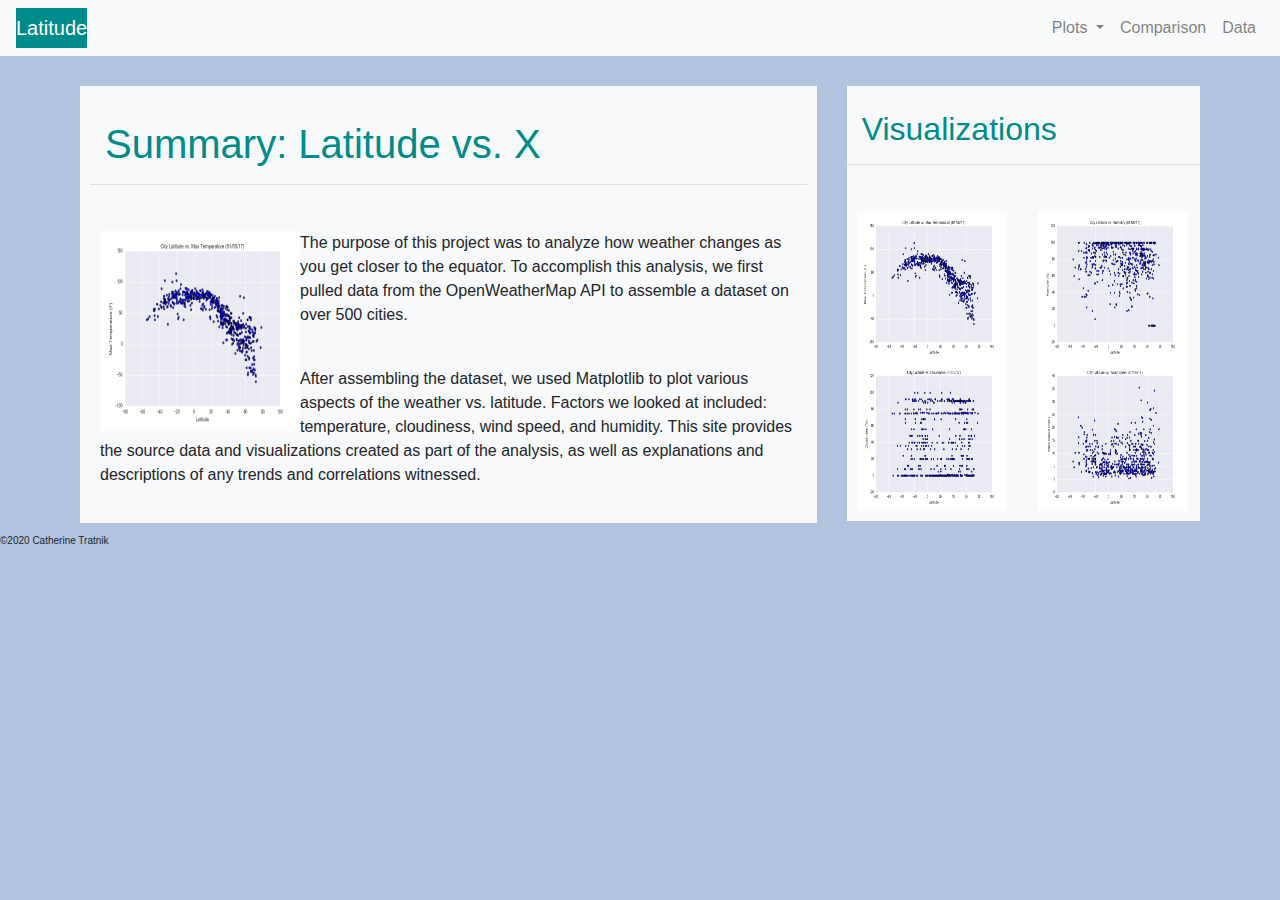
<file: index.html>
<!DOCTYPE html>
<html>
    <head>
        <meta charset="UTF-8">
        <title>
          Web Homework  
        </title>
        <!-- CDN -->
        <!-- Boostrap Stylesheet -->
        <link rel="stylesheet" href="https://stackpath.bootstrapcdn.com/bootstrap/4.4.1/css/bootstrap.min.css" 
        integrity="sha384-Vkoo8x4CGsO3+Hhxv8T/Q5PaXtkKtu6ug5TOeNV6gBiFeWPGFN9MuhOf23Q9Ifjh" crossorigin="anonymous">

        <!-- Personal css -->
        <link rel="stylesheet" href="assets/styles/styles.css" media="screen">
    </head>

    <body>

      <!-- navbar -->
      <nav class="navbar navbar-expand-lg navbar-light bg-light">
          <a class="navbar-brand" href="index.html">Latitude<span class="sr-only">(current)</span></a>
          <button class="navbar-toggler" type="button" data-toggle="collapse" data-target="#navbarNavDropdown" aria-controls="navbarNavDropdown" aria-expanded="false" aria-label="Toggle navigation">
            <span class="navbar-toggler-icon"></span>
          </button>
          <div class="collapse navbar-collapse" id="navbarNavDropdown">
            <ul class="navbar-nav">
              <!-- <li class="nav-item active">
                <a class="nav-link" href="index.html">Latitude <span class="sr-only">(current)</span></a>
              </li> -->
            </ul>
            <ul class="navbar-nav ml-auto">
              <li class="nav-item dropdown">
                <a class="nav-link dropdown-toggle" href="#" id="navbarDropdownMenuLink" data-toggle="dropdown" aria-haspopup="true" aria-expanded="false">
                  Plots
                </a>
                <div class="dropdown-menu" aria-labelledby="navbarDropdownMenuLink">
                  <a class="dropdown-item" href="maxtemp.html">Max Temperature</a>
                  <a class="dropdown-item" href="humidity.html">Humidity</a>
                  <a class="dropdown-item" href="cloudiness.html">Cloudiness</a>
                  <a class="dropdown-item" href="windspeed.html">Wind Speed</a>
                </div>
              </li>
              <li class="nav-item">
                <a class="nav-link" href="comparison.html">Comparison</a>
              </li>
              <li class="nav-item">
                  <a class="nav-link" href="data.html">Data</a>
              </li>
            </ul>
          </div>
        </nav>
        
        <!-- Content -->

        <div class="container">
          <div class="row">
            <div class="col-xs-12 col-md-8">
              <div class="box bg-light div-one">
                <br>
                <h1>Summary: Latitude vs. X</h1>
                <hr>
                <div class="container">
                  <img src="images/Fig1.png" class="image-details">
                  <div>
                    <p>
                      The purpose of this project was to analyze how weather changes as you get closer to the equator. To accomplish this analysis, we first pulled data from the OpenWeatherMap API to assemble a dataset on over 500 cities.
                    </p>
                    <br>
                    <p>
                      After assembling the dataset, we used Matplotlib to plot various aspects of the weather vs. latitude. Factors we looked at included: temperature, cloudiness, wind speed, and humidity. This site provides the source data and visualizations created as part of the analysis, as well as explanations and descriptions of any trends and correlations witnessed.
                    </p>
                  </div>
    
                </div>
              </div>
            </div>
            <!-- <section> -->
              <div class="col-xs-6 col-md-4">
                <div class="box bg-light">
                  <br>
                  <h2>Visualizations</h2>
                  <hr>
                  <div class="container">
                    <div class="row">
                      <div class="col-sm">
                        <article>
                          <a href="maxtemp.html">
                            <img src="images/Fig1.png" class="image-thumbs">    
                          </a>
                        </article>
                      </div>

                      <div class="col-sm">
                        <article>
                          <a href="humidity.html">
                            <img src="images/Fig2.png" class="image-thumbs">    
                          </a>
                        </article>
                      </div>
  
                      <div class="col-sm">
                        <article>
                          <a href="cloudiness.html">
                            <img src="images/Fig3.png" class="image-thumbs">    
                          </a>
                        </article>
                      </div>
  
                      <div class="col-sm">
                        <article>
                          <a href="windspeed.html">
                            <img src="images/Fig4.png" class="image-thumbs">    
                          </a>
                        </article>
                      </div>

                    </div>
                  </div>
                </div>
              </div>

            <!-- </section> -->

          </div>  
        </div>


        
        <!-- bootstrap CDN -->
        <script src="https://code.jquery.com/jquery-3.4.1.slim.min.js" 
        integrity="sha384-J6qa4849blE2+poT4WnyKhv5vZF5SrPo0iEjwBvKU7imGFAV0wwj1yYfoRSJoZ+n" crossorigin="anonymous"></script>
        <script src="https://cdn.jsdelivr.net/npm/popper.js@1.16.0/dist/umd/popper.min.js" 
        integrity="sha384-Q6E9RHvbIyZFJoft+2mJbHaEWldlvI9IOYy5n3zV9zzTtmI3UksdQRVvoxMfooAo" crossorigin="anonymous"></script>
        <script src="https://stackpath.bootstrapcdn.com/bootstrap/4.4.1/js/bootstrap.min.js" 
        integrity="sha384-wfSDF2E50Y2D1uUdj0O3uMBJnjuUD4Ih7YwaYd1iqfktj0Uod8GCExl3Og8ifwB6" crossorigin="anonymous"></script>

        <footer class="myfooter">
          <p>&copy;2020 Catherine Tratnik</p>
        </footer>
    </body>
</html>
</file>
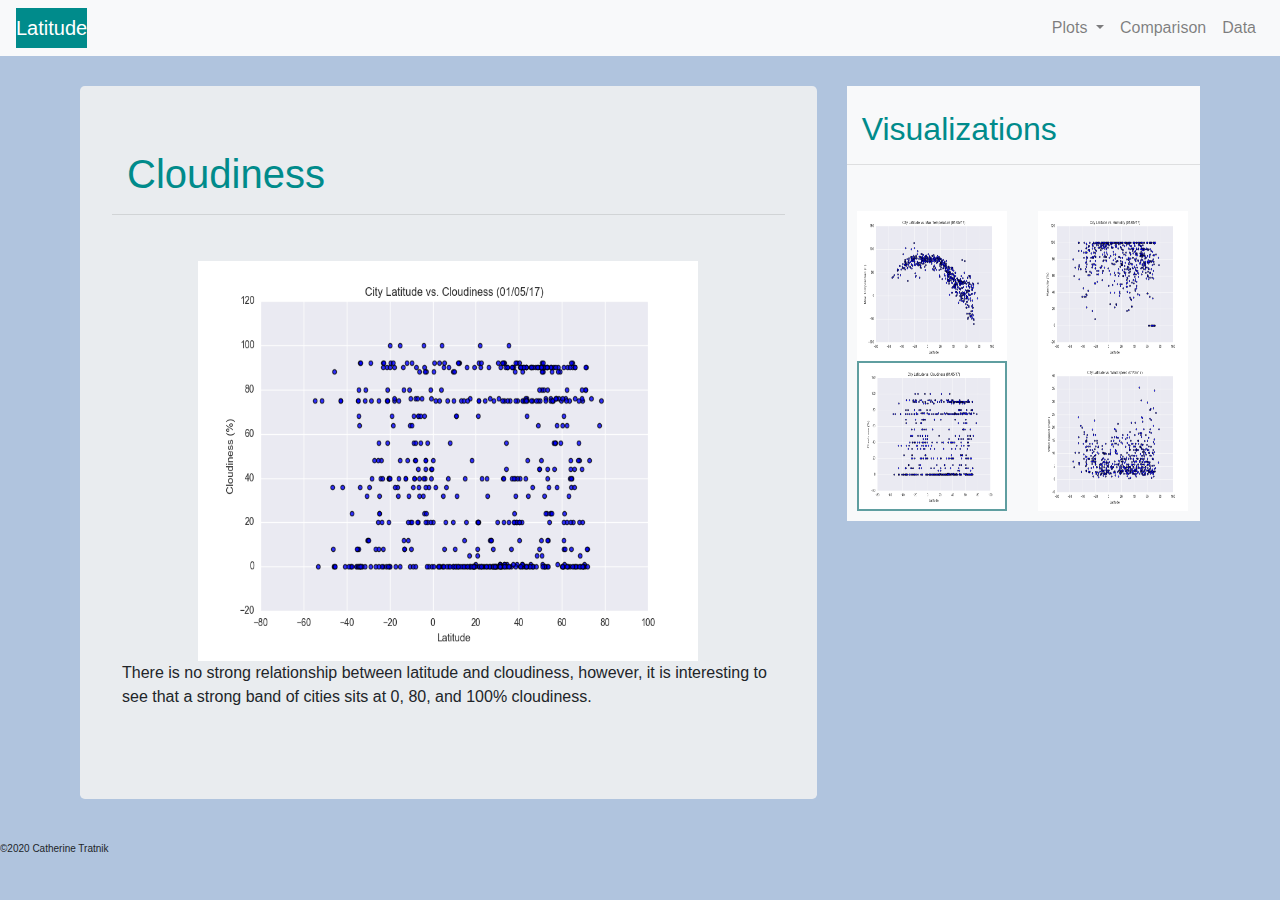
<file: cloudiness.html>
<!DOCTYPE html>
<html lang="en">
    <head>
        <meta charset="UTF-8"/>
        <title>Web Design Challenge</title>
        <!-- CDN -->
        <!-- Boostrap Stylesheet -->
        <link rel="stylesheet" href="https://stackpath.bootstrapcdn.com/bootstrap/4.4.1/css/bootstrap.min.css" 
        integrity="sha384-Vkoo8x4CGsO3+Hhxv8T/Q5PaXtkKtu6ug5TOeNV6gBiFeWPGFN9MuhOf23Q9Ifjh" crossorigin="anonymous">
    
        <!-- Personal css -->
        <link rel="stylesheet" href="assets/styles/styles.css" media="screen">
    
      </head>

<body>
    <!-- navbar -->
    <nav class="navbar navbar-expand-lg navbar-light bg-light">
        <a class="navbar-brand" href="index.html">Latitude</a>
        <button class="navbar-toggler" type="button" data-toggle="collapse" data-target="#navbarNavDropdown" aria-controls="navbarNavDropdown" aria-expanded="false" aria-label="Toggle navigation">
            <span class="navbar-toggler-icon"></span>
        </button>
        <div class="collapse navbar-collapse" id="navbarNavDropdown">
            <ul class="navbar-nav ml-auto">
            <!-- <li class="nav-item active">
                <a class="nav-link" href="index.html">Latitude </a>
            </li> -->
            <li class="nav-item dropdown">
                <a class="nav-link dropdown-toggle" href="#" id="navbarDropdownMenuLink" data-toggle="dropdown" aria-haspopup="true" aria-expanded="false">
                Plots
                </a>
                <div class="dropdown-menu" aria-labelledby="navbarDropdownMenuLink">
                <a class="dropdown-item" href="maxtemp.html">Max Temperature</a>
                <a class="dropdown-item" href="humidity.html">Humidity</a>
                <a class="dropdown-item" href="cloudiness.html">Cloudiness</a>
                <a class="dropdown-item" href="windspeed.html">Wind Speed</a>
                </div>
            </li>
            <li class="nav-item">
                <a class="nav-link" href="comparison.html">Comparison</a>
            </li>
            <li class="nav-item">
                <a class="nav-link" href="data.html">Data <span class="sr-only">(current)</span></a>
            </li>

            </ul>
        </div>
        </nav>

        <!--Cloudiness Content-->
        <div class="container">
            <div class="row">
              <div class="col-xs-12 col-md-8">
                <div class="jumbotron">
                  <h1>Cloudiness</h1>
                  <hr>
                  <div class="container">
                    <img src="images/Fig3.png" class="image-center">
                    <div>
                      <p>
                        There is no strong relationship between latitude and cloudiness, however, it is interesting to see that a strong band of cities sits at 0, 80, and 100% cloudiness.
                      </p>
                    </div>
      
                  </div>
                </div>
              </div>
              <div class="col-xs-6 col-md-4">
                <div class="box bg-light">
                  <br>
                  <h2>Visualizations</h2>
                  <hr>
                  <div class="container">
                      <div class="row">
                          <div class="col-sm">
                            <article>
                                <a href="maxtemp.html">
                                  <img src="images/Fig1.png" class="image-thumbs" >    
                                </a>
                              </article>
                          </div>

                          <div class="col-sm">
                            <article>
                                <a href="humidity.html">
                                  <img src="images/Fig2.png" class="image-thumbs">    
                                </a>
                              </article>            
                          </div>

                          <div class="col-sm">
                            <article>
                                <a href="cloudiness.html">
                                  <img src="images/Fig3.png" class="image-border">    
                                </a>
                              </article>
                          </div>

                          <div class="col-sm">
                            <article>
                                <a href="windspeed.html">
                                  <img src="images/Fig4.png" class="image-thumbs">    
                                </a>
                              </article>
                          </div>
                      </div>
                  </div>

                </div>
              </div>
            </div>  
          </div>

        <!-- bootstrap CDN -->
        <script src="https://code.jquery.com/jquery-3.4.1.slim.min.js" 
        integrity="sha384-J6qa4849blE2+poT4WnyKhv5vZF5SrPo0iEjwBvKU7imGFAV0wwj1yYfoRSJoZ+n" crossorigin="anonymous"></script>
        <script src="https://cdn.jsdelivr.net/npm/popper.js@1.16.0/dist/umd/popper.min.js" 
        integrity="sha384-Q6E9RHvbIyZFJoft+2mJbHaEWldlvI9IOYy5n3zV9zzTtmI3UksdQRVvoxMfooAo" crossorigin="anonymous"></script>
        <script src="https://stackpath.bootstrapcdn.com/bootstrap/4.4.1/js/bootstrap.min.js" 
        integrity="sha384-wfSDF2E50Y2D1uUdj0O3uMBJnjuUD4Ih7YwaYd1iqfktj0Uod8GCExl3Og8ifwB6" crossorigin="anonymous"></script>
        <footer class="myfooter">
          <p>&copy;2020 Catherine Tratnik</p>
        </footer>
</body>
</html>
</file>
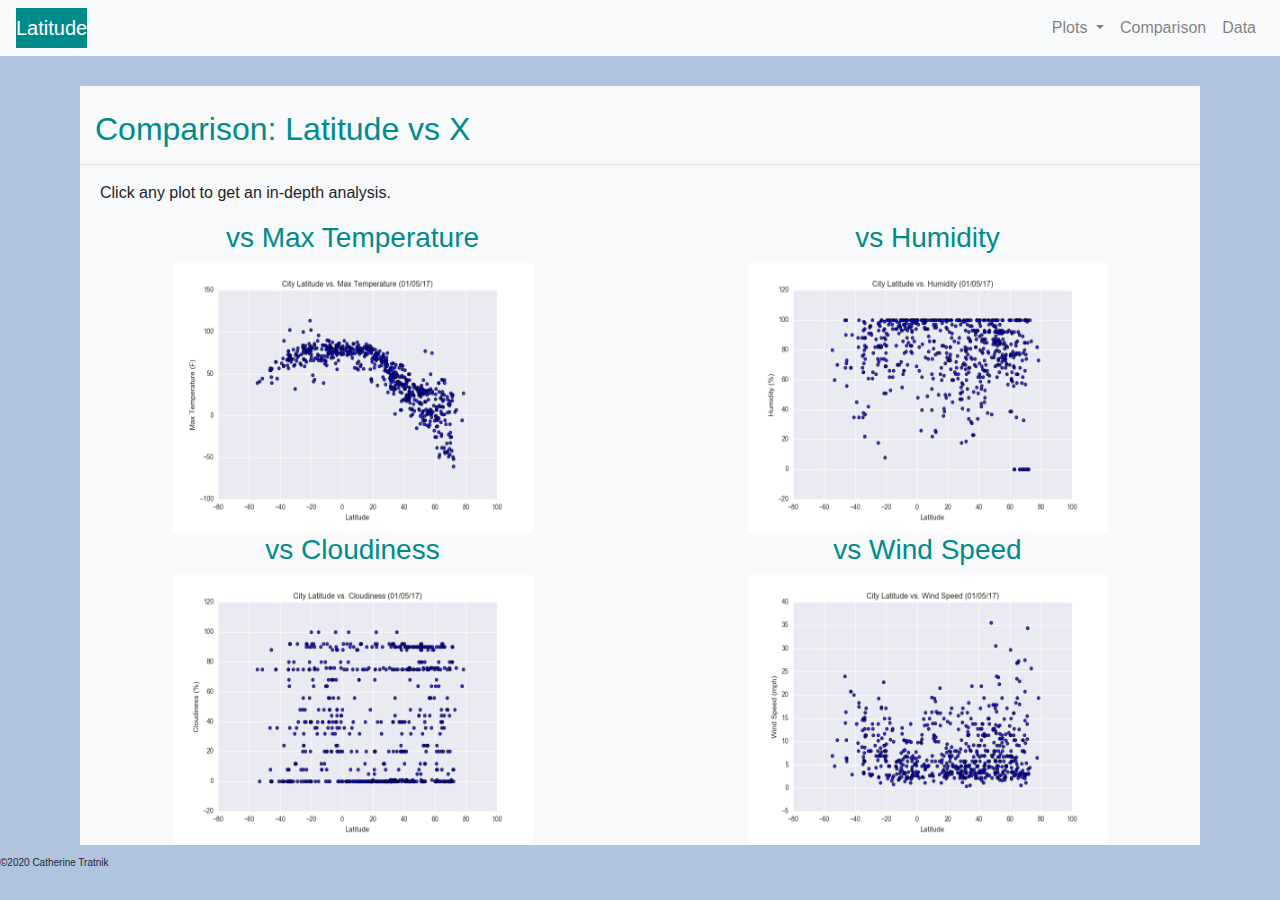
<file: comparison.html>
<!DOCTYPE html>
<html>
    <head>
        <meta charset="UTF-8">
        <title>
          Web Homework  
        </title>
        <!-- CDN -->
        <!-- Boostrap Stylesheet -->
        <link rel="stylesheet" href="https://stackpath.bootstrapcdn.com/bootstrap/4.4.1/css/bootstrap.min.css" 
        integrity="sha384-Vkoo8x4CGsO3+Hhxv8T/Q5PaXtkKtu6ug5TOeNV6gBiFeWPGFN9MuhOf23Q9Ifjh" crossorigin="anonymous">

        <!-- Personal css -->
        <link rel="stylesheet" href="assets/styles/styles.css" media="screen">
    </head>

    <body>

      <!-- navbar -->
      <nav class="navbar navbar-expand-lg navbar-light bg-light">
          <a class="navbar-brand" href="index.html">Latitude</a>
          <button class="navbar-toggler" type="button" data-toggle="collapse" data-target="#navbarNavDropdown" aria-controls="navbarNavDropdown" aria-expanded="false" aria-label="Toggle navigation">
            <span class="navbar-toggler-icon"></span>
          </button>
          <div class="collapse navbar-collapse" id="navbarNavDropdown">
            <ul class="navbar-nav ml-auto">
              <!-- <li class="nav-item active">
                <a class="nav-link" href="index.html">Latitude</a>
              </li> -->
              <li class="nav-item dropdown">
                <a class="nav-link dropdown-toggle" href="#" id="navbarDropdownMenuLink" data-toggle="dropdown" aria-haspopup="true" aria-expanded="false">
                  Plots
                </a>
                <div class="dropdown-menu" aria-labelledby="navbarDropdownMenuLink">
                  <a class="dropdown-item" href="maxtemp.html">Max Temperature</a>
                  <a class="dropdown-item" href="humidity.html">Humidity</a>
                  <a class="dropdown-item" href="cloudiness.html">Cloudiness</a>
                  <a class="dropdown-item" href="windspeed.html">Wind Speed</a>
                </div>
              </li>
              <li class="nav-item">
                <a class="nav-link" href="comparison.html">Comparison<span class="sr-only">(current)</span></a>
              </li>
              <li class="nav-item">
                  <a class="nav-link" href="data.html">Data </a>
              </li>

            </ul>
          </div>
      </nav>

      <!-- Comparisons Content-->
      <div class="container">
        <div class="box bg-light">
          <div class="box">
            <br>
            <h2>Comparison: Latitude vs X</h2>
            <hr>
            <p style="margin-left: 20px;">Click any plot to get an in-depth analysis.</p>
          </div>
          <!--Max Temperature-->
          <div class="row">
            <div class="col-sm">
              <article>
                <h3>vs Max Temperature</h3>
                <a href="maxtemp.html">
                  <img src="images/Fig1.png" class="image-compare">    
                </a>
              </article>
            </div>
            <!--Humidity-->
            <div class="col-sm">
              <article>
                <h3>vs Humidity</h3>
                <a href="humidity.html">
                  <img src="images/Fig2.png" class="image-compare">    
                </a>
              </article>
            </div>
          </div>
          <!--Cloudiness-->
          <div class="row">
            <div class="col-sm">
              <article>
                <h3>vs Cloudiness</h3>
                <a href="cloudiness.html">
                  <img src="images/Fig3.png" class="image-compare">    
                </a>
              </article>
            </div>
            <!--Wind Speed-->
            <div class="col-sm">
              <article>
                <h3>vs Wind Speed</h3>
                <a href="windspeed.html">
                  <img src="images/Fig4.png" class="image-compare">    
                </a>
              </article>
            </div>
          </div>
        </div>
      </div>
      <!-- bootstrap CDN -->
      <script src="https://code.jquery.com/jquery-3.4.1.slim.min.js" 
      integrity="sha384-J6qa4849blE2+poT4WnyKhv5vZF5SrPo0iEjwBvKU7imGFAV0wwj1yYfoRSJoZ+n" crossorigin="anonymous"></script>
      <script src="https://cdn.jsdelivr.net/npm/popper.js@1.16.0/dist/umd/popper.min.js" 
      integrity="sha384-Q6E9RHvbIyZFJoft+2mJbHaEWldlvI9IOYy5n3zV9zzTtmI3UksdQRVvoxMfooAo" crossorigin="anonymous"></script>
      <script src="https://stackpath.bootstrapcdn.com/bootstrap/4.4.1/js/bootstrap.min.js" 
      integrity="sha384-wfSDF2E50Y2D1uUdj0O3uMBJnjuUD4Ih7YwaYd1iqfktj0Uod8GCExl3Og8ifwB6" crossorigin="anonymous"></script>
      <footer class="myfooter">
        <p>&copy;2020 Catherine Tratnik</p>
      </footer>
    </body>
</html>
</file>
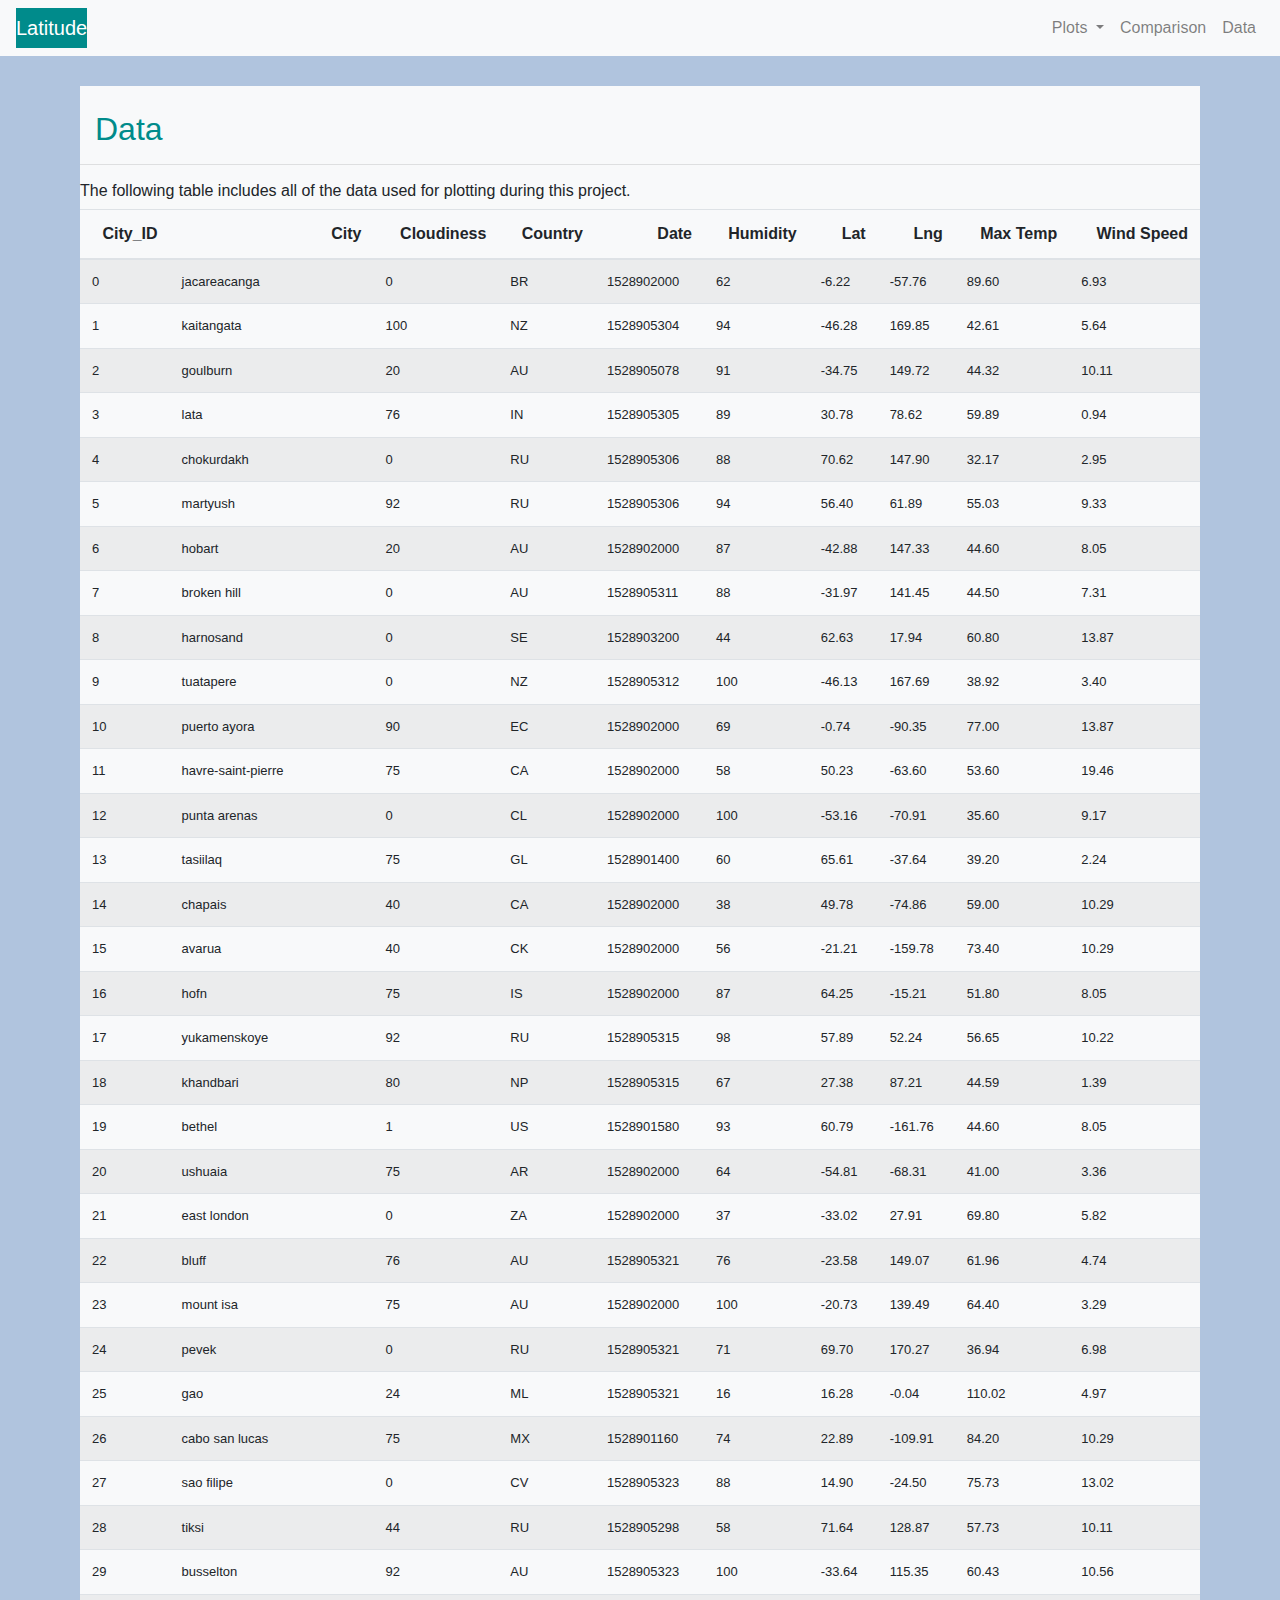
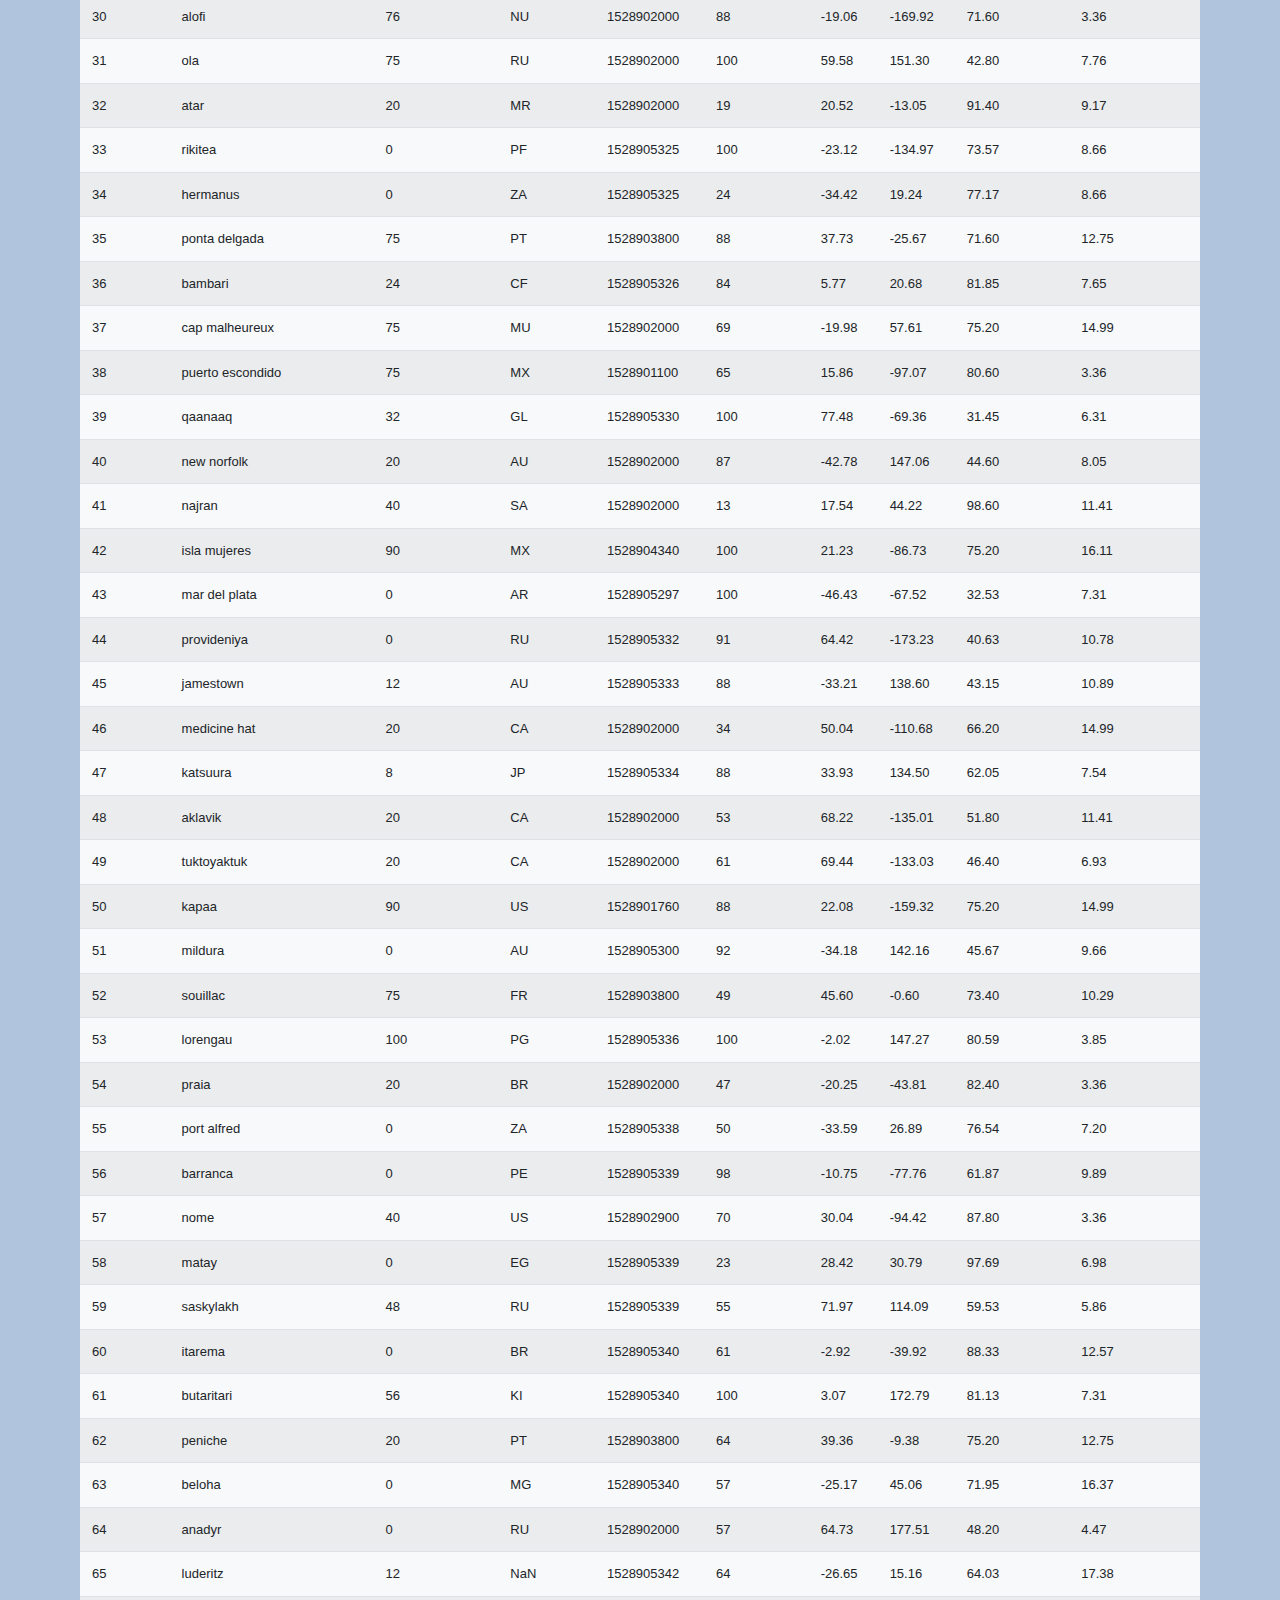
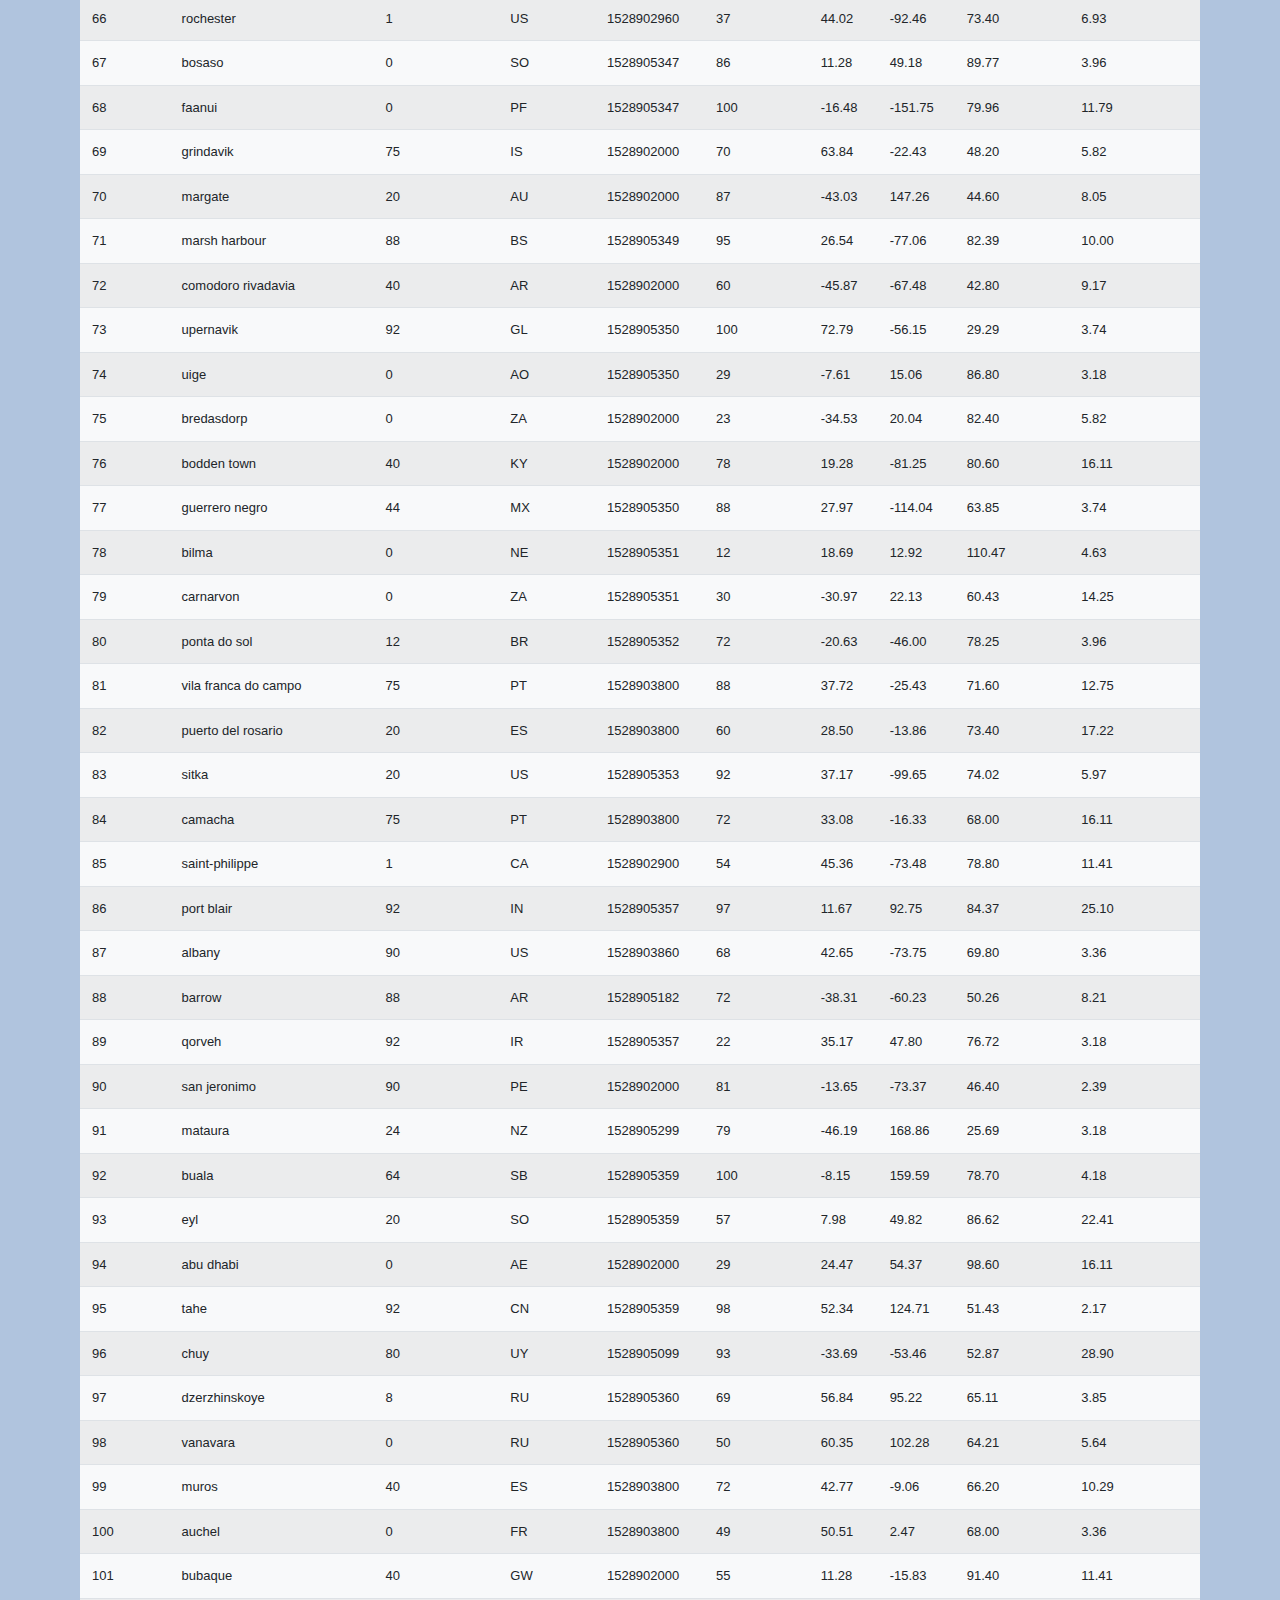
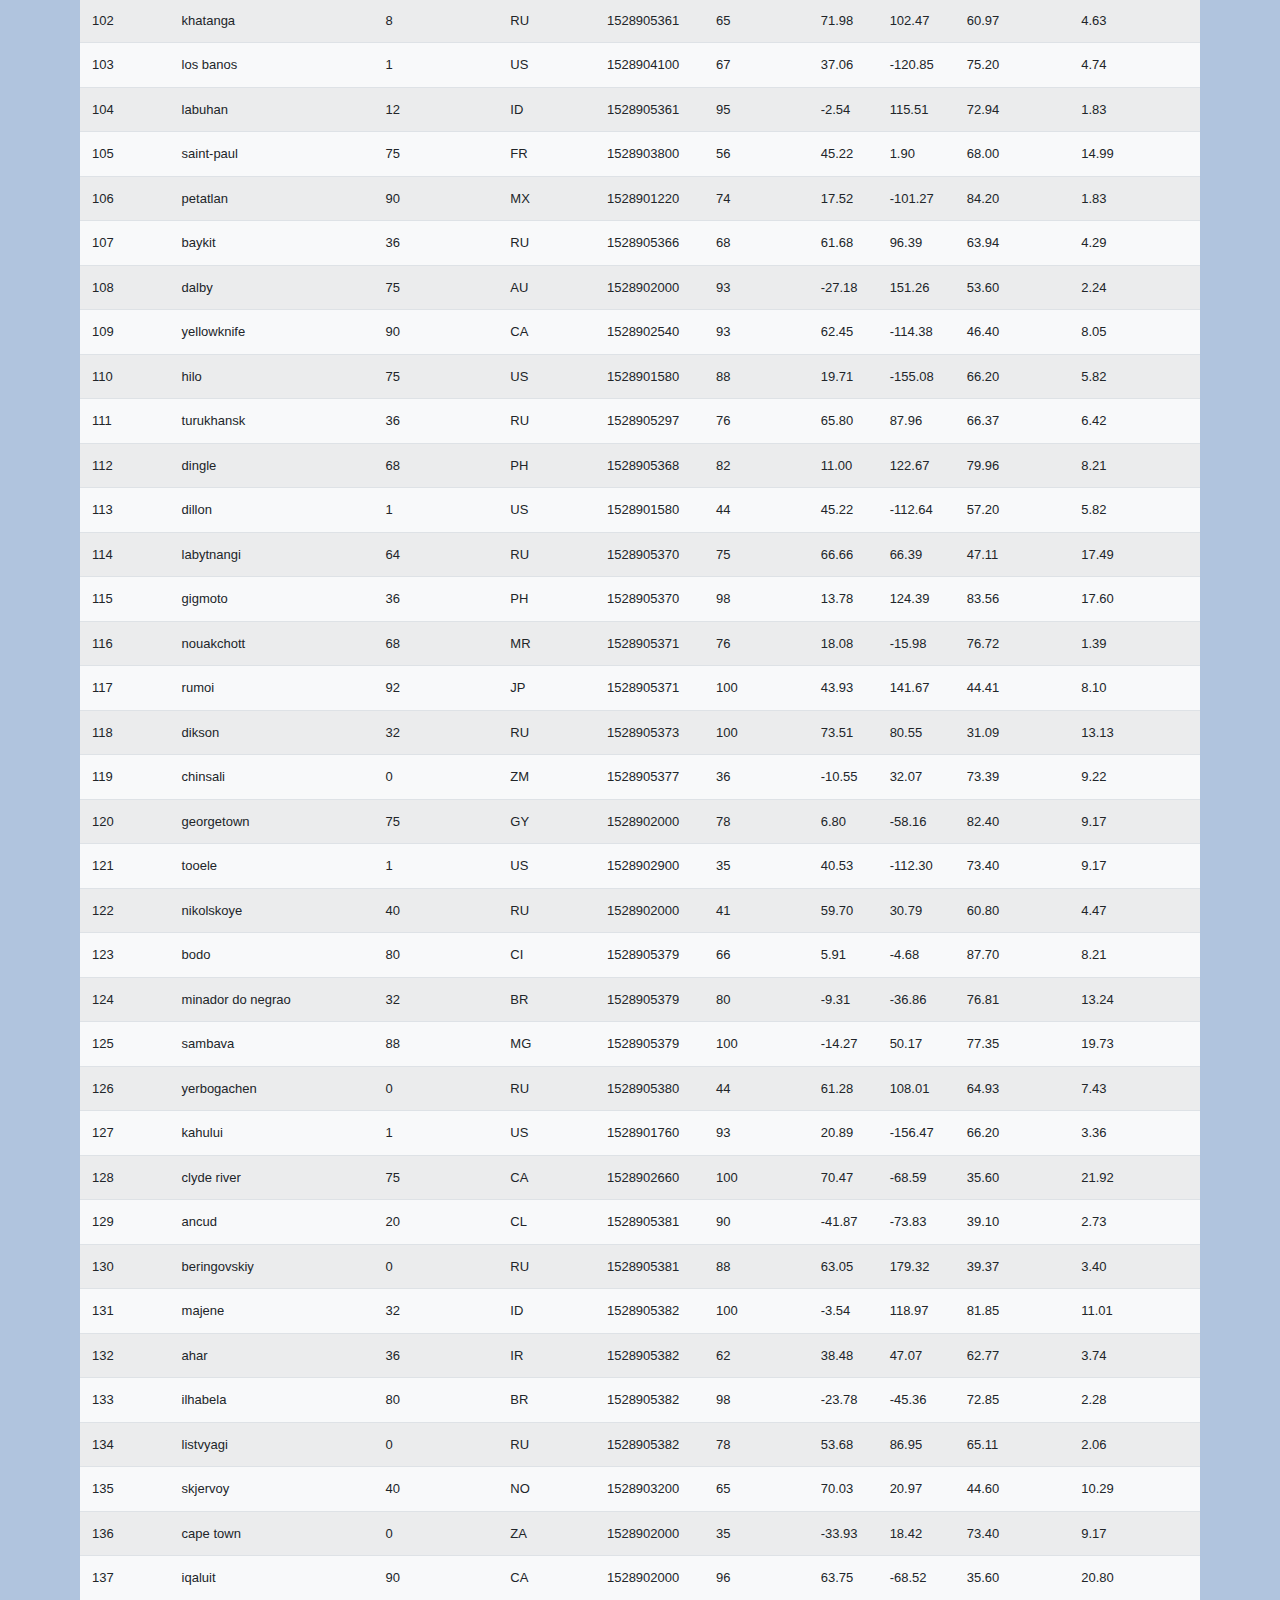
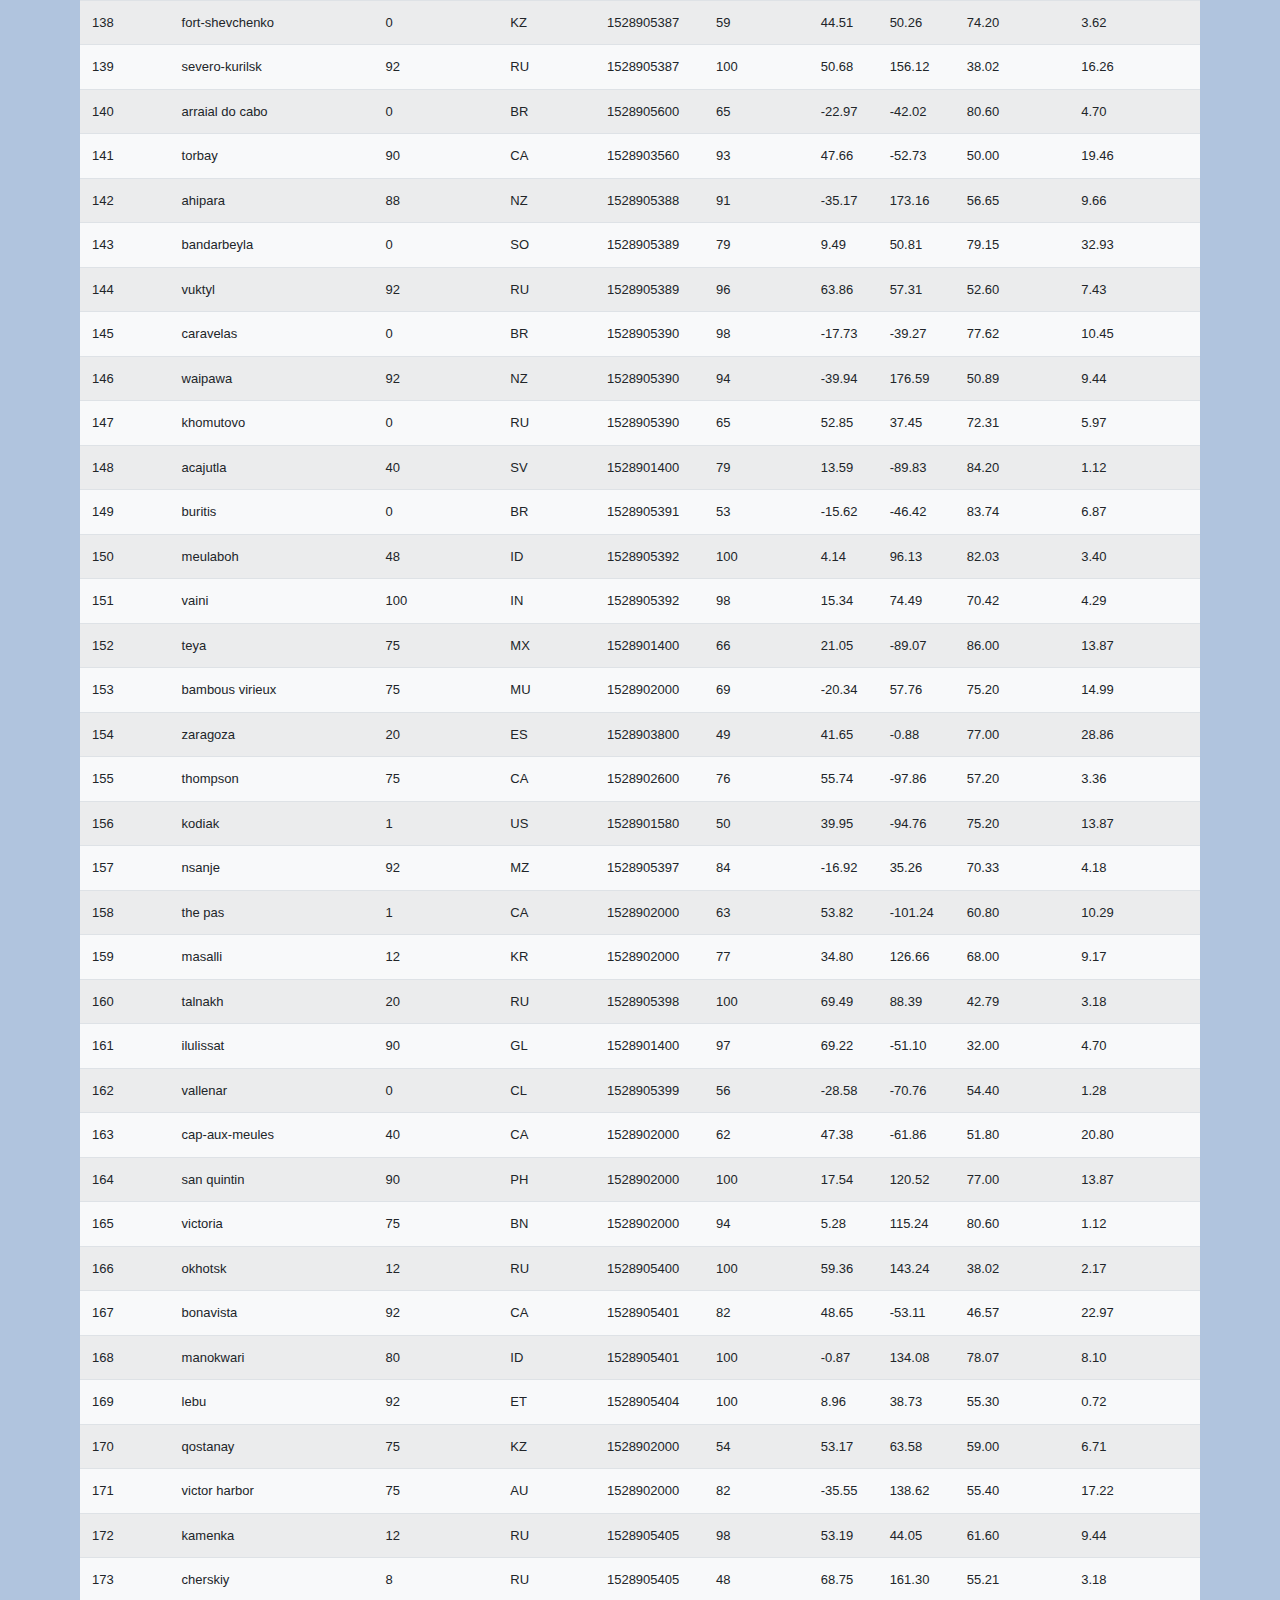
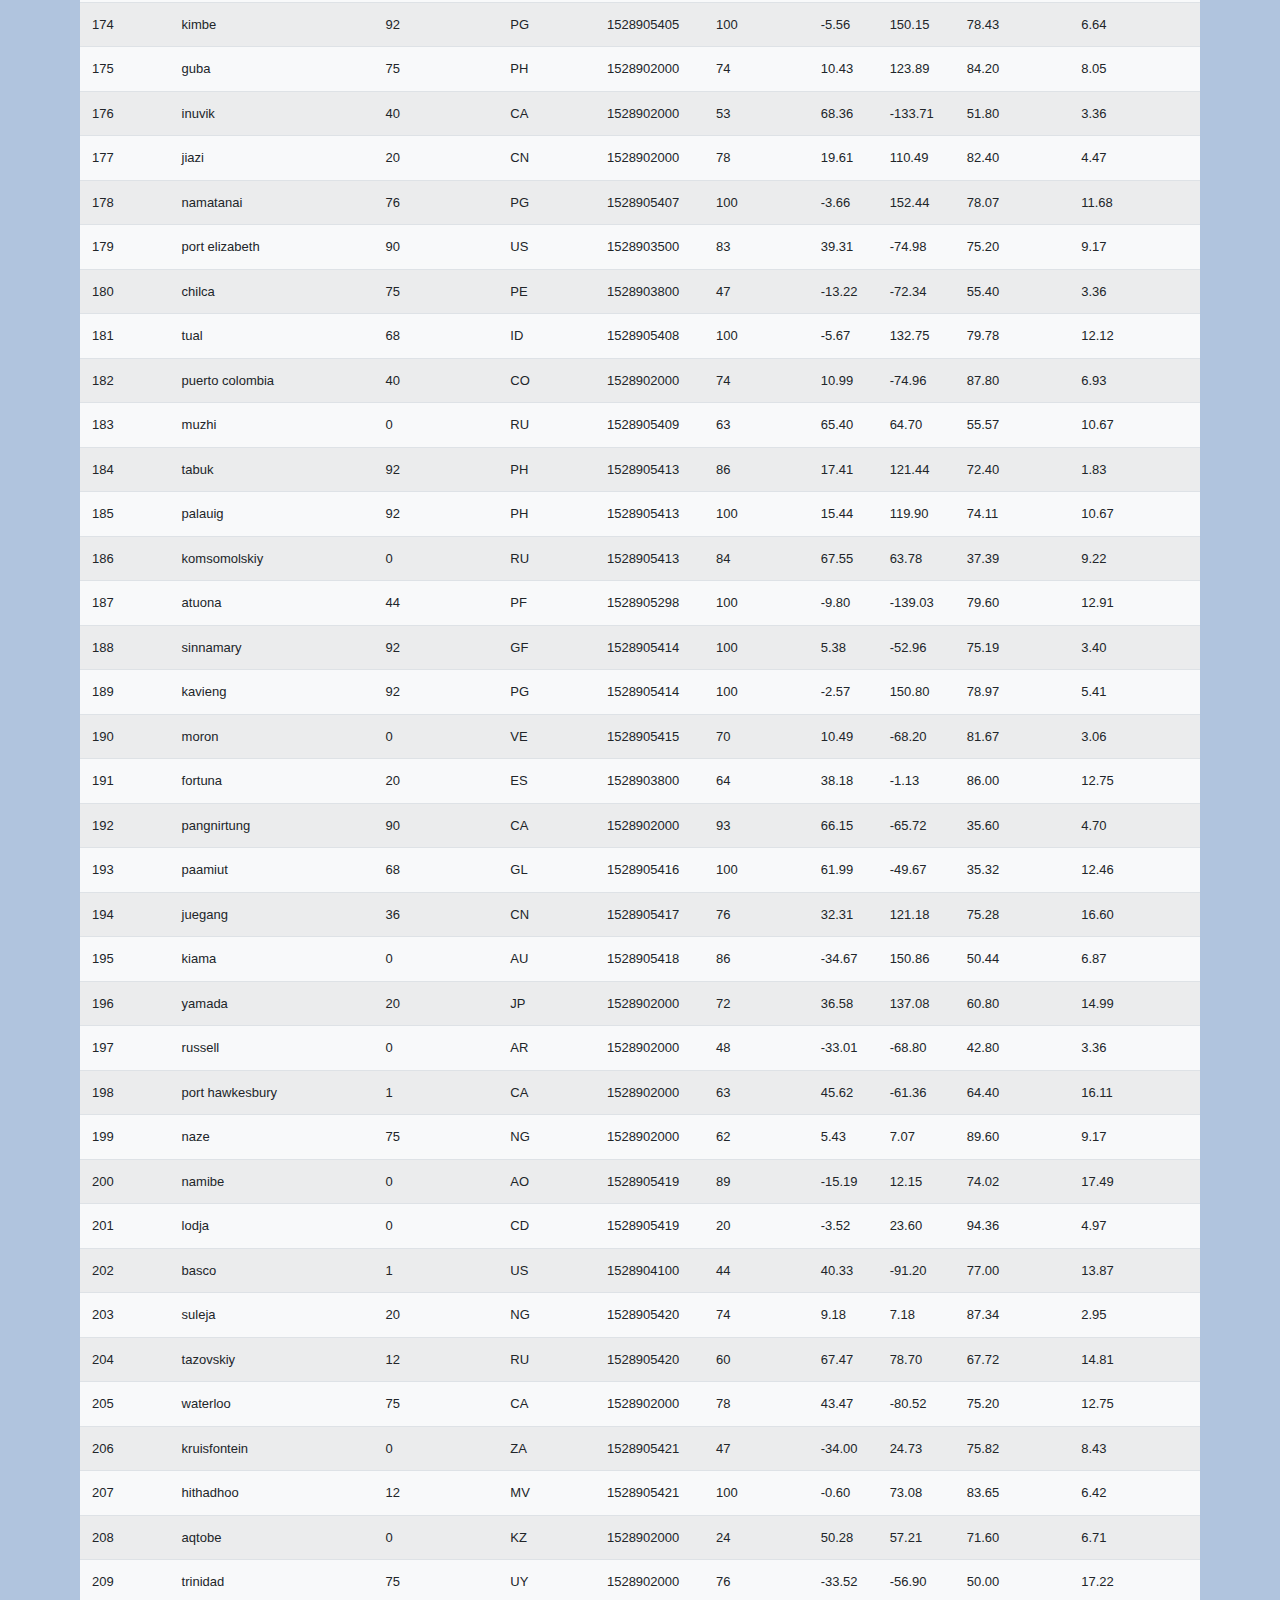
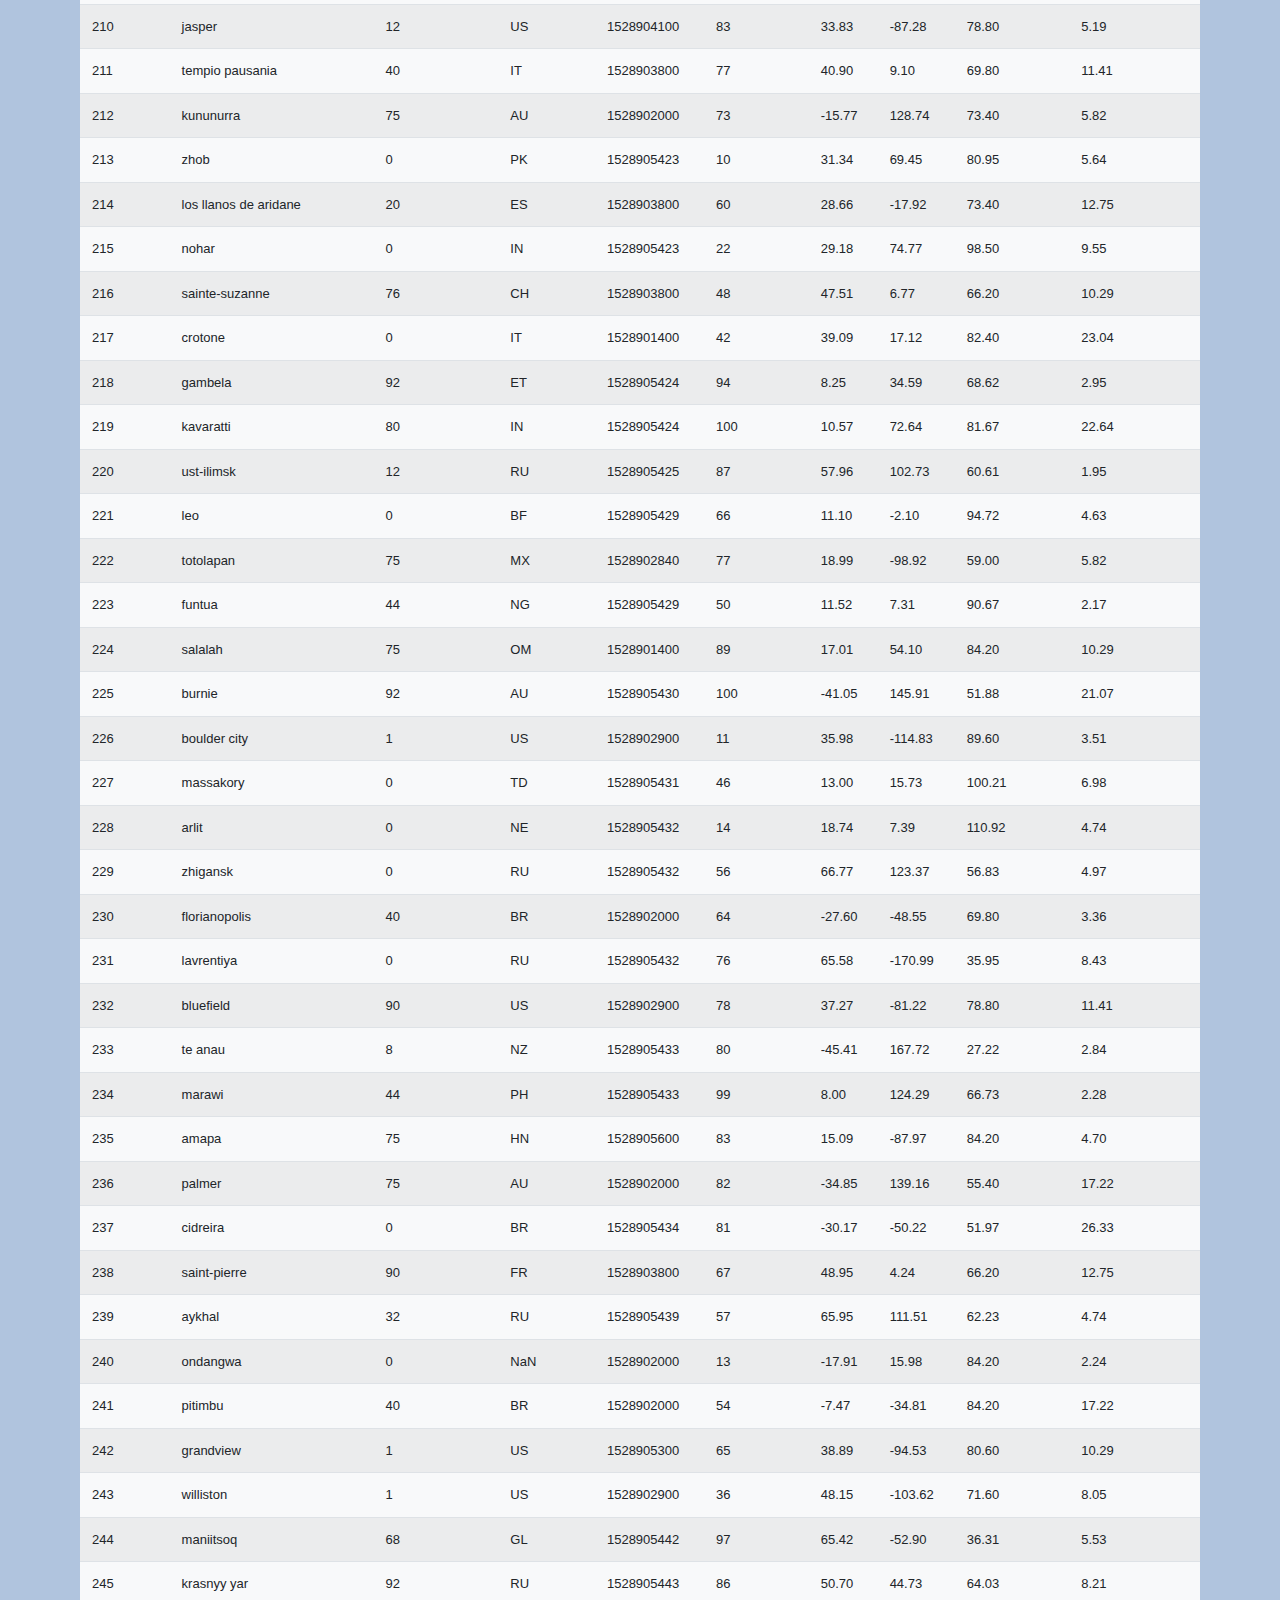
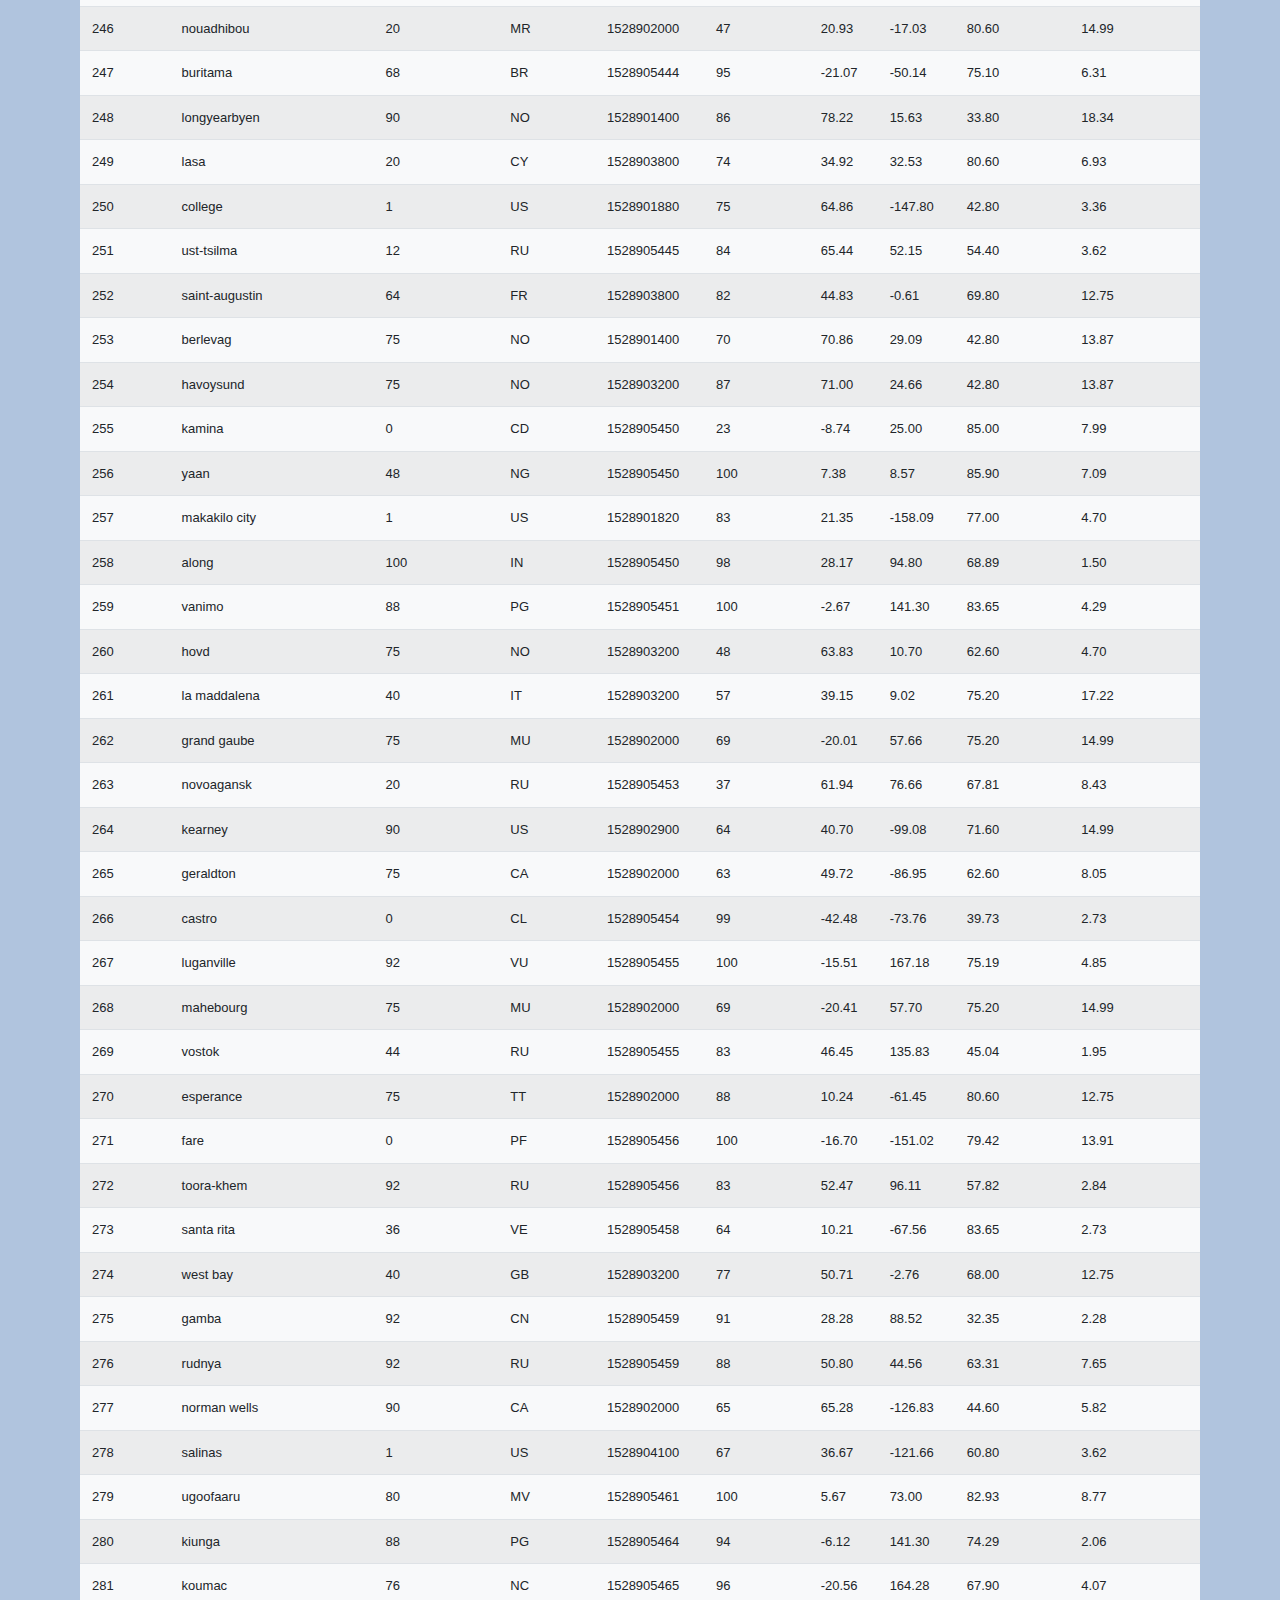
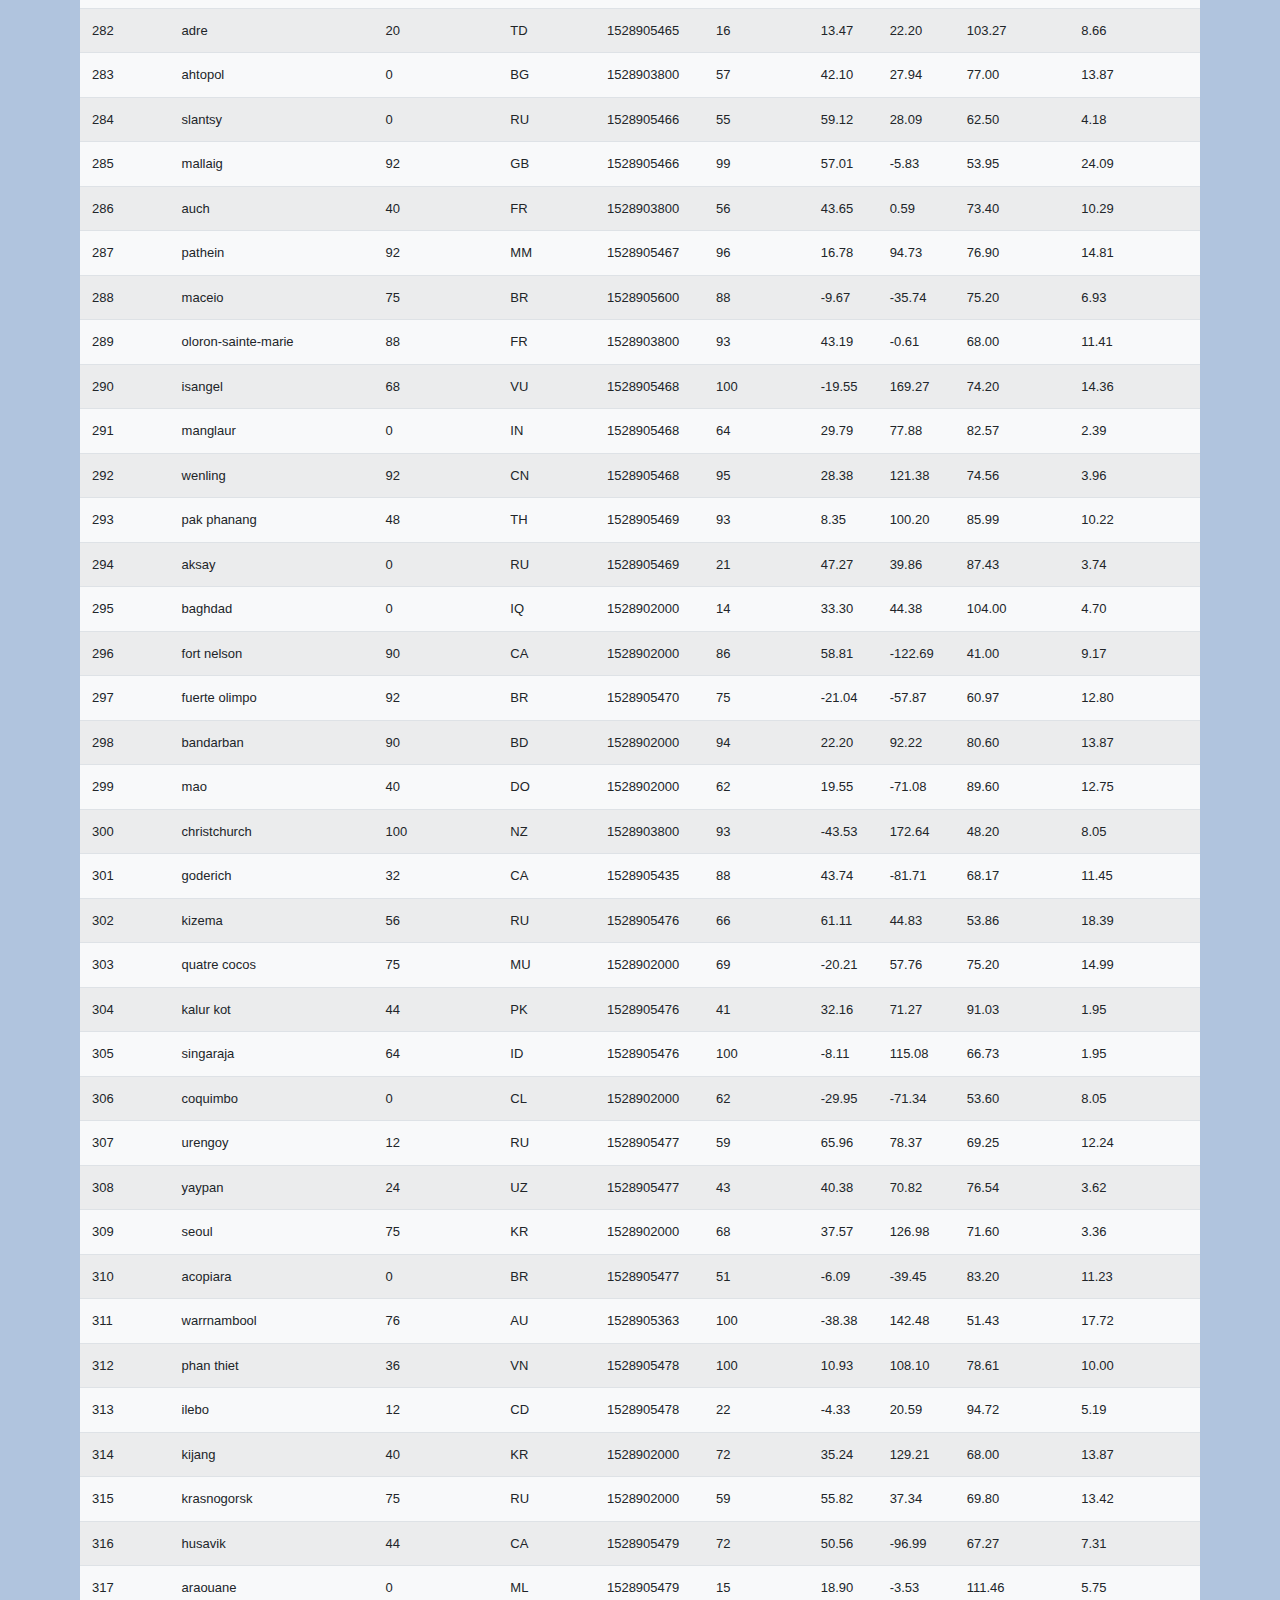
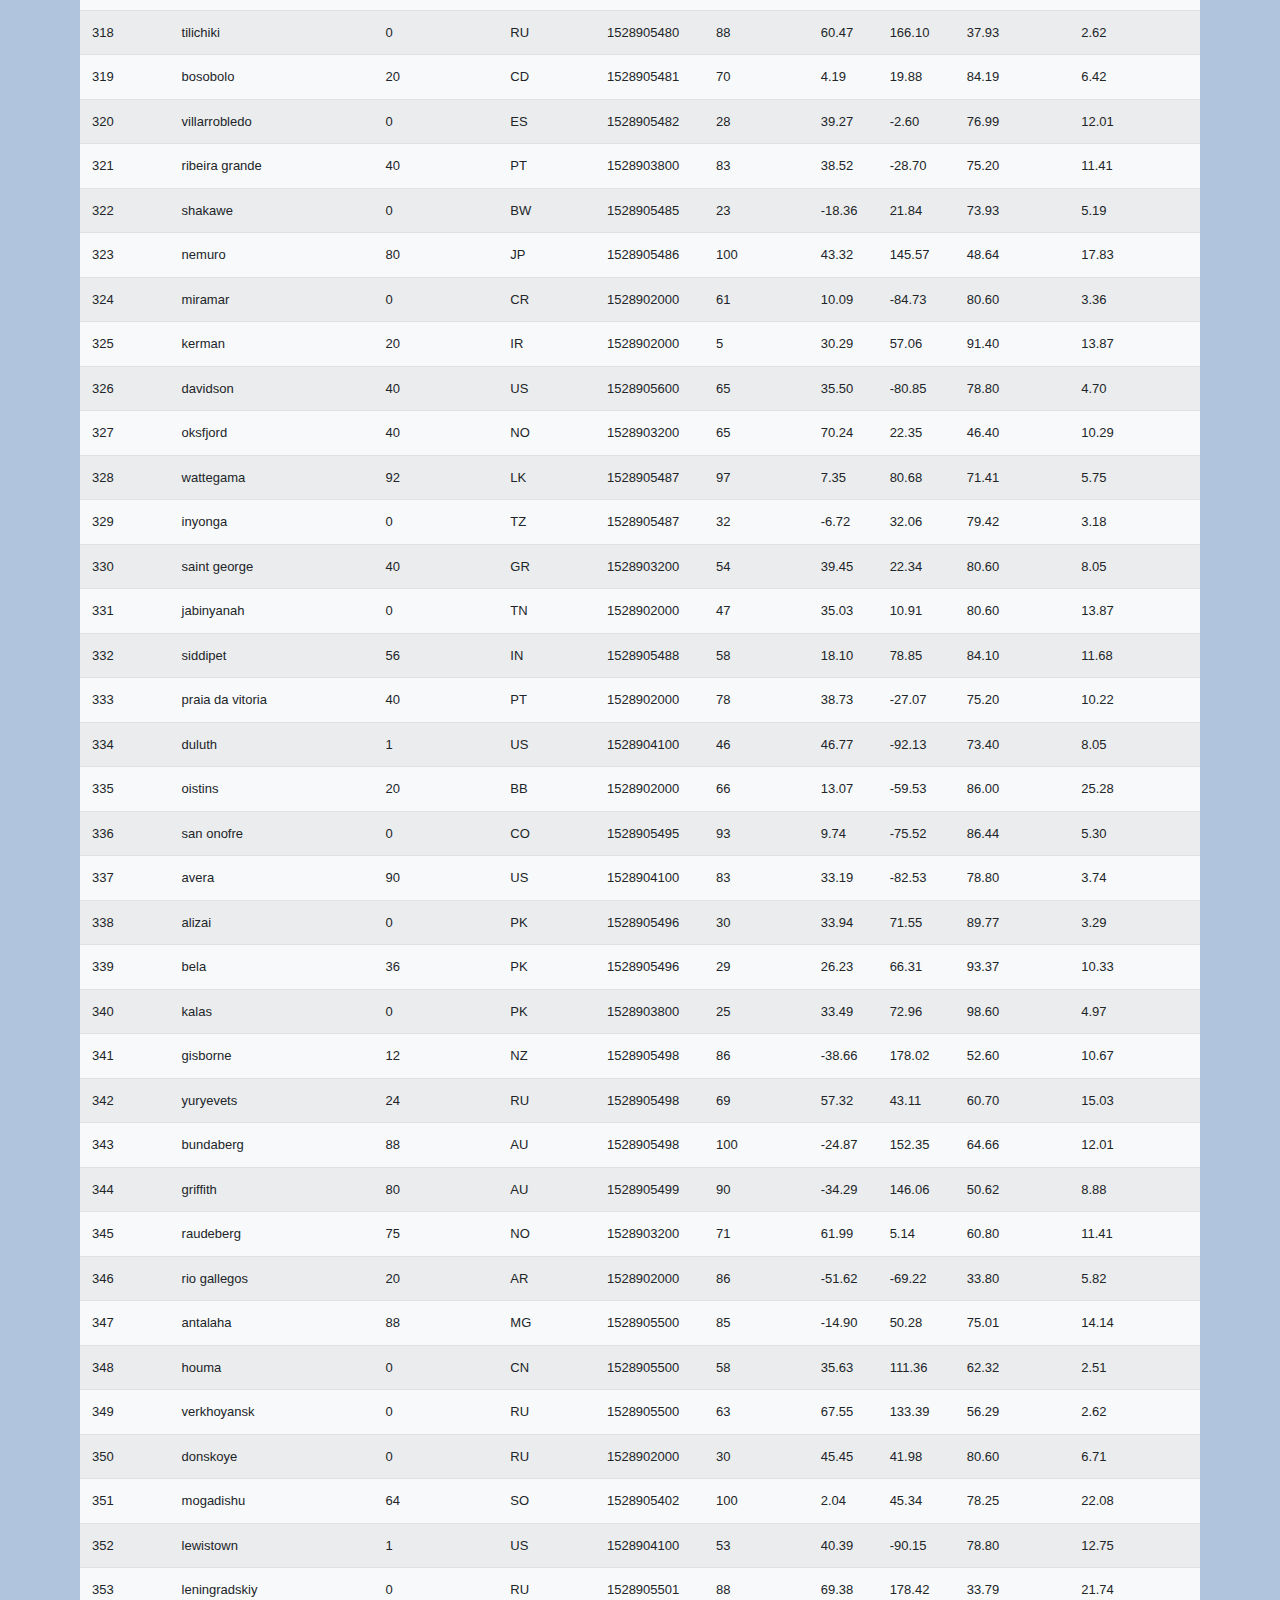
<file: data.html>
<!DOCTYPE html>
<html lang="en">
  <head>
    <meta charset="UTF-8"/>
    <title>Web Design Challenge</title>
    <!-- CDN -->
    <!-- Boostrap Stylesheet -->
    <link rel="stylesheet" href="https://stackpath.bootstrapcdn.com/bootstrap/4.4.1/css/bootstrap.min.css" 
    integrity="sha384-Vkoo8x4CGsO3+Hhxv8T/Q5PaXtkKtu6ug5TOeNV6gBiFeWPGFN9MuhOf23Q9Ifjh" crossorigin="anonymous">

    <!-- Personal css -->
    <link rel="stylesheet" href="assets/styles/styles.css" media="screen">

  </head>
  <body>
    <!-- navbar -->
    <nav class="navbar navbar-expand-lg navbar-light bg-light">
      <a class="navbar-brand" href="index.html">Latitude</a>
      <button class="navbar-toggler" type="button" data-toggle="collapse" data-target="#navbarNavDropdown" aria-controls="navbarNavDropdown" aria-expanded="false" aria-label="Toggle navigation">
        <span class="navbar-toggler-icon"></span>
      </button>
      <div class="collapse navbar-collapse" id="navbarNavDropdown">
        <ul class="navbar-nav ml-auto">
          <!-- <li class="nav-item active">
            <a class="nav-link" href="index.html">Latitude </a>
          </li> -->
          <li class="nav-item dropdown">
            <a class="nav-link dropdown-toggle" href="#" id="navbarDropdownMenuLink" data-toggle="dropdown" aria-haspopup="true" aria-expanded="false">
              Plots
            </a>
            <div class="dropdown-menu" aria-labelledby="navbarDropdownMenuLink">
              <a class="dropdown-item" href="maxtemp.html">Max Temperature</a>
              <a class="dropdown-item" href="humidity.html">Humidity</a>
              <a class="dropdown-item" href="cloudiness.html">Cloudiness</a>
              <a class="dropdown-item" href="windspeed.html">Wind Speed</a>
            </div>
          </li>

          <li class="nav-item">
            <a class="nav-link" href="comparison.html">Comparison</a>
          </li>
          <li class="nav-item">
            <a class="nav-link" href="data.html">Data <span class="sr-only">(current)</span></a>
          </li>
        </ul>
      </div>
    </nav>

    <div class="container">
      <div class="box bg-light">
        <div>
          <br>
          <h2>Data</h2>
          <hr>
          <h4>The following table includes all of the data used for plotting during this project.</h4>
        </div>
  
        <div class="content table-responsive table-full-width">
  
        <!-- </div> -->
    
        <table class="table table-striped">
          <thead>
            <tr style="text-align: right;">
              <th>City_ID</th>
              <th>City</th>
              <th>Cloudiness</th>
              <th>Country</th>
              <th>Date</th>
              <th>Humidity</th>
              <th>Lat</th>
              <th>Lng</th>
              <th>Max Temp</th>
              <th>Wind Speed</th>
            </tr>
          </thead>
          <tbody>
            <tr>
              <td>0</td>
              <td>jacareacanga</td>
              <td>0</td>
              <td>BR</td>
              <td>1528902000</td>
              <td>62</td>
              <td>-6.22</td>
              <td>-57.76</td>
              <td>89.60</td>
              <td>6.93</td>
            </tr>
            <tr>
              <td>1</td>
              <td>kaitangata</td>
              <td>100</td>
              <td>NZ</td>
              <td>1528905304</td>
              <td>94</td>
              <td>-46.28</td>
              <td>169.85</td>
              <td>42.61</td>
              <td>5.64</td>
            </tr>
            <tr>
              <td>2</td>
              <td>goulburn</td>
              <td>20</td>
              <td>AU</td>
              <td>1528905078</td>
              <td>91</td>
              <td>-34.75</td>
              <td>149.72</td>
              <td>44.32</td>
              <td>10.11</td>
            </tr>
            <tr>
              <td>3</td>
              <td>lata</td>
              <td>76</td>
              <td>IN</td>
              <td>1528905305</td>
              <td>89</td>
              <td>30.78</td>
              <td>78.62</td>
              <td>59.89</td>
              <td>0.94</td>
            </tr>
            <tr>
              <td>4</td>
              <td>chokurdakh</td>
              <td>0</td>
              <td>RU</td>
              <td>1528905306</td>
              <td>88</td>
              <td>70.62</td>
              <td>147.90</td>
              <td>32.17</td>
              <td>2.95</td>
            </tr>
            <tr>
              <td>5</td>
              <td>martyush</td>
              <td>92</td>
              <td>RU</td>
              <td>1528905306</td>
              <td>94</td>
              <td>56.40</td>
              <td>61.89</td>
              <td>55.03</td>
              <td>9.33</td>
            </tr>
            <tr>
              <td>6</td>
              <td>hobart</td>
              <td>20</td>
              <td>AU</td>
              <td>1528902000</td>
              <td>87</td>
              <td>-42.88</td>
              <td>147.33</td>
              <td>44.60</td>
              <td>8.05</td>
            </tr>
            <tr>
              <td>7</td>
              <td>broken hill</td>
              <td>0</td>
              <td>AU</td>
              <td>1528905311</td>
              <td>88</td>
              <td>-31.97</td>
              <td>141.45</td>
              <td>44.50</td>
              <td>7.31</td>
            </tr>
            <tr>
              <td>8</td>
              <td>harnosand</td>
              <td>0</td>
              <td>SE</td>
              <td>1528903200</td>
              <td>44</td>
              <td>62.63</td>
              <td>17.94</td>
              <td>60.80</td>
              <td>13.87</td>
            </tr>
            <tr>
              <td>9</td>
              <td>tuatapere</td>
              <td>0</td>
              <td>NZ</td>
              <td>1528905312</td>
              <td>100</td>
              <td>-46.13</td>
              <td>167.69</td>
              <td>38.92</td>
              <td>3.40</td>
            </tr>
            <tr>
              <td>10</td>
              <td>puerto ayora</td>
              <td>90</td>
              <td>EC</td>
              <td>1528902000</td>
              <td>69</td>
              <td>-0.74</td>
              <td>-90.35</td>
              <td>77.00</td>
              <td>13.87</td>
            </tr>
            <tr>
              <td>11</td>
              <td>havre-saint-pierre</td>
              <td>75</td>
              <td>CA</td>
              <td>1528902000</td>
              <td>58</td>
              <td>50.23</td>
              <td>-63.60</td>
              <td>53.60</td>
              <td>19.46</td>
            </tr>
            <tr>
              <td>12</td>
              <td>punta arenas</td>
              <td>0</td>
              <td>CL</td>
              <td>1528902000</td>
              <td>100</td>
              <td>-53.16</td>
              <td>-70.91</td>
              <td>35.60</td>
              <td>9.17</td>
            </tr>
            <tr>
              <td>13</td>
              <td>tasiilaq</td>
              <td>75</td>
              <td>GL</td>
              <td>1528901400</td>
              <td>60</td>
              <td>65.61</td>
              <td>-37.64</td>
              <td>39.20</td>
              <td>2.24</td>
            </tr>
            <tr>
              <td>14</td>
              <td>chapais</td>
              <td>40</td>
              <td>CA</td>
              <td>1528902000</td>
              <td>38</td>
              <td>49.78</td>
              <td>-74.86</td>
              <td>59.00</td>
              <td>10.29</td>
            </tr>
            <tr>
              <td>15</td>
              <td>avarua</td>
              <td>40</td>
              <td>CK</td>
              <td>1528902000</td>
              <td>56</td>
              <td>-21.21</td>
              <td>-159.78</td>
              <td>73.40</td>
              <td>10.29</td>
            </tr>
            <tr>
              <td>16</td>
              <td>hofn</td>
              <td>75</td>
              <td>IS</td>
              <td>1528902000</td>
              <td>87</td>
              <td>64.25</td>
              <td>-15.21</td>
              <td>51.80</td>
              <td>8.05</td>
            </tr>
            <tr>
              <td>17</td>
              <td>yukamenskoye</td>
              <td>92</td>
              <td>RU</td>
              <td>1528905315</td>
              <td>98</td>
              <td>57.89</td>
              <td>52.24</td>
              <td>56.65</td>
              <td>10.22</td>
            </tr>
            <tr>
              <td>18</td>
              <td>khandbari</td>
              <td>80</td>
              <td>NP</td>
              <td>1528905315</td>
              <td>67</td>
              <td>27.38</td>
              <td>87.21</td>
              <td>44.59</td>
              <td>1.39</td>
            </tr>
            <tr>
              <td>19</td>
              <td>bethel</td>
              <td>1</td>
              <td>US</td>
              <td>1528901580</td>
              <td>93</td>
              <td>60.79</td>
              <td>-161.76</td>
              <td>44.60</td>
              <td>8.05</td>
            </tr>
            <tr>
              <td>20</td>
              <td>ushuaia</td>
              <td>75</td>
              <td>AR</td>
              <td>1528902000</td>
              <td>64</td>
              <td>-54.81</td>
              <td>-68.31</td>
              <td>41.00</td>
              <td>3.36</td>
            </tr>
            <tr>
              <td>21</td>
              <td>east london</td>
              <td>0</td>
              <td>ZA</td>
              <td>1528902000</td>
              <td>37</td>
              <td>-33.02</td>
              <td>27.91</td>
              <td>69.80</td>
              <td>5.82</td>
            </tr>
            <tr>
              <td>22</td>
              <td>bluff</td>
              <td>76</td>
              <td>AU</td>
              <td>1528905321</td>
              <td>76</td>
              <td>-23.58</td>
              <td>149.07</td>
              <td>61.96</td>
              <td>4.74</td>
            </tr>
            <tr>
              <td>23</td>
              <td>mount isa</td>
              <td>75</td>
              <td>AU</td>
              <td>1528902000</td>
              <td>100</td>
              <td>-20.73</td>
              <td>139.49</td>
              <td>64.40</td>
              <td>3.29</td>
            </tr>
            <tr>
              <td>24</td>
              <td>pevek</td>
              <td>0</td>
              <td>RU</td>
              <td>1528905321</td>
              <td>71</td>
              <td>69.70</td>
              <td>170.27</td>
              <td>36.94</td>
              <td>6.98</td>
            </tr>
            <tr>
              <td>25</td>
              <td>gao</td>
              <td>24</td>
              <td>ML</td>
              <td>1528905321</td>
              <td>16</td>
              <td>16.28</td>
              <td>-0.04</td>
              <td>110.02</td>
              <td>4.97</td>
            </tr>
            <tr>
              <td>26</td>
              <td>cabo san lucas</td>
              <td>75</td>
              <td>MX</td>
              <td>1528901160</td>
              <td>74</td>
              <td>22.89</td>
              <td>-109.91</td>
              <td>84.20</td>
              <td>10.29</td>
            </tr>
            <tr>
              <td>27</td>
              <td>sao filipe</td>
              <td>0</td>
              <td>CV</td>
              <td>1528905323</td>
              <td>88</td>
              <td>14.90</td>
              <td>-24.50</td>
              <td>75.73</td>
              <td>13.02</td>
            </tr>
            <tr>
              <td>28</td>
              <td>tiksi</td>
              <td>44</td>
              <td>RU</td>
              <td>1528905298</td>
              <td>58</td>
              <td>71.64</td>
              <td>128.87</td>
              <td>57.73</td>
              <td>10.11</td>
            </tr>
            <tr>
              <td>29</td>
              <td>busselton</td>
              <td>92</td>
              <td>AU</td>
              <td>1528905323</td>
              <td>100</td>
              <td>-33.64</td>
              <td>115.35</td>
              <td>60.43</td>
              <td>10.56</td>
            </tr>
            <tr>
              <td>30</td>
              <td>alofi</td>
              <td>76</td>
              <td>NU</td>
              <td>1528902000</td>
              <td>88</td>
              <td>-19.06</td>
              <td>-169.92</td>
              <td>71.60</td>
              <td>3.36</td>
            </tr>
            <tr>
              <td>31</td>
              <td>ola</td>
              <td>75</td>
              <td>RU</td>
              <td>1528902000</td>
              <td>100</td>
              <td>59.58</td>
              <td>151.30</td>
              <td>42.80</td>
              <td>7.76</td>
            </tr>
            <tr>
              <td>32</td>
              <td>atar</td>
              <td>20</td>
              <td>MR</td>
              <td>1528902000</td>
              <td>19</td>
              <td>20.52</td>
              <td>-13.05</td>
              <td>91.40</td>
              <td>9.17</td>
            </tr>
            <tr>
              <td>33</td>
              <td>rikitea</td>
              <td>0</td>
              <td>PF</td>
              <td>1528905325</td>
              <td>100</td>
              <td>-23.12</td>
              <td>-134.97</td>
              <td>73.57</td>
              <td>8.66</td>
            </tr>
            <tr>
              <td>34</td>
              <td>hermanus</td>
              <td>0</td>
              <td>ZA</td>
              <td>1528905325</td>
              <td>24</td>
              <td>-34.42</td>
              <td>19.24</td>
              <td>77.17</td>
              <td>8.66</td>
            </tr>
            <tr>
              <td>35</td>
              <td>ponta delgada</td>
              <td>75</td>
              <td>PT</td>
              <td>1528903800</td>
              <td>88</td>
              <td>37.73</td>
              <td>-25.67</td>
              <td>71.60</td>
              <td>12.75</td>
            </tr>
            <tr>
              <td>36</td>
              <td>bambari</td>
              <td>24</td>
              <td>CF</td>
              <td>1528905326</td>
              <td>84</td>
              <td>5.77</td>
              <td>20.68</td>
              <td>81.85</td>
              <td>7.65</td>
            </tr>
            <tr>
              <td>37</td>
              <td>cap malheureux</td>
              <td>75</td>
              <td>MU</td>
              <td>1528902000</td>
              <td>69</td>
              <td>-19.98</td>
              <td>57.61</td>
              <td>75.20</td>
              <td>14.99</td>
            </tr>
            <tr>
              <td>38</td>
              <td>puerto escondido</td>
              <td>75</td>
              <td>MX</td>
              <td>1528901100</td>
              <td>65</td>
              <td>15.86</td>
              <td>-97.07</td>
              <td>80.60</td>
              <td>3.36</td>
            </tr>
            <tr>
              <td>39</td>
              <td>qaanaaq</td>
              <td>32</td>
              <td>GL</td>
              <td>1528905330</td>
              <td>100</td>
              <td>77.48</td>
              <td>-69.36</td>
              <td>31.45</td>
              <td>6.31</td>
            </tr>
            <tr>
              <td>40</td>
              <td>new norfolk</td>
              <td>20</td>
              <td>AU</td>
              <td>1528902000</td>
              <td>87</td>
              <td>-42.78</td>
              <td>147.06</td>
              <td>44.60</td>
              <td>8.05</td>
            </tr>
            <tr>
              <td>41</td>
              <td>najran</td>
              <td>40</td>
              <td>SA</td>
              <td>1528902000</td>
              <td>13</td>
              <td>17.54</td>
              <td>44.22</td>
              <td>98.60</td>
              <td>11.41</td>
            </tr>
            <tr>
              <td>42</td>
              <td>isla mujeres</td>
              <td>90</td>
              <td>MX</td>
              <td>1528904340</td>
              <td>100</td>
              <td>21.23</td>
              <td>-86.73</td>
              <td>75.20</td>
              <td>16.11</td>
            </tr>
            <tr>
              <td>43</td>
              <td>mar del plata</td>
              <td>0</td>
              <td>AR</td>
              <td>1528905297</td>
              <td>100</td>
              <td>-46.43</td>
              <td>-67.52</td>
              <td>32.53</td>
              <td>7.31</td>
            </tr>
            <tr>
              <td>44</td>
              <td>provideniya</td>
              <td>0</td>
              <td>RU</td>
              <td>1528905332</td>
              <td>91</td>
              <td>64.42</td>
              <td>-173.23</td>
              <td>40.63</td>
              <td>10.78</td>
            </tr>
            <tr>
              <td>45</td>
              <td>jamestown</td>
              <td>12</td>
              <td>AU</td>
              <td>1528905333</td>
              <td>88</td>
              <td>-33.21</td>
              <td>138.60</td>
              <td>43.15</td>
              <td>10.89</td>
            </tr>
            <tr>
              <td>46</td>
              <td>medicine hat</td>
              <td>20</td>
              <td>CA</td>
              <td>1528902000</td>
              <td>34</td>
              <td>50.04</td>
              <td>-110.68</td>
              <td>66.20</td>
              <td>14.99</td>
            </tr>
            <tr>
              <td>47</td>
              <td>katsuura</td>
              <td>8</td>
              <td>JP</td>
              <td>1528905334</td>
              <td>88</td>
              <td>33.93</td>
              <td>134.50</td>
              <td>62.05</td>
              <td>7.54</td>
            </tr>
            <tr>
              <td>48</td>
              <td>aklavik</td>
              <td>20</td>
              <td>CA</td>
              <td>1528902000</td>
              <td>53</td>
              <td>68.22</td>
              <td>-135.01</td>
              <td>51.80</td>
              <td>11.41</td>
            </tr>
            <tr>
              <td>49</td>
              <td>tuktoyaktuk</td>
              <td>20</td>
              <td>CA</td>
              <td>1528902000</td>
              <td>61</td>
              <td>69.44</td>
              <td>-133.03</td>
              <td>46.40</td>
              <td>6.93</td>
            </tr>
            <tr>
              <td>50</td>
              <td>kapaa</td>
              <td>90</td>
              <td>US</td>
              <td>1528901760</td>
              <td>88</td>
              <td>22.08</td>
              <td>-159.32</td>
              <td>75.20</td>
              <td>14.99</td>
            </tr>
            <tr>
              <td>51</td>
              <td>mildura</td>
              <td>0</td>
              <td>AU</td>
              <td>1528905300</td>
              <td>92</td>
              <td>-34.18</td>
              <td>142.16</td>
              <td>45.67</td>
              <td>9.66</td>
            </tr>
            <tr>
              <td>52</td>
              <td>souillac</td>
              <td>75</td>
              <td>FR</td>
              <td>1528903800</td>
              <td>49</td>
              <td>45.60</td>
              <td>-0.60</td>
              <td>73.40</td>
              <td>10.29</td>
            </tr>
            <tr>
              <td>53</td>
              <td>lorengau</td>
              <td>100</td>
              <td>PG</td>
              <td>1528905336</td>
              <td>100</td>
              <td>-2.02</td>
              <td>147.27</td>
              <td>80.59</td>
              <td>3.85</td>
            </tr>
            <tr>
              <td>54</td>
              <td>praia</td>
              <td>20</td>
              <td>BR</td>
              <td>1528902000</td>
              <td>47</td>
              <td>-20.25</td>
              <td>-43.81</td>
              <td>82.40</td>
              <td>3.36</td>
            </tr>
            <tr>
              <td>55</td>
              <td>port alfred</td>
              <td>0</td>
              <td>ZA</td>
              <td>1528905338</td>
              <td>50</td>
              <td>-33.59</td>
              <td>26.89</td>
              <td>76.54</td>
              <td>7.20</td>
            </tr>
            <tr>
              <td>56</td>
              <td>barranca</td>
              <td>0</td>
              <td>PE</td>
              <td>1528905339</td>
              <td>98</td>
              <td>-10.75</td>
              <td>-77.76</td>
              <td>61.87</td>
              <td>9.89</td>
            </tr>
            <tr>
              <td>57</td>
              <td>nome</td>
              <td>40</td>
              <td>US</td>
              <td>1528902900</td>
              <td>70</td>
              <td>30.04</td>
              <td>-94.42</td>
              <td>87.80</td>
              <td>3.36</td>
            </tr>
            <tr>
              <td>58</td>
              <td>matay</td>
              <td>0</td>
              <td>EG</td>
              <td>1528905339</td>
              <td>23</td>
              <td>28.42</td>
              <td>30.79</td>
              <td>97.69</td>
              <td>6.98</td>
            </tr>
            <tr>
              <td>59</td>
              <td>saskylakh</td>
              <td>48</td>
              <td>RU</td>
              <td>1528905339</td>
              <td>55</td>
              <td>71.97</td>
              <td>114.09</td>
              <td>59.53</td>
              <td>5.86</td>
            </tr>
            <tr>
              <td>60</td>
              <td>itarema</td>
              <td>0</td>
              <td>BR</td>
              <td>1528905340</td>
              <td>61</td>
              <td>-2.92</td>
              <td>-39.92</td>
              <td>88.33</td>
              <td>12.57</td>
            </tr>
            <tr>
              <td>61</td>
              <td>butaritari</td>
              <td>56</td>
              <td>KI</td>
              <td>1528905340</td>
              <td>100</td>
              <td>3.07</td>
              <td>172.79</td>
              <td>81.13</td>
              <td>7.31</td>
            </tr>
            <tr>
              <td>62</td>
              <td>peniche</td>
              <td>20</td>
              <td>PT</td>
              <td>1528903800</td>
              <td>64</td>
              <td>39.36</td>
              <td>-9.38</td>
              <td>75.20</td>
              <td>12.75</td>
            </tr>
            <tr>
              <td>63</td>
              <td>beloha</td>
              <td>0</td>
              <td>MG</td>
              <td>1528905340</td>
              <td>57</td>
              <td>-25.17</td>
              <td>45.06</td>
              <td>71.95</td>
              <td>16.37</td>
            </tr>
            <tr>
              <td>64</td>
              <td>anadyr</td>
              <td>0</td>
              <td>RU</td>
              <td>1528902000</td>
              <td>57</td>
              <td>64.73</td>
              <td>177.51</td>
              <td>48.20</td>
              <td>4.47</td>
            </tr>
            <tr>
              <td>65</td>
              <td>luderitz</td>
              <td>12</td>
              <td>NaN</td>
              <td>1528905342</td>
              <td>64</td>
              <td>-26.65</td>
              <td>15.16</td>
              <td>64.03</td>
              <td>17.38</td>
            </tr>
            <tr>
              <td>66</td>
              <td>rochester</td>
              <td>1</td>
              <td>US</td>
              <td>1528902960</td>
              <td>37</td>
              <td>44.02</td>
              <td>-92.46</td>
              <td>73.40</td>
              <td>6.93</td>
            </tr>
            <tr>
              <td>67</td>
              <td>bosaso</td>
              <td>0</td>
              <td>SO</td>
              <td>1528905347</td>
              <td>86</td>
              <td>11.28</td>
              <td>49.18</td>
              <td>89.77</td>
              <td>3.96</td>
            </tr>
            <tr>
              <td>68</td>
              <td>faanui</td>
              <td>0</td>
              <td>PF</td>
              <td>1528905347</td>
              <td>100</td>
              <td>-16.48</td>
              <td>-151.75</td>
              <td>79.96</td>
              <td>11.79</td>
            </tr>
            <tr>
              <td>69</td>
              <td>grindavik</td>
              <td>75</td>
              <td>IS</td>
              <td>1528902000</td>
              <td>70</td>
              <td>63.84</td>
              <td>-22.43</td>
              <td>48.20</td>
              <td>5.82</td>
            </tr>
            <tr>
              <td>70</td>
              <td>margate</td>
              <td>20</td>
              <td>AU</td>
              <td>1528902000</td>
              <td>87</td>
              <td>-43.03</td>
              <td>147.26</td>
              <td>44.60</td>
              <td>8.05</td>
            </tr>
            <tr>
              <td>71</td>
              <td>marsh harbour</td>
              <td>88</td>
              <td>BS</td>
              <td>1528905349</td>
              <td>95</td>
              <td>26.54</td>
              <td>-77.06</td>
              <td>82.39</td>
              <td>10.00</td>
            </tr>
            <tr>
              <td>72</td>
              <td>comodoro rivadavia</td>
              <td>40</td>
              <td>AR</td>
              <td>1528902000</td>
              <td>60</td>
              <td>-45.87</td>
              <td>-67.48</td>
              <td>42.80</td>
              <td>9.17</td>
            </tr>
            <tr>
              <td>73</td>
              <td>upernavik</td>
              <td>92</td>
              <td>GL</td>
              <td>1528905350</td>
              <td>100</td>
              <td>72.79</td>
              <td>-56.15</td>
              <td>29.29</td>
              <td>3.74</td>
            </tr>
            <tr>
              <td>74</td>
              <td>uige</td>
              <td>0</td>
              <td>AO</td>
              <td>1528905350</td>
              <td>29</td>
              <td>-7.61</td>
              <td>15.06</td>
              <td>86.80</td>
              <td>3.18</td>
            </tr>
            <tr>
              <td>75</td>
              <td>bredasdorp</td>
              <td>0</td>
              <td>ZA</td>
              <td>1528902000</td>
              <td>23</td>
              <td>-34.53</td>
              <td>20.04</td>
              <td>82.40</td>
              <td>5.82</td>
            </tr>
            <tr>
              <td>76</td>
              <td>bodden town</td>
              <td>40</td>
              <td>KY</td>
              <td>1528902000</td>
              <td>78</td>
              <td>19.28</td>
              <td>-81.25</td>
              <td>80.60</td>
              <td>16.11</td>
            </tr>
            <tr>
              <td>77</td>
              <td>guerrero negro</td>
              <td>44</td>
              <td>MX</td>
              <td>1528905350</td>
              <td>88</td>
              <td>27.97</td>
              <td>-114.04</td>
              <td>63.85</td>
              <td>3.74</td>
            </tr>
            <tr>
              <td>78</td>
              <td>bilma</td>
              <td>0</td>
              <td>NE</td>
              <td>1528905351</td>
              <td>12</td>
              <td>18.69</td>
              <td>12.92</td>
              <td>110.47</td>
              <td>4.63</td>
            </tr>
            <tr>
              <td>79</td>
              <td>carnarvon</td>
              <td>0</td>
              <td>ZA</td>
              <td>1528905351</td>
              <td>30</td>
              <td>-30.97</td>
              <td>22.13</td>
              <td>60.43</td>
              <td>14.25</td>
            </tr>
            <tr>
              <td>80</td>
              <td>ponta do sol</td>
              <td>12</td>
              <td>BR</td>
              <td>1528905352</td>
              <td>72</td>
              <td>-20.63</td>
              <td>-46.00</td>
              <td>78.25</td>
              <td>3.96</td>
            </tr>
            <tr>
              <td>81</td>
              <td>vila franca do campo</td>
              <td>75</td>
              <td>PT</td>
              <td>1528903800</td>
              <td>88</td>
              <td>37.72</td>
              <td>-25.43</td>
              <td>71.60</td>
              <td>12.75</td>
            </tr>
            <tr>
              <td>82</td>
              <td>puerto del rosario</td>
              <td>20</td>
              <td>ES</td>
              <td>1528903800</td>
              <td>60</td>
              <td>28.50</td>
              <td>-13.86</td>
              <td>73.40</td>
              <td>17.22</td>
            </tr>
            <tr>
              <td>83</td>
              <td>sitka</td>
              <td>20</td>
              <td>US</td>
              <td>1528905353</td>
              <td>92</td>
              <td>37.17</td>
              <td>-99.65</td>
              <td>74.02</td>
              <td>5.97</td>
            </tr>
            <tr>
              <td>84</td>
              <td>camacha</td>
              <td>75</td>
              <td>PT</td>
              <td>1528903800</td>
              <td>72</td>
              <td>33.08</td>
              <td>-16.33</td>
              <td>68.00</td>
              <td>16.11</td>
            </tr>
            <tr>
              <td>85</td>
              <td>saint-philippe</td>
              <td>1</td>
              <td>CA</td>
              <td>1528902900</td>
              <td>54</td>
              <td>45.36</td>
              <td>-73.48</td>
              <td>78.80</td>
              <td>11.41</td>
            </tr>
            <tr>
              <td>86</td>
              <td>port blair</td>
              <td>92</td>
              <td>IN</td>
              <td>1528905357</td>
              <td>97</td>
              <td>11.67</td>
              <td>92.75</td>
              <td>84.37</td>
              <td>25.10</td>
            </tr>
            <tr>
              <td>87</td>
              <td>albany</td>
              <td>90</td>
              <td>US</td>
              <td>1528903860</td>
              <td>68</td>
              <td>42.65</td>
              <td>-73.75</td>
              <td>69.80</td>
              <td>3.36</td>
            </tr>
            <tr>
              <td>88</td>
              <td>barrow</td>
              <td>88</td>
              <td>AR</td>
              <td>1528905182</td>
              <td>72</td>
              <td>-38.31</td>
              <td>-60.23</td>
              <td>50.26</td>
              <td>8.21</td>
            </tr>
            <tr>
              <td>89</td>
              <td>qorveh</td>
              <td>92</td>
              <td>IR</td>
              <td>1528905357</td>
              <td>22</td>
              <td>35.17</td>
              <td>47.80</td>
              <td>76.72</td>
              <td>3.18</td>
            </tr>
            <tr>
              <td>90</td>
              <td>san jeronimo</td>
              <td>90</td>
              <td>PE</td>
              <td>1528902000</td>
              <td>81</td>
              <td>-13.65</td>
              <td>-73.37</td>
              <td>46.40</td>
              <td>2.39</td>
            </tr>
            <tr>
              <td>91</td>
              <td>mataura</td>
              <td>24</td>
              <td>NZ</td>
              <td>1528905299</td>
              <td>79</td>
              <td>-46.19</td>
              <td>168.86</td>
              <td>25.69</td>
              <td>3.18</td>
            </tr>
            <tr>
              <td>92</td>
              <td>buala</td>
              <td>64</td>
              <td>SB</td>
              <td>1528905359</td>
              <td>100</td>
              <td>-8.15</td>
              <td>159.59</td>
              <td>78.70</td>
              <td>4.18</td>
            </tr>
            <tr>
              <td>93</td>
              <td>eyl</td>
              <td>20</td>
              <td>SO</td>
              <td>1528905359</td>
              <td>57</td>
              <td>7.98</td>
              <td>49.82</td>
              <td>86.62</td>
              <td>22.41</td>
            </tr>
            <tr>
              <td>94</td>
              <td>abu dhabi</td>
              <td>0</td>
              <td>AE</td>
              <td>1528902000</td>
              <td>29</td>
              <td>24.47</td>
              <td>54.37</td>
              <td>98.60</td>
              <td>16.11</td>
            </tr>
            <tr>
              <td>95</td>
              <td>tahe</td>
              <td>92</td>
              <td>CN</td>
              <td>1528905359</td>
              <td>98</td>
              <td>52.34</td>
              <td>124.71</td>
              <td>51.43</td>
              <td>2.17</td>
            </tr>
            <tr>
              <td>96</td>
              <td>chuy</td>
              <td>80</td>
              <td>UY</td>
              <td>1528905099</td>
              <td>93</td>
              <td>-33.69</td>
              <td>-53.46</td>
              <td>52.87</td>
              <td>28.90</td>
            </tr>
            <tr>
              <td>97</td>
              <td>dzerzhinskoye</td>
              <td>8</td>
              <td>RU</td>
              <td>1528905360</td>
              <td>69</td>
              <td>56.84</td>
              <td>95.22</td>
              <td>65.11</td>
              <td>3.85</td>
            </tr>
            <tr>
              <td>98</td>
              <td>vanavara</td>
              <td>0</td>
              <td>RU</td>
              <td>1528905360</td>
              <td>50</td>
              <td>60.35</td>
              <td>102.28</td>
              <td>64.21</td>
              <td>5.64</td>
            </tr>
            <tr>
              <td>99</td>
              <td>muros</td>
              <td>40</td>
              <td>ES</td>
              <td>1528903800</td>
              <td>72</td>
              <td>42.77</td>
              <td>-9.06</td>
              <td>66.20</td>
              <td>10.29</td>
            </tr>
            <tr>
              <td>100</td>
              <td>auchel</td>
              <td>0</td>
              <td>FR</td>
              <td>1528903800</td>
              <td>49</td>
              <td>50.51</td>
              <td>2.47</td>
              <td>68.00</td>
              <td>3.36</td>
            </tr>
            <tr>
              <td>101</td>
              <td>bubaque</td>
              <td>40</td>
              <td>GW</td>
              <td>1528902000</td>
              <td>55</td>
              <td>11.28</td>
              <td>-15.83</td>
              <td>91.40</td>
              <td>11.41</td>
            </tr>
            <tr>
              <td>102</td>
              <td>khatanga</td>
              <td>8</td>
              <td>RU</td>
              <td>1528905361</td>
              <td>65</td>
              <td>71.98</td>
              <td>102.47</td>
              <td>60.97</td>
              <td>4.63</td>
            </tr>
            <tr>
              <td>103</td>
              <td>los banos</td>
              <td>1</td>
              <td>US</td>
              <td>1528904100</td>
              <td>67</td>
              <td>37.06</td>
              <td>-120.85</td>
              <td>75.20</td>
              <td>4.74</td>
            </tr>
            <tr>
              <td>104</td>
              <td>labuhan</td>
              <td>12</td>
              <td>ID</td>
              <td>1528905361</td>
              <td>95</td>
              <td>-2.54</td>
              <td>115.51</td>
              <td>72.94</td>
              <td>1.83</td>
            </tr>
            <tr>
              <td>105</td>
              <td>saint-paul</td>
              <td>75</td>
              <td>FR</td>
              <td>1528903800</td>
              <td>56</td>
              <td>45.22</td>
              <td>1.90</td>
              <td>68.00</td>
              <td>14.99</td>
            </tr>
            <tr>
              <td>106</td>
              <td>petatlan</td>
              <td>90</td>
              <td>MX</td>
              <td>1528901220</td>
              <td>74</td>
              <td>17.52</td>
              <td>-101.27</td>
              <td>84.20</td>
              <td>1.83</td>
            </tr>
            <tr>
              <td>107</td>
              <td>baykit</td>
              <td>36</td>
              <td>RU</td>
              <td>1528905366</td>
              <td>68</td>
              <td>61.68</td>
              <td>96.39</td>
              <td>63.94</td>
              <td>4.29</td>
            </tr>
            <tr>
              <td>108</td>
              <td>dalby</td>
              <td>75</td>
              <td>AU</td>
              <td>1528902000</td>
              <td>93</td>
              <td>-27.18</td>
              <td>151.26</td>
              <td>53.60</td>
              <td>2.24</td>
            </tr>
            <tr>
              <td>109</td>
              <td>yellowknife</td>
              <td>90</td>
              <td>CA</td>
              <td>1528902540</td>
              <td>93</td>
              <td>62.45</td>
              <td>-114.38</td>
              <td>46.40</td>
              <td>8.05</td>
            </tr>
            <tr>
              <td>110</td>
              <td>hilo</td>
              <td>75</td>
              <td>US</td>
              <td>1528901580</td>
              <td>88</td>
              <td>19.71</td>
              <td>-155.08</td>
              <td>66.20</td>
              <td>5.82</td>
            </tr>
            <tr>
              <td>111</td>
              <td>turukhansk</td>
              <td>36</td>
              <td>RU</td>
              <td>1528905297</td>
              <td>76</td>
              <td>65.80</td>
              <td>87.96</td>
              <td>66.37</td>
              <td>6.42</td>
            </tr>
            <tr>
              <td>112</td>
              <td>dingle</td>
              <td>68</td>
              <td>PH</td>
              <td>1528905368</td>
              <td>82</td>
              <td>11.00</td>
              <td>122.67</td>
              <td>79.96</td>
              <td>8.21</td>
            </tr>
            <tr>
              <td>113</td>
              <td>dillon</td>
              <td>1</td>
              <td>US</td>
              <td>1528901580</td>
              <td>44</td>
              <td>45.22</td>
              <td>-112.64</td>
              <td>57.20</td>
              <td>5.82</td>
            </tr>
            <tr>
              <td>114</td>
              <td>labytnangi</td>
              <td>64</td>
              <td>RU</td>
              <td>1528905370</td>
              <td>75</td>
              <td>66.66</td>
              <td>66.39</td>
              <td>47.11</td>
              <td>17.49</td>
            </tr>
            <tr>
              <td>115</td>
              <td>gigmoto</td>
              <td>36</td>
              <td>PH</td>
              <td>1528905370</td>
              <td>98</td>
              <td>13.78</td>
              <td>124.39</td>
              <td>83.56</td>
              <td>17.60</td>
            </tr>
            <tr>
              <td>116</td>
              <td>nouakchott</td>
              <td>68</td>
              <td>MR</td>
              <td>1528905371</td>
              <td>76</td>
              <td>18.08</td>
              <td>-15.98</td>
              <td>76.72</td>
              <td>1.39</td>
            </tr>
            <tr>
              <td>117</td>
              <td>rumoi</td>
              <td>92</td>
              <td>JP</td>
              <td>1528905371</td>
              <td>100</td>
              <td>43.93</td>
              <td>141.67</td>
              <td>44.41</td>
              <td>8.10</td>
            </tr>
            <tr>
              <td>118</td>
              <td>dikson</td>
              <td>32</td>
              <td>RU</td>
              <td>1528905373</td>
              <td>100</td>
              <td>73.51</td>
              <td>80.55</td>
              <td>31.09</td>
              <td>13.13</td>
            </tr>
            <tr>
              <td>119</td>
              <td>chinsali</td>
              <td>0</td>
              <td>ZM</td>
              <td>1528905377</td>
              <td>36</td>
              <td>-10.55</td>
              <td>32.07</td>
              <td>73.39</td>
              <td>9.22</td>
            </tr>
            <tr>
              <td>120</td>
              <td>georgetown</td>
              <td>75</td>
              <td>GY</td>
              <td>1528902000</td>
              <td>78</td>
              <td>6.80</td>
              <td>-58.16</td>
              <td>82.40</td>
              <td>9.17</td>
            </tr>
            <tr>
              <td>121</td>
              <td>tooele</td>
              <td>1</td>
              <td>US</td>
              <td>1528902900</td>
              <td>35</td>
              <td>40.53</td>
              <td>-112.30</td>
              <td>73.40</td>
              <td>9.17</td>
            </tr>
            <tr>
              <td>122</td>
              <td>nikolskoye</td>
              <td>40</td>
              <td>RU</td>
              <td>1528902000</td>
              <td>41</td>
              <td>59.70</td>
              <td>30.79</td>
              <td>60.80</td>
              <td>4.47</td>
            </tr>
            <tr>
              <td>123</td>
              <td>bodo</td>
              <td>80</td>
              <td>CI</td>
              <td>1528905379</td>
              <td>66</td>
              <td>5.91</td>
              <td>-4.68</td>
              <td>87.70</td>
              <td>8.21</td>
            </tr>
            <tr>
              <td>124</td>
              <td>minador do negrao</td>
              <td>32</td>
              <td>BR</td>
              <td>1528905379</td>
              <td>80</td>
              <td>-9.31</td>
              <td>-36.86</td>
              <td>76.81</td>
              <td>13.24</td>
            </tr>
            <tr>
              <td>125</td>
              <td>sambava</td>
              <td>88</td>
              <td>MG</td>
              <td>1528905379</td>
              <td>100</td>
              <td>-14.27</td>
              <td>50.17</td>
              <td>77.35</td>
              <td>19.73</td>
            </tr>
            <tr>
              <td>126</td>
              <td>yerbogachen</td>
              <td>0</td>
              <td>RU</td>
              <td>1528905380</td>
              <td>44</td>
              <td>61.28</td>
              <td>108.01</td>
              <td>64.93</td>
              <td>7.43</td>
            </tr>
            <tr>
              <td>127</td>
              <td>kahului</td>
              <td>1</td>
              <td>US</td>
              <td>1528901760</td>
              <td>93</td>
              <td>20.89</td>
              <td>-156.47</td>
              <td>66.20</td>
              <td>3.36</td>
            </tr>
            <tr>
              <td>128</td>
              <td>clyde river</td>
              <td>75</td>
              <td>CA</td>
              <td>1528902660</td>
              <td>100</td>
              <td>70.47</td>
              <td>-68.59</td>
              <td>35.60</td>
              <td>21.92</td>
            </tr>
            <tr>
              <td>129</td>
              <td>ancud</td>
              <td>20</td>
              <td>CL</td>
              <td>1528905381</td>
              <td>90</td>
              <td>-41.87</td>
              <td>-73.83</td>
              <td>39.10</td>
              <td>2.73</td>
            </tr>
            <tr>
              <td>130</td>
              <td>beringovskiy</td>
              <td>0</td>
              <td>RU</td>
              <td>1528905381</td>
              <td>88</td>
              <td>63.05</td>
              <td>179.32</td>
              <td>39.37</td>
              <td>3.40</td>
            </tr>
            <tr>
              <td>131</td>
              <td>majene</td>
              <td>32</td>
              <td>ID</td>
              <td>1528905382</td>
              <td>100</td>
              <td>-3.54</td>
              <td>118.97</td>
              <td>81.85</td>
              <td>11.01</td>
            </tr>
            <tr>
              <td>132</td>
              <td>ahar</td>
              <td>36</td>
              <td>IR</td>
              <td>1528905382</td>
              <td>62</td>
              <td>38.48</td>
              <td>47.07</td>
              <td>62.77</td>
              <td>3.74</td>
            </tr>
            <tr>
              <td>133</td>
              <td>ilhabela</td>
              <td>80</td>
              <td>BR</td>
              <td>1528905382</td>
              <td>98</td>
              <td>-23.78</td>
              <td>-45.36</td>
              <td>72.85</td>
              <td>2.28</td>
            </tr>
            <tr>
              <td>134</td>
              <td>listvyagi</td>
              <td>0</td>
              <td>RU</td>
              <td>1528905382</td>
              <td>78</td>
              <td>53.68</td>
              <td>86.95</td>
              <td>65.11</td>
              <td>2.06</td>
            </tr>
            <tr>
              <td>135</td>
              <td>skjervoy</td>
              <td>40</td>
              <td>NO</td>
              <td>1528903200</td>
              <td>65</td>
              <td>70.03</td>
              <td>20.97</td>
              <td>44.60</td>
              <td>10.29</td>
            </tr>
            <tr>
              <td>136</td>
              <td>cape town</td>
              <td>0</td>
              <td>ZA</td>
              <td>1528902000</td>
              <td>35</td>
              <td>-33.93</td>
              <td>18.42</td>
              <td>73.40</td>
              <td>9.17</td>
            </tr>
            <tr>
              <td>137</td>
              <td>iqaluit</td>
              <td>90</td>
              <td>CA</td>
              <td>1528902000</td>
              <td>96</td>
              <td>63.75</td>
              <td>-68.52</td>
              <td>35.60</td>
              <td>20.80</td>
            </tr>
            <tr>
              <td>138</td>
              <td>fort-shevchenko</td>
              <td>0</td>
              <td>KZ</td>
              <td>1528905387</td>
              <td>59</td>
              <td>44.51</td>
              <td>50.26</td>
              <td>74.20</td>
              <td>3.62</td>
            </tr>
            <tr>
              <td>139</td>
              <td>severo-kurilsk</td>
              <td>92</td>
              <td>RU</td>
              <td>1528905387</td>
              <td>100</td>
              <td>50.68</td>
              <td>156.12</td>
              <td>38.02</td>
              <td>16.26</td>
            </tr>
            <tr>
              <td>140</td>
              <td>arraial do cabo</td>
              <td>0</td>
              <td>BR</td>
              <td>1528905600</td>
              <td>65</td>
              <td>-22.97</td>
              <td>-42.02</td>
              <td>80.60</td>
              <td>4.70</td>
            </tr>
            <tr>
              <td>141</td>
              <td>torbay</td>
              <td>90</td>
              <td>CA</td>
              <td>1528903560</td>
              <td>93</td>
              <td>47.66</td>
              <td>-52.73</td>
              <td>50.00</td>
              <td>19.46</td>
            </tr>
            <tr>
              <td>142</td>
              <td>ahipara</td>
              <td>88</td>
              <td>NZ</td>
              <td>1528905388</td>
              <td>91</td>
              <td>-35.17</td>
              <td>173.16</td>
              <td>56.65</td>
              <td>9.66</td>
            </tr>
            <tr>
              <td>143</td>
              <td>bandarbeyla</td>
              <td>0</td>
              <td>SO</td>
              <td>1528905389</td>
              <td>79</td>
              <td>9.49</td>
              <td>50.81</td>
              <td>79.15</td>
              <td>32.93</td>
            </tr>
            <tr>
              <td>144</td>
              <td>vuktyl</td>
              <td>92</td>
              <td>RU</td>
              <td>1528905389</td>
              <td>96</td>
              <td>63.86</td>
              <td>57.31</td>
              <td>52.60</td>
              <td>7.43</td>
            </tr>
            <tr>
              <td>145</td>
              <td>caravelas</td>
              <td>0</td>
              <td>BR</td>
              <td>1528905390</td>
              <td>98</td>
              <td>-17.73</td>
              <td>-39.27</td>
              <td>77.62</td>
              <td>10.45</td>
            </tr>
            <tr>
              <td>146</td>
              <td>waipawa</td>
              <td>92</td>
              <td>NZ</td>
              <td>1528905390</td>
              <td>94</td>
              <td>-39.94</td>
              <td>176.59</td>
              <td>50.89</td>
              <td>9.44</td>
            </tr>
            <tr>
              <td>147</td>
              <td>khomutovo</td>
              <td>0</td>
              <td>RU</td>
              <td>1528905390</td>
              <td>65</td>
              <td>52.85</td>
              <td>37.45</td>
              <td>72.31</td>
              <td>5.97</td>
            </tr>
            <tr>
              <td>148</td>
              <td>acajutla</td>
              <td>40</td>
              <td>SV</td>
              <td>1528901400</td>
              <td>79</td>
              <td>13.59</td>
              <td>-89.83</td>
              <td>84.20</td>
              <td>1.12</td>
            </tr>
            <tr>
              <td>149</td>
              <td>buritis</td>
              <td>0</td>
              <td>BR</td>
              <td>1528905391</td>
              <td>53</td>
              <td>-15.62</td>
              <td>-46.42</td>
              <td>83.74</td>
              <td>6.87</td>
            </tr>
            <tr>
              <td>150</td>
              <td>meulaboh</td>
              <td>48</td>
              <td>ID</td>
              <td>1528905392</td>
              <td>100</td>
              <td>4.14</td>
              <td>96.13</td>
              <td>82.03</td>
              <td>3.40</td>
            </tr>
            <tr>
              <td>151</td>
              <td>vaini</td>
              <td>100</td>
              <td>IN</td>
              <td>1528905392</td>
              <td>98</td>
              <td>15.34</td>
              <td>74.49</td>
              <td>70.42</td>
              <td>4.29</td>
            </tr>
            <tr>
              <td>152</td>
              <td>teya</td>
              <td>75</td>
              <td>MX</td>
              <td>1528901400</td>
              <td>66</td>
              <td>21.05</td>
              <td>-89.07</td>
              <td>86.00</td>
              <td>13.87</td>
            </tr>
            <tr>
              <td>153</td>
              <td>bambous virieux</td>
              <td>75</td>
              <td>MU</td>
              <td>1528902000</td>
              <td>69</td>
              <td>-20.34</td>
              <td>57.76</td>
              <td>75.20</td>
              <td>14.99</td>
            </tr>
            <tr>
              <td>154</td>
              <td>zaragoza</td>
              <td>20</td>
              <td>ES</td>
              <td>1528903800</td>
              <td>49</td>
              <td>41.65</td>
              <td>-0.88</td>
              <td>77.00</td>
              <td>28.86</td>
            </tr>
            <tr>
              <td>155</td>
              <td>thompson</td>
              <td>75</td>
              <td>CA</td>
              <td>1528902600</td>
              <td>76</td>
              <td>55.74</td>
              <td>-97.86</td>
              <td>57.20</td>
              <td>3.36</td>
            </tr>
            <tr>
              <td>156</td>
              <td>kodiak</td>
              <td>1</td>
              <td>US</td>
              <td>1528901580</td>
              <td>50</td>
              <td>39.95</td>
              <td>-94.76</td>
              <td>75.20</td>
              <td>13.87</td>
            </tr>
            <tr>
              <td>157</td>
              <td>nsanje</td>
              <td>92</td>
              <td>MZ</td>
              <td>1528905397</td>
              <td>84</td>
              <td>-16.92</td>
              <td>35.26</td>
              <td>70.33</td>
              <td>4.18</td>
            </tr>
            <tr>
              <td>158</td>
              <td>the pas</td>
              <td>1</td>
              <td>CA</td>
              <td>1528902000</td>
              <td>63</td>
              <td>53.82</td>
              <td>-101.24</td>
              <td>60.80</td>
              <td>10.29</td>
            </tr>
            <tr>
              <td>159</td>
              <td>masalli</td>
              <td>12</td>
              <td>KR</td>
              <td>1528902000</td>
              <td>77</td>
              <td>34.80</td>
              <td>126.66</td>
              <td>68.00</td>
              <td>9.17</td>
            </tr>
            <tr>
              <td>160</td>
              <td>talnakh</td>
              <td>20</td>
              <td>RU</td>
              <td>1528905398</td>
              <td>100</td>
              <td>69.49</td>
              <td>88.39</td>
              <td>42.79</td>
              <td>3.18</td>
            </tr>
            <tr>
              <td>161</td>
              <td>ilulissat</td>
              <td>90</td>
              <td>GL</td>
              <td>1528901400</td>
              <td>97</td>
              <td>69.22</td>
              <td>-51.10</td>
              <td>32.00</td>
              <td>4.70</td>
            </tr>
            <tr>
              <td>162</td>
              <td>vallenar</td>
              <td>0</td>
              <td>CL</td>
              <td>1528905399</td>
              <td>56</td>
              <td>-28.58</td>
              <td>-70.76</td>
              <td>54.40</td>
              <td>1.28</td>
            </tr>
            <tr>
              <td>163</td>
              <td>cap-aux-meules</td>
              <td>40</td>
              <td>CA</td>
              <td>1528902000</td>
              <td>62</td>
              <td>47.38</td>
              <td>-61.86</td>
              <td>51.80</td>
              <td>20.80</td>
            </tr>
            <tr>
              <td>164</td>
              <td>san quintin</td>
              <td>90</td>
              <td>PH</td>
              <td>1528902000</td>
              <td>100</td>
              <td>17.54</td>
              <td>120.52</td>
              <td>77.00</td>
              <td>13.87</td>
            </tr>
            <tr>
              <td>165</td>
              <td>victoria</td>
              <td>75</td>
              <td>BN</td>
              <td>1528902000</td>
              <td>94</td>
              <td>5.28</td>
              <td>115.24</td>
              <td>80.60</td>
              <td>1.12</td>
            </tr>
            <tr>
              <td>166</td>
              <td>okhotsk</td>
              <td>12</td>
              <td>RU</td>
              <td>1528905400</td>
              <td>100</td>
              <td>59.36</td>
              <td>143.24</td>
              <td>38.02</td>
              <td>2.17</td>
            </tr>
            <tr>
              <td>167</td>
              <td>bonavista</td>
              <td>92</td>
              <td>CA</td>
              <td>1528905401</td>
              <td>82</td>
              <td>48.65</td>
              <td>-53.11</td>
              <td>46.57</td>
              <td>22.97</td>
            </tr>
            <tr>
              <td>168</td>
              <td>manokwari</td>
              <td>80</td>
              <td>ID</td>
              <td>1528905401</td>
              <td>100</td>
              <td>-0.87</td>
              <td>134.08</td>
              <td>78.07</td>
              <td>8.10</td>
            </tr>
            <tr>
              <td>169</td>
              <td>lebu</td>
              <td>92</td>
              <td>ET</td>
              <td>1528905404</td>
              <td>100</td>
              <td>8.96</td>
              <td>38.73</td>
              <td>55.30</td>
              <td>0.72</td>
            </tr>
            <tr>
              <td>170</td>
              <td>qostanay</td>
              <td>75</td>
              <td>KZ</td>
              <td>1528902000</td>
              <td>54</td>
              <td>53.17</td>
              <td>63.58</td>
              <td>59.00</td>
              <td>6.71</td>
            </tr>
            <tr>
              <td>171</td>
              <td>victor harbor</td>
              <td>75</td>
              <td>AU</td>
              <td>1528902000</td>
              <td>82</td>
              <td>-35.55</td>
              <td>138.62</td>
              <td>55.40</td>
              <td>17.22</td>
            </tr>
            <tr>
              <td>172</td>
              <td>kamenka</td>
              <td>12</td>
              <td>RU</td>
              <td>1528905405</td>
              <td>98</td>
              <td>53.19</td>
              <td>44.05</td>
              <td>61.60</td>
              <td>9.44</td>
            </tr>
            <tr>
              <td>173</td>
              <td>cherskiy</td>
              <td>8</td>
              <td>RU</td>
              <td>1528905405</td>
              <td>48</td>
              <td>68.75</td>
              <td>161.30</td>
              <td>55.21</td>
              <td>3.18</td>
            </tr>
            <tr>
              <td>174</td>
              <td>kimbe</td>
              <td>92</td>
              <td>PG</td>
              <td>1528905405</td>
              <td>100</td>
              <td>-5.56</td>
              <td>150.15</td>
              <td>78.43</td>
              <td>6.64</td>
            </tr>
            <tr>
              <td>175</td>
              <td>guba</td>
              <td>75</td>
              <td>PH</td>
              <td>1528902000</td>
              <td>74</td>
              <td>10.43</td>
              <td>123.89</td>
              <td>84.20</td>
              <td>8.05</td>
            </tr>
            <tr>
              <td>176</td>
              <td>inuvik</td>
              <td>40</td>
              <td>CA</td>
              <td>1528902000</td>
              <td>53</td>
              <td>68.36</td>
              <td>-133.71</td>
              <td>51.80</td>
              <td>3.36</td>
            </tr>
            <tr>
              <td>177</td>
              <td>jiazi</td>
              <td>20</td>
              <td>CN</td>
              <td>1528902000</td>
              <td>78</td>
              <td>19.61</td>
              <td>110.49</td>
              <td>82.40</td>
              <td>4.47</td>
            </tr>
            <tr>
              <td>178</td>
              <td>namatanai</td>
              <td>76</td>
              <td>PG</td>
              <td>1528905407</td>
              <td>100</td>
              <td>-3.66</td>
              <td>152.44</td>
              <td>78.07</td>
              <td>11.68</td>
            </tr>
            <tr>
              <td>179</td>
              <td>port elizabeth</td>
              <td>90</td>
              <td>US</td>
              <td>1528903500</td>
              <td>83</td>
              <td>39.31</td>
              <td>-74.98</td>
              <td>75.20</td>
              <td>9.17</td>
            </tr>
            <tr>
              <td>180</td>
              <td>chilca</td>
              <td>75</td>
              <td>PE</td>
              <td>1528903800</td>
              <td>47</td>
              <td>-13.22</td>
              <td>-72.34</td>
              <td>55.40</td>
              <td>3.36</td>
            </tr>
            <tr>
              <td>181</td>
              <td>tual</td>
              <td>68</td>
              <td>ID</td>
              <td>1528905408</td>
              <td>100</td>
              <td>-5.67</td>
              <td>132.75</td>
              <td>79.78</td>
              <td>12.12</td>
            </tr>
            <tr>
              <td>182</td>
              <td>puerto colombia</td>
              <td>40</td>
              <td>CO</td>
              <td>1528902000</td>
              <td>74</td>
              <td>10.99</td>
              <td>-74.96</td>
              <td>87.80</td>
              <td>6.93</td>
            </tr>
            <tr>
              <td>183</td>
              <td>muzhi</td>
              <td>0</td>
              <td>RU</td>
              <td>1528905409</td>
              <td>63</td>
              <td>65.40</td>
              <td>64.70</td>
              <td>55.57</td>
              <td>10.67</td>
            </tr>
            <tr>
              <td>184</td>
              <td>tabuk</td>
              <td>92</td>
              <td>PH</td>
              <td>1528905413</td>
              <td>86</td>
              <td>17.41</td>
              <td>121.44</td>
              <td>72.40</td>
              <td>1.83</td>
            </tr>
            <tr>
              <td>185</td>
              <td>palauig</td>
              <td>92</td>
              <td>PH</td>
              <td>1528905413</td>
              <td>100</td>
              <td>15.44</td>
              <td>119.90</td>
              <td>74.11</td>
              <td>10.67</td>
            </tr>
            <tr>
              <td>186</td>
              <td>komsomolskiy</td>
              <td>0</td>
              <td>RU</td>
              <td>1528905413</td>
              <td>84</td>
              <td>67.55</td>
              <td>63.78</td>
              <td>37.39</td>
              <td>9.22</td>
            </tr>
            <tr>
              <td>187</td>
              <td>atuona</td>
              <td>44</td>
              <td>PF</td>
              <td>1528905298</td>
              <td>100</td>
              <td>-9.80</td>
              <td>-139.03</td>
              <td>79.60</td>
              <td>12.91</td>
            </tr>
            <tr>
              <td>188</td>
              <td>sinnamary</td>
              <td>92</td>
              <td>GF</td>
              <td>1528905414</td>
              <td>100</td>
              <td>5.38</td>
              <td>-52.96</td>
              <td>75.19</td>
              <td>3.40</td>
            </tr>
            <tr>
              <td>189</td>
              <td>kavieng</td>
              <td>92</td>
              <td>PG</td>
              <td>1528905414</td>
              <td>100</td>
              <td>-2.57</td>
              <td>150.80</td>
              <td>78.97</td>
              <td>5.41</td>
            </tr>
            <tr>
              <td>190</td>
              <td>moron</td>
              <td>0</td>
              <td>VE</td>
              <td>1528905415</td>
              <td>70</td>
              <td>10.49</td>
              <td>-68.20</td>
              <td>81.67</td>
              <td>3.06</td>
            </tr>
            <tr>
              <td>191</td>
              <td>fortuna</td>
              <td>20</td>
              <td>ES</td>
              <td>1528903800</td>
              <td>64</td>
              <td>38.18</td>
              <td>-1.13</td>
              <td>86.00</td>
              <td>12.75</td>
            </tr>
            <tr>
              <td>192</td>
              <td>pangnirtung</td>
              <td>90</td>
              <td>CA</td>
              <td>1528902000</td>
              <td>93</td>
              <td>66.15</td>
              <td>-65.72</td>
              <td>35.60</td>
              <td>4.70</td>
            </tr>
            <tr>
              <td>193</td>
              <td>paamiut</td>
              <td>68</td>
              <td>GL</td>
              <td>1528905416</td>
              <td>100</td>
              <td>61.99</td>
              <td>-49.67</td>
              <td>35.32</td>
              <td>12.46</td>
            </tr>
            <tr>
              <td>194</td>
              <td>juegang</td>
              <td>36</td>
              <td>CN</td>
              <td>1528905417</td>
              <td>76</td>
              <td>32.31</td>
              <td>121.18</td>
              <td>75.28</td>
              <td>16.60</td>
            </tr>
            <tr>
              <td>195</td>
              <td>kiama</td>
              <td>0</td>
              <td>AU</td>
              <td>1528905418</td>
              <td>86</td>
              <td>-34.67</td>
              <td>150.86</td>
              <td>50.44</td>
              <td>6.87</td>
            </tr>
            <tr>
              <td>196</td>
              <td>yamada</td>
              <td>20</td>
              <td>JP</td>
              <td>1528902000</td>
              <td>72</td>
              <td>36.58</td>
              <td>137.08</td>
              <td>60.80</td>
              <td>14.99</td>
            </tr>
            <tr>
              <td>197</td>
              <td>russell</td>
              <td>0</td>
              <td>AR</td>
              <td>1528902000</td>
              <td>48</td>
              <td>-33.01</td>
              <td>-68.80</td>
              <td>42.80</td>
              <td>3.36</td>
            </tr>
            <tr>
              <td>198</td>
              <td>port hawkesbury</td>
              <td>1</td>
              <td>CA</td>
              <td>1528902000</td>
              <td>63</td>
              <td>45.62</td>
              <td>-61.36</td>
              <td>64.40</td>
              <td>16.11</td>
            </tr>
            <tr>
              <td>199</td>
              <td>naze</td>
              <td>75</td>
              <td>NG</td>
              <td>1528902000</td>
              <td>62</td>
              <td>5.43</td>
              <td>7.07</td>
              <td>89.60</td>
              <td>9.17</td>
            </tr>
            <tr>
              <td>200</td>
              <td>namibe</td>
              <td>0</td>
              <td>AO</td>
              <td>1528905419</td>
              <td>89</td>
              <td>-15.19</td>
              <td>12.15</td>
              <td>74.02</td>
              <td>17.49</td>
            </tr>
            <tr>
              <td>201</td>
              <td>lodja</td>
              <td>0</td>
              <td>CD</td>
              <td>1528905419</td>
              <td>20</td>
              <td>-3.52</td>
              <td>23.60</td>
              <td>94.36</td>
              <td>4.97</td>
            </tr>
            <tr>
              <td>202</td>
              <td>basco</td>
              <td>1</td>
              <td>US</td>
              <td>1528904100</td>
              <td>44</td>
              <td>40.33</td>
              <td>-91.20</td>
              <td>77.00</td>
              <td>13.87</td>
            </tr>
            <tr>
              <td>203</td>
              <td>suleja</td>
              <td>20</td>
              <td>NG</td>
              <td>1528905420</td>
              <td>74</td>
              <td>9.18</td>
              <td>7.18</td>
              <td>87.34</td>
              <td>2.95</td>
            </tr>
            <tr>
              <td>204</td>
              <td>tazovskiy</td>
              <td>12</td>
              <td>RU</td>
              <td>1528905420</td>
              <td>60</td>
              <td>67.47</td>
              <td>78.70</td>
              <td>67.72</td>
              <td>14.81</td>
            </tr>
            <tr>
              <td>205</td>
              <td>waterloo</td>
              <td>75</td>
              <td>CA</td>
              <td>1528902000</td>
              <td>78</td>
              <td>43.47</td>
              <td>-80.52</td>
              <td>75.20</td>
              <td>12.75</td>
            </tr>
            <tr>
              <td>206</td>
              <td>kruisfontein</td>
              <td>0</td>
              <td>ZA</td>
              <td>1528905421</td>
              <td>47</td>
              <td>-34.00</td>
              <td>24.73</td>
              <td>75.82</td>
              <td>8.43</td>
            </tr>
            <tr>
              <td>207</td>
              <td>hithadhoo</td>
              <td>12</td>
              <td>MV</td>
              <td>1528905421</td>
              <td>100</td>
              <td>-0.60</td>
              <td>73.08</td>
              <td>83.65</td>
              <td>6.42</td>
            </tr>
            <tr>
              <td>208</td>
              <td>aqtobe</td>
              <td>0</td>
              <td>KZ</td>
              <td>1528902000</td>
              <td>24</td>
              <td>50.28</td>
              <td>57.21</td>
              <td>71.60</td>
              <td>6.71</td>
            </tr>
            <tr>
              <td>209</td>
              <td>trinidad</td>
              <td>75</td>
              <td>UY</td>
              <td>1528902000</td>
              <td>76</td>
              <td>-33.52</td>
              <td>-56.90</td>
              <td>50.00</td>
              <td>17.22</td>
            </tr>
            <tr>
              <td>210</td>
              <td>jasper</td>
              <td>12</td>
              <td>US</td>
              <td>1528904100</td>
              <td>83</td>
              <td>33.83</td>
              <td>-87.28</td>
              <td>78.80</td>
              <td>5.19</td>
            </tr>
            <tr>
              <td>211</td>
              <td>tempio pausania</td>
              <td>40</td>
              <td>IT</td>
              <td>1528903800</td>
              <td>77</td>
              <td>40.90</td>
              <td>9.10</td>
              <td>69.80</td>
              <td>11.41</td>
            </tr>
            <tr>
              <td>212</td>
              <td>kununurra</td>
              <td>75</td>
              <td>AU</td>
              <td>1528902000</td>
              <td>73</td>
              <td>-15.77</td>
              <td>128.74</td>
              <td>73.40</td>
              <td>5.82</td>
            </tr>
            <tr>
              <td>213</td>
              <td>zhob</td>
              <td>0</td>
              <td>PK</td>
              <td>1528905423</td>
              <td>10</td>
              <td>31.34</td>
              <td>69.45</td>
              <td>80.95</td>
              <td>5.64</td>
            </tr>
            <tr>
              <td>214</td>
              <td>los llanos de aridane</td>
              <td>20</td>
              <td>ES</td>
              <td>1528903800</td>
              <td>60</td>
              <td>28.66</td>
              <td>-17.92</td>
              <td>73.40</td>
              <td>12.75</td>
            </tr>
            <tr>
              <td>215</td>
              <td>nohar</td>
              <td>0</td>
              <td>IN</td>
              <td>1528905423</td>
              <td>22</td>
              <td>29.18</td>
              <td>74.77</td>
              <td>98.50</td>
              <td>9.55</td>
            </tr>
            <tr>
              <td>216</td>
              <td>sainte-suzanne</td>
              <td>76</td>
              <td>CH</td>
              <td>1528903800</td>
              <td>48</td>
              <td>47.51</td>
              <td>6.77</td>
              <td>66.20</td>
              <td>10.29</td>
            </tr>
            <tr>
              <td>217</td>
              <td>crotone</td>
              <td>0</td>
              <td>IT</td>
              <td>1528901400</td>
              <td>42</td>
              <td>39.09</td>
              <td>17.12</td>
              <td>82.40</td>
              <td>23.04</td>
            </tr>
            <tr>
              <td>218</td>
              <td>gambela</td>
              <td>92</td>
              <td>ET</td>
              <td>1528905424</td>
              <td>94</td>
              <td>8.25</td>
              <td>34.59</td>
              <td>68.62</td>
              <td>2.95</td>
            </tr>
            <tr>
              <td>219</td>
              <td>kavaratti</td>
              <td>80</td>
              <td>IN</td>
              <td>1528905424</td>
              <td>100</td>
              <td>10.57</td>
              <td>72.64</td>
              <td>81.67</td>
              <td>22.64</td>
            </tr>
            <tr>
              <td>220</td>
              <td>ust-ilimsk</td>
              <td>12</td>
              <td>RU</td>
              <td>1528905425</td>
              <td>87</td>
              <td>57.96</td>
              <td>102.73</td>
              <td>60.61</td>
              <td>1.95</td>
            </tr>
            <tr>
              <td>221</td>
              <td>leo</td>
              <td>0</td>
              <td>BF</td>
              <td>1528905429</td>
              <td>66</td>
              <td>11.10</td>
              <td>-2.10</td>
              <td>94.72</td>
              <td>4.63</td>
            </tr>
            <tr>
              <td>222</td>
              <td>totolapan</td>
              <td>75</td>
              <td>MX</td>
              <td>1528902840</td>
              <td>77</td>
              <td>18.99</td>
              <td>-98.92</td>
              <td>59.00</td>
              <td>5.82</td>
            </tr>
            <tr>
              <td>223</td>
              <td>funtua</td>
              <td>44</td>
              <td>NG</td>
              <td>1528905429</td>
              <td>50</td>
              <td>11.52</td>
              <td>7.31</td>
              <td>90.67</td>
              <td>2.17</td>
            </tr>
            <tr>
              <td>224</td>
              <td>salalah</td>
              <td>75</td>
              <td>OM</td>
              <td>1528901400</td>
              <td>89</td>
              <td>17.01</td>
              <td>54.10</td>
              <td>84.20</td>
              <td>10.29</td>
            </tr>
            <tr>
              <td>225</td>
              <td>burnie</td>
              <td>92</td>
              <td>AU</td>
              <td>1528905430</td>
              <td>100</td>
              <td>-41.05</td>
              <td>145.91</td>
              <td>51.88</td>
              <td>21.07</td>
            </tr>
            <tr>
              <td>226</td>
              <td>boulder city</td>
              <td>1</td>
              <td>US</td>
              <td>1528902900</td>
              <td>11</td>
              <td>35.98</td>
              <td>-114.83</td>
              <td>89.60</td>
              <td>3.51</td>
            </tr>
            <tr>
              <td>227</td>
              <td>massakory</td>
              <td>0</td>
              <td>TD</td>
              <td>1528905431</td>
              <td>46</td>
              <td>13.00</td>
              <td>15.73</td>
              <td>100.21</td>
              <td>6.98</td>
            </tr>
            <tr>
              <td>228</td>
              <td>arlit</td>
              <td>0</td>
              <td>NE</td>
              <td>1528905432</td>
              <td>14</td>
              <td>18.74</td>
              <td>7.39</td>
              <td>110.92</td>
              <td>4.74</td>
            </tr>
            <tr>
              <td>229</td>
              <td>zhigansk</td>
              <td>0</td>
              <td>RU</td>
              <td>1528905432</td>
              <td>56</td>
              <td>66.77</td>
              <td>123.37</td>
              <td>56.83</td>
              <td>4.97</td>
            </tr>
            <tr>
              <td>230</td>
              <td>florianopolis</td>
              <td>40</td>
              <td>BR</td>
              <td>1528902000</td>
              <td>64</td>
              <td>-27.60</td>
              <td>-48.55</td>
              <td>69.80</td>
              <td>3.36</td>
            </tr>
            <tr>
              <td>231</td>
              <td>lavrentiya</td>
              <td>0</td>
              <td>RU</td>
              <td>1528905432</td>
              <td>76</td>
              <td>65.58</td>
              <td>-170.99</td>
              <td>35.95</td>
              <td>8.43</td>
            </tr>
            <tr>
              <td>232</td>
              <td>bluefield</td>
              <td>90</td>
              <td>US</td>
              <td>1528902900</td>
              <td>78</td>
              <td>37.27</td>
              <td>-81.22</td>
              <td>78.80</td>
              <td>11.41</td>
            </tr>
            <tr>
              <td>233</td>
              <td>te anau</td>
              <td>8</td>
              <td>NZ</td>
              <td>1528905433</td>
              <td>80</td>
              <td>-45.41</td>
              <td>167.72</td>
              <td>27.22</td>
              <td>2.84</td>
            </tr>
            <tr>
              <td>234</td>
              <td>marawi</td>
              <td>44</td>
              <td>PH</td>
              <td>1528905433</td>
              <td>99</td>
              <td>8.00</td>
              <td>124.29</td>
              <td>66.73</td>
              <td>2.28</td>
            </tr>
            <tr>
              <td>235</td>
              <td>amapa</td>
              <td>75</td>
              <td>HN</td>
              <td>1528905600</td>
              <td>83</td>
              <td>15.09</td>
              <td>-87.97</td>
              <td>84.20</td>
              <td>4.70</td>
            </tr>
            <tr>
              <td>236</td>
              <td>palmer</td>
              <td>75</td>
              <td>AU</td>
              <td>1528902000</td>
              <td>82</td>
              <td>-34.85</td>
              <td>139.16</td>
              <td>55.40</td>
              <td>17.22</td>
            </tr>
            <tr>
              <td>237</td>
              <td>cidreira</td>
              <td>0</td>
              <td>BR</td>
              <td>1528905434</td>
              <td>81</td>
              <td>-30.17</td>
              <td>-50.22</td>
              <td>51.97</td>
              <td>26.33</td>
            </tr>
            <tr>
              <td>238</td>
              <td>saint-pierre</td>
              <td>90</td>
              <td>FR</td>
              <td>1528903800</td>
              <td>67</td>
              <td>48.95</td>
              <td>4.24</td>
              <td>66.20</td>
              <td>12.75</td>
            </tr>
            <tr>
              <td>239</td>
              <td>aykhal</td>
              <td>32</td>
              <td>RU</td>
              <td>1528905439</td>
              <td>57</td>
              <td>65.95</td>
              <td>111.51</td>
              <td>62.23</td>
              <td>4.74</td>
            </tr>
            <tr>
              <td>240</td>
              <td>ondangwa</td>
              <td>0</td>
              <td>NaN</td>
              <td>1528902000</td>
              <td>13</td>
              <td>-17.91</td>
              <td>15.98</td>
              <td>84.20</td>
              <td>2.24</td>
            </tr>
            <tr>
              <td>241</td>
              <td>pitimbu</td>
              <td>40</td>
              <td>BR</td>
              <td>1528902000</td>
              <td>54</td>
              <td>-7.47</td>
              <td>-34.81</td>
              <td>84.20</td>
              <td>17.22</td>
            </tr>
            <tr>
              <td>242</td>
              <td>grandview</td>
              <td>1</td>
              <td>US</td>
              <td>1528905300</td>
              <td>65</td>
              <td>38.89</td>
              <td>-94.53</td>
              <td>80.60</td>
              <td>10.29</td>
            </tr>
            <tr>
              <td>243</td>
              <td>williston</td>
              <td>1</td>
              <td>US</td>
              <td>1528902900</td>
              <td>36</td>
              <td>48.15</td>
              <td>-103.62</td>
              <td>71.60</td>
              <td>8.05</td>
            </tr>
            <tr>
              <td>244</td>
              <td>maniitsoq</td>
              <td>68</td>
              <td>GL</td>
              <td>1528905442</td>
              <td>97</td>
              <td>65.42</td>
              <td>-52.90</td>
              <td>36.31</td>
              <td>5.53</td>
            </tr>
            <tr>
              <td>245</td>
              <td>krasnyy yar</td>
              <td>92</td>
              <td>RU</td>
              <td>1528905443</td>
              <td>86</td>
              <td>50.70</td>
              <td>44.73</td>
              <td>64.03</td>
              <td>8.21</td>
            </tr>
            <tr>
              <td>246</td>
              <td>nouadhibou</td>
              <td>20</td>
              <td>MR</td>
              <td>1528902000</td>
              <td>47</td>
              <td>20.93</td>
              <td>-17.03</td>
              <td>80.60</td>
              <td>14.99</td>
            </tr>
            <tr>
              <td>247</td>
              <td>buritama</td>
              <td>68</td>
              <td>BR</td>
              <td>1528905444</td>
              <td>95</td>
              <td>-21.07</td>
              <td>-50.14</td>
              <td>75.10</td>
              <td>6.31</td>
            </tr>
            <tr>
              <td>248</td>
              <td>longyearbyen</td>
              <td>90</td>
              <td>NO</td>
              <td>1528901400</td>
              <td>86</td>
              <td>78.22</td>
              <td>15.63</td>
              <td>33.80</td>
              <td>18.34</td>
            </tr>
            <tr>
              <td>249</td>
              <td>lasa</td>
              <td>20</td>
              <td>CY</td>
              <td>1528903800</td>
              <td>74</td>
              <td>34.92</td>
              <td>32.53</td>
              <td>80.60</td>
              <td>6.93</td>
            </tr>
            <tr>
              <td>250</td>
              <td>college</td>
              <td>1</td>
              <td>US</td>
              <td>1528901880</td>
              <td>75</td>
              <td>64.86</td>
              <td>-147.80</td>
              <td>42.80</td>
              <td>3.36</td>
            </tr>
            <tr>
              <td>251</td>
              <td>ust-tsilma</td>
              <td>12</td>
              <td>RU</td>
              <td>1528905445</td>
              <td>84</td>
              <td>65.44</td>
              <td>52.15</td>
              <td>54.40</td>
              <td>3.62</td>
            </tr>
            <tr>
              <td>252</td>
              <td>saint-augustin</td>
              <td>64</td>
              <td>FR</td>
              <td>1528903800</td>
              <td>82</td>
              <td>44.83</td>
              <td>-0.61</td>
              <td>69.80</td>
              <td>12.75</td>
            </tr>
            <tr>
              <td>253</td>
              <td>berlevag</td>
              <td>75</td>
              <td>NO</td>
              <td>1528901400</td>
              <td>70</td>
              <td>70.86</td>
              <td>29.09</td>
              <td>42.80</td>
              <td>13.87</td>
            </tr>
            <tr>
              <td>254</td>
              <td>havoysund</td>
              <td>75</td>
              <td>NO</td>
              <td>1528903200</td>
              <td>87</td>
              <td>71.00</td>
              <td>24.66</td>
              <td>42.80</td>
              <td>13.87</td>
            </tr>
            <tr>
              <td>255</td>
              <td>kamina</td>
              <td>0</td>
              <td>CD</td>
              <td>1528905450</td>
              <td>23</td>
              <td>-8.74</td>
              <td>25.00</td>
              <td>85.00</td>
              <td>7.99</td>
            </tr>
            <tr>
              <td>256</td>
              <td>yaan</td>
              <td>48</td>
              <td>NG</td>
              <td>1528905450</td>
              <td>100</td>
              <td>7.38</td>
              <td>8.57</td>
              <td>85.90</td>
              <td>7.09</td>
            </tr>
            <tr>
              <td>257</td>
              <td>makakilo city</td>
              <td>1</td>
              <td>US</td>
              <td>1528901820</td>
              <td>83</td>
              <td>21.35</td>
              <td>-158.09</td>
              <td>77.00</td>
              <td>4.70</td>
            </tr>
            <tr>
              <td>258</td>
              <td>along</td>
              <td>100</td>
              <td>IN</td>
              <td>1528905450</td>
              <td>98</td>
              <td>28.17</td>
              <td>94.80</td>
              <td>68.89</td>
              <td>1.50</td>
            </tr>
            <tr>
              <td>259</td>
              <td>vanimo</td>
              <td>88</td>
              <td>PG</td>
              <td>1528905451</td>
              <td>100</td>
              <td>-2.67</td>
              <td>141.30</td>
              <td>83.65</td>
              <td>4.29</td>
            </tr>
            <tr>
              <td>260</td>
              <td>hovd</td>
              <td>75</td>
              <td>NO</td>
              <td>1528903200</td>
              <td>48</td>
              <td>63.83</td>
              <td>10.70</td>
              <td>62.60</td>
              <td>4.70</td>
            </tr>
            <tr>
              <td>261</td>
              <td>la maddalena</td>
              <td>40</td>
              <td>IT</td>
              <td>1528903200</td>
              <td>57</td>
              <td>39.15</td>
              <td>9.02</td>
              <td>75.20</td>
              <td>17.22</td>
            </tr>
            <tr>
              <td>262</td>
              <td>grand gaube</td>
              <td>75</td>
              <td>MU</td>
              <td>1528902000</td>
              <td>69</td>
              <td>-20.01</td>
              <td>57.66</td>
              <td>75.20</td>
              <td>14.99</td>
            </tr>
            <tr>
              <td>263</td>
              <td>novoagansk</td>
              <td>20</td>
              <td>RU</td>
              <td>1528905453</td>
              <td>37</td>
              <td>61.94</td>
              <td>76.66</td>
              <td>67.81</td>
              <td>8.43</td>
            </tr>
            <tr>
              <td>264</td>
              <td>kearney</td>
              <td>90</td>
              <td>US</td>
              <td>1528902900</td>
              <td>64</td>
              <td>40.70</td>
              <td>-99.08</td>
              <td>71.60</td>
              <td>14.99</td>
            </tr>
            <tr>
              <td>265</td>
              <td>geraldton</td>
              <td>75</td>
              <td>CA</td>
              <td>1528902000</td>
              <td>63</td>
              <td>49.72</td>
              <td>-86.95</td>
              <td>62.60</td>
              <td>8.05</td>
            </tr>
            <tr>
              <td>266</td>
              <td>castro</td>
              <td>0</td>
              <td>CL</td>
              <td>1528905454</td>
              <td>99</td>
              <td>-42.48</td>
              <td>-73.76</td>
              <td>39.73</td>
              <td>2.73</td>
            </tr>
            <tr>
              <td>267</td>
              <td>luganville</td>
              <td>92</td>
              <td>VU</td>
              <td>1528905455</td>
              <td>100</td>
              <td>-15.51</td>
              <td>167.18</td>
              <td>75.19</td>
              <td>4.85</td>
            </tr>
            <tr>
              <td>268</td>
              <td>mahebourg</td>
              <td>75</td>
              <td>MU</td>
              <td>1528902000</td>
              <td>69</td>
              <td>-20.41</td>
              <td>57.70</td>
              <td>75.20</td>
              <td>14.99</td>
            </tr>
            <tr>
              <td>269</td>
              <td>vostok</td>
              <td>44</td>
              <td>RU</td>
              <td>1528905455</td>
              <td>83</td>
              <td>46.45</td>
              <td>135.83</td>
              <td>45.04</td>
              <td>1.95</td>
            </tr>
            <tr>
              <td>270</td>
              <td>esperance</td>
              <td>75</td>
              <td>TT</td>
              <td>1528902000</td>
              <td>88</td>
              <td>10.24</td>
              <td>-61.45</td>
              <td>80.60</td>
              <td>12.75</td>
            </tr>
            <tr>
              <td>271</td>
              <td>fare</td>
              <td>0</td>
              <td>PF</td>
              <td>1528905456</td>
              <td>100</td>
              <td>-16.70</td>
              <td>-151.02</td>
              <td>79.42</td>
              <td>13.91</td>
            </tr>
            <tr>
              <td>272</td>
              <td>toora-khem</td>
              <td>92</td>
              <td>RU</td>
              <td>1528905456</td>
              <td>83</td>
              <td>52.47</td>
              <td>96.11</td>
              <td>57.82</td>
              <td>2.84</td>
            </tr>
            <tr>
              <td>273</td>
              <td>santa rita</td>
              <td>36</td>
              <td>VE</td>
              <td>1528905458</td>
              <td>64</td>
              <td>10.21</td>
              <td>-67.56</td>
              <td>83.65</td>
              <td>2.73</td>
            </tr>
            <tr>
              <td>274</td>
              <td>west bay</td>
              <td>40</td>
              <td>GB</td>
              <td>1528903200</td>
              <td>77</td>
              <td>50.71</td>
              <td>-2.76</td>
              <td>68.00</td>
              <td>12.75</td>
            </tr>
            <tr>
              <td>275</td>
              <td>gamba</td>
              <td>92</td>
              <td>CN</td>
              <td>1528905459</td>
              <td>91</td>
              <td>28.28</td>
              <td>88.52</td>
              <td>32.35</td>
              <td>2.28</td>
            </tr>
            <tr>
              <td>276</td>
              <td>rudnya</td>
              <td>92</td>
              <td>RU</td>
              <td>1528905459</td>
              <td>88</td>
              <td>50.80</td>
              <td>44.56</td>
              <td>63.31</td>
              <td>7.65</td>
            </tr>
            <tr>
              <td>277</td>
              <td>norman wells</td>
              <td>90</td>
              <td>CA</td>
              <td>1528902000</td>
              <td>65</td>
              <td>65.28</td>
              <td>-126.83</td>
              <td>44.60</td>
              <td>5.82</td>
            </tr>
            <tr>
              <td>278</td>
              <td>salinas</td>
              <td>1</td>
              <td>US</td>
              <td>1528904100</td>
              <td>67</td>
              <td>36.67</td>
              <td>-121.66</td>
              <td>60.80</td>
              <td>3.62</td>
            </tr>
            <tr>
              <td>279</td>
              <td>ugoofaaru</td>
              <td>80</td>
              <td>MV</td>
              <td>1528905461</td>
              <td>100</td>
              <td>5.67</td>
              <td>73.00</td>
              <td>82.93</td>
              <td>8.77</td>
            </tr>
            <tr>
              <td>280</td>
              <td>kiunga</td>
              <td>88</td>
              <td>PG</td>
              <td>1528905464</td>
              <td>94</td>
              <td>-6.12</td>
              <td>141.30</td>
              <td>74.29</td>
              <td>2.06</td>
            </tr>
            <tr>
              <td>281</td>
              <td>koumac</td>
              <td>76</td>
              <td>NC</td>
              <td>1528905465</td>
              <td>96</td>
              <td>-20.56</td>
              <td>164.28</td>
              <td>67.90</td>
              <td>4.07</td>
            </tr>
            <tr>
              <td>282</td>
              <td>adre</td>
              <td>20</td>
              <td>TD</td>
              <td>1528905465</td>
              <td>16</td>
              <td>13.47</td>
              <td>22.20</td>
              <td>103.27</td>
              <td>8.66</td>
            </tr>
            <tr>
              <td>283</td>
              <td>ahtopol</td>
              <td>0</td>
              <td>BG</td>
              <td>1528903800</td>
              <td>57</td>
              <td>42.10</td>
              <td>27.94</td>
              <td>77.00</td>
              <td>13.87</td>
            </tr>
            <tr>
              <td>284</td>
              <td>slantsy</td>
              <td>0</td>
              <td>RU</td>
              <td>1528905466</td>
              <td>55</td>
              <td>59.12</td>
              <td>28.09</td>
              <td>62.50</td>
              <td>4.18</td>
            </tr>
            <tr>
              <td>285</td>
              <td>mallaig</td>
              <td>92</td>
              <td>GB</td>
              <td>1528905466</td>
              <td>99</td>
              <td>57.01</td>
              <td>-5.83</td>
              <td>53.95</td>
              <td>24.09</td>
            </tr>
            <tr>
              <td>286</td>
              <td>auch</td>
              <td>40</td>
              <td>FR</td>
              <td>1528903800</td>
              <td>56</td>
              <td>43.65</td>
              <td>0.59</td>
              <td>73.40</td>
              <td>10.29</td>
            </tr>
            <tr>
              <td>287</td>
              <td>pathein</td>
              <td>92</td>
              <td>MM</td>
              <td>1528905467</td>
              <td>96</td>
              <td>16.78</td>
              <td>94.73</td>
              <td>76.90</td>
              <td>14.81</td>
            </tr>
            <tr>
              <td>288</td>
              <td>maceio</td>
              <td>75</td>
              <td>BR</td>
              <td>1528905600</td>
              <td>88</td>
              <td>-9.67</td>
              <td>-35.74</td>
              <td>75.20</td>
              <td>6.93</td>
            </tr>
            <tr>
              <td>289</td>
              <td>oloron-sainte-marie</td>
              <td>88</td>
              <td>FR</td>
              <td>1528903800</td>
              <td>93</td>
              <td>43.19</td>
              <td>-0.61</td>
              <td>68.00</td>
              <td>11.41</td>
            </tr>
            <tr>
              <td>290</td>
              <td>isangel</td>
              <td>68</td>
              <td>VU</td>
              <td>1528905468</td>
              <td>100</td>
              <td>-19.55</td>
              <td>169.27</td>
              <td>74.20</td>
              <td>14.36</td>
            </tr>
            <tr>
              <td>291</td>
              <td>manglaur</td>
              <td>0</td>
              <td>IN</td>
              <td>1528905468</td>
              <td>64</td>
              <td>29.79</td>
              <td>77.88</td>
              <td>82.57</td>
              <td>2.39</td>
            </tr>
            <tr>
              <td>292</td>
              <td>wenling</td>
              <td>92</td>
              <td>CN</td>
              <td>1528905468</td>
              <td>95</td>
              <td>28.38</td>
              <td>121.38</td>
              <td>74.56</td>
              <td>3.96</td>
            </tr>
            <tr>
              <td>293</td>
              <td>pak phanang</td>
              <td>48</td>
              <td>TH</td>
              <td>1528905469</td>
              <td>93</td>
              <td>8.35</td>
              <td>100.20</td>
              <td>85.99</td>
              <td>10.22</td>
            </tr>
            <tr>
              <td>294</td>
              <td>aksay</td>
              <td>0</td>
              <td>RU</td>
              <td>1528905469</td>
              <td>21</td>
              <td>47.27</td>
              <td>39.86</td>
              <td>87.43</td>
              <td>3.74</td>
            </tr>
            <tr>
              <td>295</td>
              <td>baghdad</td>
              <td>0</td>
              <td>IQ</td>
              <td>1528902000</td>
              <td>14</td>
              <td>33.30</td>
              <td>44.38</td>
              <td>104.00</td>
              <td>4.70</td>
            </tr>
            <tr>
              <td>296</td>
              <td>fort nelson</td>
              <td>90</td>
              <td>CA</td>
              <td>1528902000</td>
              <td>86</td>
              <td>58.81</td>
              <td>-122.69</td>
              <td>41.00</td>
              <td>9.17</td>
            </tr>
            <tr>
              <td>297</td>
              <td>fuerte olimpo</td>
              <td>92</td>
              <td>BR</td>
              <td>1528905470</td>
              <td>75</td>
              <td>-21.04</td>
              <td>-57.87</td>
              <td>60.97</td>
              <td>12.80</td>
            </tr>
            <tr>
              <td>298</td>
              <td>bandarban</td>
              <td>90</td>
              <td>BD</td>
              <td>1528902000</td>
              <td>94</td>
              <td>22.20</td>
              <td>92.22</td>
              <td>80.60</td>
              <td>13.87</td>
            </tr>
            <tr>
              <td>299</td>
              <td>mao</td>
              <td>40</td>
              <td>DO</td>
              <td>1528902000</td>
              <td>62</td>
              <td>19.55</td>
              <td>-71.08</td>
              <td>89.60</td>
              <td>12.75</td>
            </tr>
            <tr>
              <td>300</td>
              <td>christchurch</td>
              <td>100</td>
              <td>NZ</td>
              <td>1528903800</td>
              <td>93</td>
              <td>-43.53</td>
              <td>172.64</td>
              <td>48.20</td>
              <td>8.05</td>
            </tr>
            <tr>
              <td>301</td>
              <td>goderich</td>
              <td>32</td>
              <td>CA</td>
              <td>1528905435</td>
              <td>88</td>
              <td>43.74</td>
              <td>-81.71</td>
              <td>68.17</td>
              <td>11.45</td>
            </tr>
            <tr>
              <td>302</td>
              <td>kizema</td>
              <td>56</td>
              <td>RU</td>
              <td>1528905476</td>
              <td>66</td>
              <td>61.11</td>
              <td>44.83</td>
              <td>53.86</td>
              <td>18.39</td>
            </tr>
            <tr>
              <td>303</td>
              <td>quatre cocos</td>
              <td>75</td>
              <td>MU</td>
              <td>1528902000</td>
              <td>69</td>
              <td>-20.21</td>
              <td>57.76</td>
              <td>75.20</td>
              <td>14.99</td>
            </tr>
            <tr>
              <td>304</td>
              <td>kalur kot</td>
              <td>44</td>
              <td>PK</td>
              <td>1528905476</td>
              <td>41</td>
              <td>32.16</td>
              <td>71.27</td>
              <td>91.03</td>
              <td>1.95</td>
            </tr>
            <tr>
              <td>305</td>
              <td>singaraja</td>
              <td>64</td>
              <td>ID</td>
              <td>1528905476</td>
              <td>100</td>
              <td>-8.11</td>
              <td>115.08</td>
              <td>66.73</td>
              <td>1.95</td>
            </tr>
            <tr>
              <td>306</td>
              <td>coquimbo</td>
              <td>0</td>
              <td>CL</td>
              <td>1528902000</td>
              <td>62</td>
              <td>-29.95</td>
              <td>-71.34</td>
              <td>53.60</td>
              <td>8.05</td>
            </tr>
            <tr>
              <td>307</td>
              <td>urengoy</td>
              <td>12</td>
              <td>RU</td>
              <td>1528905477</td>
              <td>59</td>
              <td>65.96</td>
              <td>78.37</td>
              <td>69.25</td>
              <td>12.24</td>
            </tr>
            <tr>
              <td>308</td>
              <td>yaypan</td>
              <td>24</td>
              <td>UZ</td>
              <td>1528905477</td>
              <td>43</td>
              <td>40.38</td>
              <td>70.82</td>
              <td>76.54</td>
              <td>3.62</td>
            </tr>
            <tr>
              <td>309</td>
              <td>seoul</td>
              <td>75</td>
              <td>KR</td>
              <td>1528902000</td>
              <td>68</td>
              <td>37.57</td>
              <td>126.98</td>
              <td>71.60</td>
              <td>3.36</td>
            </tr>
            <tr>
              <td>310</td>
              <td>acopiara</td>
              <td>0</td>
              <td>BR</td>
              <td>1528905477</td>
              <td>51</td>
              <td>-6.09</td>
              <td>-39.45</td>
              <td>83.20</td>
              <td>11.23</td>
            </tr>
            <tr>
              <td>311</td>
              <td>warrnambool</td>
              <td>76</td>
              <td>AU</td>
              <td>1528905363</td>
              <td>100</td>
              <td>-38.38</td>
              <td>142.48</td>
              <td>51.43</td>
              <td>17.72</td>
            </tr>
            <tr>
              <td>312</td>
              <td>phan thiet</td>
              <td>36</td>
              <td>VN</td>
              <td>1528905478</td>
              <td>100</td>
              <td>10.93</td>
              <td>108.10</td>
              <td>78.61</td>
              <td>10.00</td>
            </tr>
            <tr>
              <td>313</td>
              <td>ilebo</td>
              <td>12</td>
              <td>CD</td>
              <td>1528905478</td>
              <td>22</td>
              <td>-4.33</td>
              <td>20.59</td>
              <td>94.72</td>
              <td>5.19</td>
            </tr>
            <tr>
              <td>314</td>
              <td>kijang</td>
              <td>40</td>
              <td>KR</td>
              <td>1528902000</td>
              <td>72</td>
              <td>35.24</td>
              <td>129.21</td>
              <td>68.00</td>
              <td>13.87</td>
            </tr>
            <tr>
              <td>315</td>
              <td>krasnogorsk</td>
              <td>75</td>
              <td>RU</td>
              <td>1528902000</td>
              <td>59</td>
              <td>55.82</td>
              <td>37.34</td>
              <td>69.80</td>
              <td>13.42</td>
            </tr>
            <tr>
              <td>316</td>
              <td>husavik</td>
              <td>44</td>
              <td>CA</td>
              <td>1528905479</td>
              <td>72</td>
              <td>50.56</td>
              <td>-96.99</td>
              <td>67.27</td>
              <td>7.31</td>
            </tr>
            <tr>
              <td>317</td>
              <td>araouane</td>
              <td>0</td>
              <td>ML</td>
              <td>1528905479</td>
              <td>15</td>
              <td>18.90</td>
              <td>-3.53</td>
              <td>111.46</td>
              <td>5.75</td>
            </tr>
            <tr>
              <td>318</td>
              <td>tilichiki</td>
              <td>0</td>
              <td>RU</td>
              <td>1528905480</td>
              <td>88</td>
              <td>60.47</td>
              <td>166.10</td>
              <td>37.93</td>
              <td>2.62</td>
            </tr>
            <tr>
              <td>319</td>
              <td>bosobolo</td>
              <td>20</td>
              <td>CD</td>
              <td>1528905481</td>
              <td>70</td>
              <td>4.19</td>
              <td>19.88</td>
              <td>84.19</td>
              <td>6.42</td>
            </tr>
            <tr>
              <td>320</td>
              <td>villarrobledo</td>
              <td>0</td>
              <td>ES</td>
              <td>1528905482</td>
              <td>28</td>
              <td>39.27</td>
              <td>-2.60</td>
              <td>76.99</td>
              <td>12.01</td>
            </tr>
            <tr>
              <td>321</td>
              <td>ribeira grande</td>
              <td>40</td>
              <td>PT</td>
              <td>1528903800</td>
              <td>83</td>
              <td>38.52</td>
              <td>-28.70</td>
              <td>75.20</td>
              <td>11.41</td>
            </tr>
            <tr>
              <td>322</td>
              <td>shakawe</td>
              <td>0</td>
              <td>BW</td>
              <td>1528905485</td>
              <td>23</td>
              <td>-18.36</td>
              <td>21.84</td>
              <td>73.93</td>
              <td>5.19</td>
            </tr>
            <tr>
              <td>323</td>
              <td>nemuro</td>
              <td>80</td>
              <td>JP</td>
              <td>1528905486</td>
              <td>100</td>
              <td>43.32</td>
              <td>145.57</td>
              <td>48.64</td>
              <td>17.83</td>
            </tr>
            <tr>
              <td>324</td>
              <td>miramar</td>
              <td>0</td>
              <td>CR</td>
              <td>1528902000</td>
              <td>61</td>
              <td>10.09</td>
              <td>-84.73</td>
              <td>80.60</td>
              <td>3.36</td>
            </tr>
            <tr>
              <td>325</td>
              <td>kerman</td>
              <td>20</td>
              <td>IR</td>
              <td>1528902000</td>
              <td>5</td>
              <td>30.29</td>
              <td>57.06</td>
              <td>91.40</td>
              <td>13.87</td>
            </tr>
            <tr>
              <td>326</td>
              <td>davidson</td>
              <td>40</td>
              <td>US</td>
              <td>1528905600</td>
              <td>65</td>
              <td>35.50</td>
              <td>-80.85</td>
              <td>78.80</td>
              <td>4.70</td>
            </tr>
            <tr>
              <td>327</td>
              <td>oksfjord</td>
              <td>40</td>
              <td>NO</td>
              <td>1528903200</td>
              <td>65</td>
              <td>70.24</td>
              <td>22.35</td>
              <td>46.40</td>
              <td>10.29</td>
            </tr>
            <tr>
              <td>328</td>
              <td>wattegama</td>
              <td>92</td>
              <td>LK</td>
              <td>1528905487</td>
              <td>97</td>
              <td>7.35</td>
              <td>80.68</td>
              <td>71.41</td>
              <td>5.75</td>
            </tr>
            <tr>
              <td>329</td>
              <td>inyonga</td>
              <td>0</td>
              <td>TZ</td>
              <td>1528905487</td>
              <td>32</td>
              <td>-6.72</td>
              <td>32.06</td>
              <td>79.42</td>
              <td>3.18</td>
            </tr>
            <tr>
              <td>330</td>
              <td>saint george</td>
              <td>40</td>
              <td>GR</td>
              <td>1528903200</td>
              <td>54</td>
              <td>39.45</td>
              <td>22.34</td>
              <td>80.60</td>
              <td>8.05</td>
            </tr>
            <tr>
              <td>331</td>
              <td>jabinyanah</td>
              <td>0</td>
              <td>TN</td>
              <td>1528902000</td>
              <td>47</td>
              <td>35.03</td>
              <td>10.91</td>
              <td>80.60</td>
              <td>13.87</td>
            </tr>
            <tr>
              <td>332</td>
              <td>siddipet</td>
              <td>56</td>
              <td>IN</td>
              <td>1528905488</td>
              <td>58</td>
              <td>18.10</td>
              <td>78.85</td>
              <td>84.10</td>
              <td>11.68</td>
            </tr>
            <tr>
              <td>333</td>
              <td>praia da vitoria</td>
              <td>40</td>
              <td>PT</td>
              <td>1528902000</td>
              <td>78</td>
              <td>38.73</td>
              <td>-27.07</td>
              <td>75.20</td>
              <td>10.22</td>
            </tr>
            <tr>
              <td>334</td>
              <td>duluth</td>
              <td>1</td>
              <td>US</td>
              <td>1528904100</td>
              <td>46</td>
              <td>46.77</td>
              <td>-92.13</td>
              <td>73.40</td>
              <td>8.05</td>
            </tr>
            <tr>
              <td>335</td>
              <td>oistins</td>
              <td>20</td>
              <td>BB</td>
              <td>1528902000</td>
              <td>66</td>
              <td>13.07</td>
              <td>-59.53</td>
              <td>86.00</td>
              <td>25.28</td>
            </tr>
            <tr>
              <td>336</td>
              <td>san onofre</td>
              <td>0</td>
              <td>CO</td>
              <td>1528905495</td>
              <td>93</td>
              <td>9.74</td>
              <td>-75.52</td>
              <td>86.44</td>
              <td>5.30</td>
            </tr>
            <tr>
              <td>337</td>
              <td>avera</td>
              <td>90</td>
              <td>US</td>
              <td>1528904100</td>
              <td>83</td>
              <td>33.19</td>
              <td>-82.53</td>
              <td>78.80</td>
              <td>3.74</td>
            </tr>
            <tr>
              <td>338</td>
              <td>alizai</td>
              <td>0</td>
              <td>PK</td>
              <td>1528905496</td>
              <td>30</td>
              <td>33.94</td>
              <td>71.55</td>
              <td>89.77</td>
              <td>3.29</td>
            </tr>
            <tr>
              <td>339</td>
              <td>bela</td>
              <td>36</td>
              <td>PK</td>
              <td>1528905496</td>
              <td>29</td>
              <td>26.23</td>
              <td>66.31</td>
              <td>93.37</td>
              <td>10.33</td>
            </tr>
            <tr>
              <td>340</td>
              <td>kalas</td>
              <td>0</td>
              <td>PK</td>
              <td>1528903800</td>
              <td>25</td>
              <td>33.49</td>
              <td>72.96</td>
              <td>98.60</td>
              <td>4.97</td>
            </tr>
            <tr>
              <td>341</td>
              <td>gisborne</td>
              <td>12</td>
              <td>NZ</td>
              <td>1528905498</td>
              <td>86</td>
              <td>-38.66</td>
              <td>178.02</td>
              <td>52.60</td>
              <td>10.67</td>
            </tr>
            <tr>
              <td>342</td>
              <td>yuryevets</td>
              <td>24</td>
              <td>RU</td>
              <td>1528905498</td>
              <td>69</td>
              <td>57.32</td>
              <td>43.11</td>
              <td>60.70</td>
              <td>15.03</td>
            </tr>
            <tr>
              <td>343</td>
              <td>bundaberg</td>
              <td>88</td>
              <td>AU</td>
              <td>1528905498</td>
              <td>100</td>
              <td>-24.87</td>
              <td>152.35</td>
              <td>64.66</td>
              <td>12.01</td>
            </tr>
            <tr>
              <td>344</td>
              <td>griffith</td>
              <td>80</td>
              <td>AU</td>
              <td>1528905499</td>
              <td>90</td>
              <td>-34.29</td>
              <td>146.06</td>
              <td>50.62</td>
              <td>8.88</td>
            </tr>
            <tr>
              <td>345</td>
              <td>raudeberg</td>
              <td>75</td>
              <td>NO</td>
              <td>1528903200</td>
              <td>71</td>
              <td>61.99</td>
              <td>5.14</td>
              <td>60.80</td>
              <td>11.41</td>
            </tr>
            <tr>
              <td>346</td>
              <td>rio gallegos</td>
              <td>20</td>
              <td>AR</td>
              <td>1528902000</td>
              <td>86</td>
              <td>-51.62</td>
              <td>-69.22</td>
              <td>33.80</td>
              <td>5.82</td>
            </tr>
            <tr>
              <td>347</td>
              <td>antalaha</td>
              <td>88</td>
              <td>MG</td>
              <td>1528905500</td>
              <td>85</td>
              <td>-14.90</td>
              <td>50.28</td>
              <td>75.01</td>
              <td>14.14</td>
            </tr>
            <tr>
              <td>348</td>
              <td>houma</td>
              <td>0</td>
              <td>CN</td>
              <td>1528905500</td>
              <td>58</td>
              <td>35.63</td>
              <td>111.36</td>
              <td>62.32</td>
              <td>2.51</td>
            </tr>
            <tr>
              <td>349</td>
              <td>verkhoyansk</td>
              <td>0</td>
              <td>RU</td>
              <td>1528905500</td>
              <td>63</td>
              <td>67.55</td>
              <td>133.39</td>
              <td>56.29</td>
              <td>2.62</td>
            </tr>
            <tr>
              <td>350</td>
              <td>donskoye</td>
              <td>0</td>
              <td>RU</td>
              <td>1528902000</td>
              <td>30</td>
              <td>45.45</td>
              <td>41.98</td>
              <td>80.60</td>
              <td>6.71</td>
            </tr>
            <tr>
              <td>351</td>
              <td>mogadishu</td>
              <td>64</td>
              <td>SO</td>
              <td>1528905402</td>
              <td>100</td>
              <td>2.04</td>
              <td>45.34</td>
              <td>78.25</td>
              <td>22.08</td>
            </tr>
            <tr>
              <td>352</td>
              <td>lewistown</td>
              <td>1</td>
              <td>US</td>
              <td>1528904100</td>
              <td>53</td>
              <td>40.39</td>
              <td>-90.15</td>
              <td>78.80</td>
              <td>12.75</td>
            </tr>
            <tr>
              <td>353</td>
              <td>leningradskiy</td>
              <td>0</td>
              <td>RU</td>
              <td>1528905501</td>
              <td>88</td>
              <td>69.38</td>
              <td>178.42</td>
              <td>33.79</td>
              <td>21.74</td>
            </tr>
            <tr>
              <td>354</td>
              <td>airai</td>
              <td>76</td>
              <td>TL</td>
              <td>1528905503</td>
              <td>93</td>
              <td>-8.93</td>
              <td>125.41</td>
              <td>68.98</td>
              <td>1.72</td>
            </tr>
            <tr>
              <td>355</td>
              <td>nantucket</td>
              <td>90</td>
              <td>US</td>
              <td>1528904100</td>
              <td>77</td>
              <td>41.28</td>
              <td>-70.10</td>
              <td>69.80</td>
              <td>17.22</td>
            </tr>
            <tr>
              <td>356</td>
              <td>mount gambier</td>
              <td>92</td>
              <td>AU</td>
              <td>1528905506</td>
              <td>81</td>
              <td>-37.83</td>
              <td>140.78</td>
              <td>49.72</td>
              <td>6.87</td>
            </tr>
            <tr>
              <td>357</td>
              <td>katobu</td>
              <td>24</td>
              <td>ID</td>
              <td>1528905506</td>
              <td>100</td>
              <td>-4.94</td>
              <td>122.53</td>
              <td>77.98</td>
              <td>2.62</td>
            </tr>
            <tr>
              <td>358</td>
              <td>baiyin</td>
              <td>0</td>
              <td>CN</td>
              <td>1528902000</td>
              <td>31</td>
              <td>36.55</td>
              <td>104.13</td>
              <td>60.80</td>
              <td>4.47</td>
            </tr>
            <tr>
              <td>359</td>
              <td>jumla</td>
              <td>88</td>
              <td>NP</td>
              <td>1528905507</td>
              <td>95</td>
              <td>29.28</td>
              <td>82.18</td>
              <td>37.75</td>
              <td>2.51</td>
            </tr>
            <tr>
              <td>360</td>
              <td>voh</td>
              <td>8</td>
              <td>NC</td>
              <td>1528905507</td>
              <td>100</td>
              <td>-20.95</td>
              <td>164.69</td>
              <td>71.59</td>
              <td>14.81</td>
            </tr>
            <tr>
              <td>361</td>
              <td>kamaishi</td>
              <td>0</td>
              <td>JP</td>
              <td>1528905507</td>
              <td>78</td>
              <td>39.28</td>
              <td>141.86</td>
              <td>53.95</td>
              <td>12.80</td>
            </tr>
            <tr>
              <td>362</td>
              <td>jurm</td>
              <td>56</td>
              <td>AF</td>
              <td>1528905508</td>
              <td>100</td>
              <td>36.86</td>
              <td>70.83</td>
              <td>40.09</td>
              <td>1.61</td>
            </tr>
            <tr>
              <td>363</td>
              <td>la ronge</td>
              <td>75</td>
              <td>CA</td>
              <td>1528902000</td>
              <td>76</td>
              <td>55.10</td>
              <td>-105.30</td>
              <td>53.60</td>
              <td>8.05</td>
            </tr>
            <tr>
              <td>364</td>
              <td>paragominas</td>
              <td>20</td>
              <td>BR</td>
              <td>1528905508</td>
              <td>56</td>
              <td>-3.00</td>
              <td>-47.35</td>
              <td>91.93</td>
              <td>5.41</td>
            </tr>
            <tr>
              <td>365</td>
              <td>fairbanks</td>
              <td>1</td>
              <td>US</td>
              <td>1528901880</td>
              <td>75</td>
              <td>64.84</td>
              <td>-147.72</td>
              <td>42.80</td>
              <td>3.36</td>
            </tr>
            <tr>
              <td>366</td>
              <td>poum</td>
              <td>40</td>
              <td>MK</td>
              <td>1528903800</td>
              <td>47</td>
              <td>41.28</td>
              <td>20.71</td>
              <td>78.80</td>
              <td>8.05</td>
            </tr>
            <tr>
              <td>367</td>
              <td>boyle</td>
              <td>75</td>
              <td>IE</td>
              <td>1528902000</td>
              <td>100</td>
              <td>53.97</td>
              <td>-8.30</td>
              <td>55.40</td>
              <td>18.34</td>
            </tr>
            <tr>
              <td>368</td>
              <td>klaksvik</td>
              <td>92</td>
              <td>FO</td>
              <td>1528903200</td>
              <td>93</td>
              <td>62.23</td>
              <td>-6.59</td>
              <td>48.20</td>
              <td>19.46</td>
            </tr>
            <tr>
              <td>369</td>
              <td>aleksandro-nevskiy</td>
              <td>0</td>
              <td>RU</td>
              <td>1528905510</td>
              <td>49</td>
              <td>53.48</td>
              <td>40.21</td>
              <td>74.20</td>
              <td>9.78</td>
            </tr>
            <tr>
              <td>370</td>
              <td>graham</td>
              <td>75</td>
              <td>US</td>
              <td>1528905240</td>
              <td>78</td>
              <td>36.07</td>
              <td>-79.40</td>
              <td>75.20</td>
              <td>9.17</td>
            </tr>
            <tr>
              <td>371</td>
              <td>paraiso</td>
              <td>75</td>
              <td>MX</td>
              <td>1528901040</td>
              <td>68</td>
              <td>24.01</td>
              <td>-104.61</td>
              <td>66.20</td>
              <td>3.36</td>
            </tr>
            <tr>
              <td>372</td>
              <td>nishihara</td>
              <td>75</td>
              <td>JP</td>
              <td>1528902000</td>
              <td>68</td>
              <td>35.74</td>
              <td>139.53</td>
              <td>69.80</td>
              <td>3.36</td>
            </tr>
            <tr>
              <td>373</td>
              <td>charyshskoye</td>
              <td>8</td>
              <td>RU</td>
              <td>1528905511</td>
              <td>37</td>
              <td>51.40</td>
              <td>83.56</td>
              <td>69.70</td>
              <td>3.40</td>
            </tr>
            <tr>
              <td>374</td>
              <td>struer</td>
              <td>8</td>
              <td>DK</td>
              <td>1528903200</td>
              <td>63</td>
              <td>56.48</td>
              <td>8.60</td>
              <td>60.80</td>
              <td>17.22</td>
            </tr>
            <tr>
              <td>375</td>
              <td>hualmay</td>
              <td>12</td>
              <td>PE</td>
              <td>1528905511</td>
              <td>77</td>
              <td>-11.10</td>
              <td>-77.61</td>
              <td>65.02</td>
              <td>3.62</td>
            </tr>
            <tr>
              <td>376</td>
              <td>ystad</td>
              <td>75</td>
              <td>SE</td>
              <td>1528903200</td>
              <td>60</td>
              <td>55.43</td>
              <td>13.82</td>
              <td>68.00</td>
              <td>13.87</td>
            </tr>
            <tr>
              <td>377</td>
              <td>buin</td>
              <td>0</td>
              <td>CL</td>
              <td>1528905600</td>
              <td>65</td>
              <td>-33.73</td>
              <td>-70.74</td>
              <td>46.40</td>
              <td>3.36</td>
            </tr>
            <tr>
              <td>378</td>
              <td>gamboma</td>
              <td>0</td>
              <td>CG</td>
              <td>1528905516</td>
              <td>64</td>
              <td>-1.87</td>
              <td>15.88</td>
              <td>87.34</td>
              <td>6.53</td>
            </tr>
            <tr>
              <td>379</td>
              <td>bristol</td>
              <td>75</td>
              <td>GB</td>
              <td>1528903200</td>
              <td>77</td>
              <td>51.45</td>
              <td>-2.60</td>
              <td>68.00</td>
              <td>10.29</td>
            </tr>
            <tr>
              <td>380</td>
              <td>imbituba</td>
              <td>40</td>
              <td>BR</td>
              <td>1528902000</td>
              <td>64</td>
              <td>-28.24</td>
              <td>-48.67</td>
              <td>69.80</td>
              <td>3.36</td>
            </tr>
            <tr>
              <td>381</td>
              <td>comrie</td>
              <td>40</td>
              <td>GB</td>
              <td>1528903200</td>
              <td>72</td>
              <td>56.09</td>
              <td>-3.58</td>
              <td>60.80</td>
              <td>14.99</td>
            </tr>
            <tr>
              <td>382</td>
              <td>esil</td>
              <td>0</td>
              <td>KZ</td>
              <td>1528905517</td>
              <td>50</td>
              <td>51.96</td>
              <td>66.41</td>
              <td>60.25</td>
              <td>7.65</td>
            </tr>
            <tr>
              <td>383</td>
              <td>lompoc</td>
              <td>1</td>
              <td>US</td>
              <td>1528904100</td>
              <td>63</td>
              <td>34.64</td>
              <td>-120.46</td>
              <td>62.60</td>
              <td>2.51</td>
            </tr>
            <tr>
              <td>384</td>
              <td>coihaique</td>
              <td>80</td>
              <td>CL</td>
              <td>1528902000</td>
              <td>85</td>
              <td>-45.58</td>
              <td>-72.07</td>
              <td>33.80</td>
              <td>2.24</td>
            </tr>
            <tr>
              <td>385</td>
              <td>hamilton</td>
              <td>40</td>
              <td>BM</td>
              <td>1528901700</td>
              <td>73</td>
              <td>32.30</td>
              <td>-64.78</td>
              <td>77.00</td>
              <td>10.29</td>
            </tr>
            <tr>
              <td>386</td>
              <td>hasaki</td>
              <td>75</td>
              <td>JP</td>
              <td>1528902000</td>
              <td>93</td>
              <td>35.73</td>
              <td>140.83</td>
              <td>64.40</td>
              <td>3.36</td>
            </tr>
            <tr>
              <td>387</td>
              <td>kajaani</td>
              <td>0</td>
              <td>FI</td>
              <td>1528903200</td>
              <td>52</td>
              <td>64.22</td>
              <td>27.73</td>
              <td>53.60</td>
              <td>4.70</td>
            </tr>
            <tr>
              <td>388</td>
              <td>tupik</td>
              <td>0</td>
              <td>RU</td>
              <td>1528905520</td>
              <td>63</td>
              <td>54.43</td>
              <td>119.94</td>
              <td>51.25</td>
              <td>4.63</td>
            </tr>
            <tr>
              <td>389</td>
              <td>kloulklubed</td>
              <td>90</td>
              <td>PW</td>
              <td>1528901700</td>
              <td>83</td>
              <td>7.04</td>
              <td>134.26</td>
              <td>82.40</td>
              <td>9.17</td>
            </tr>
            <tr>
              <td>390</td>
              <td>kieta</td>
              <td>32</td>
              <td>PG</td>
              <td>1528905520</td>
              <td>100</td>
              <td>-6.22</td>
              <td>155.63</td>
              <td>76.81</td>
              <td>2.73</td>
            </tr>
            <tr>
              <td>391</td>
              <td>maldonado</td>
              <td>75</td>
              <td>UY</td>
              <td>1528902000</td>
              <td>76</td>
              <td>-34.91</td>
              <td>-54.96</td>
              <td>51.80</td>
              <td>19.46</td>
            </tr>
            <tr>
              <td>392</td>
              <td>smithers</td>
              <td>75</td>
              <td>CA</td>
              <td>1528902000</td>
              <td>81</td>
              <td>54.78</td>
              <td>-127.17</td>
              <td>48.20</td>
              <td>2.62</td>
            </tr>
            <tr>
              <td>393</td>
              <td>mareeba</td>
              <td>0</td>
              <td>AU</td>
              <td>1528902000</td>
              <td>93</td>
              <td>-16.99</td>
              <td>145.42</td>
              <td>60.80</td>
              <td>3.40</td>
            </tr>
            <tr>
              <td>394</td>
              <td>kaputa</td>
              <td>0</td>
              <td>ZM</td>
              <td>1528905521</td>
              <td>29</td>
              <td>-8.47</td>
              <td>29.66</td>
              <td>78.88</td>
              <td>3.62</td>
            </tr>
            <tr>
              <td>395</td>
              <td>lira</td>
              <td>68</td>
              <td>UG</td>
              <td>1528905521</td>
              <td>45</td>
              <td>2.25</td>
              <td>32.90</td>
              <td>82.39</td>
              <td>8.21</td>
            </tr>
            <tr>
              <td>396</td>
              <td>constitucion</td>
              <td>75</td>
              <td>MX</td>
              <td>1528901040</td>
              <td>68</td>
              <td>23.99</td>
              <td>-104.67</td>
              <td>66.20</td>
              <td>3.36</td>
            </tr>
            <tr>
              <td>397</td>
              <td>ternate</td>
              <td>90</td>
              <td>PH</td>
              <td>1528902000</td>
              <td>100</td>
              <td>14.29</td>
              <td>120.72</td>
              <td>77.00</td>
              <td>10.29</td>
            </tr>
            <tr>
              <td>398</td>
              <td>haines junction</td>
              <td>68</td>
              <td>CA</td>
              <td>1528905526</td>
              <td>52</td>
              <td>60.75</td>
              <td>-137.51</td>
              <td>42.79</td>
              <td>2.62</td>
            </tr>
            <tr>
              <td>399</td>
              <td>zagora</td>
              <td>75</td>
              <td>HR</td>
              <td>1528903800</td>
              <td>73</td>
              <td>46.19</td>
              <td>15.87</td>
              <td>71.60</td>
              <td>2.24</td>
            </tr>
            <tr>
              <td>400</td>
              <td>zhongxing</td>
              <td>8</td>
              <td>CN</td>
              <td>1528905527</td>
              <td>69</td>
              <td>32.02</td>
              <td>116.14</td>
              <td>74.29</td>
              <td>7.99</td>
            </tr>
            <tr>
              <td>401</td>
              <td>snezhnogorsk</td>
              <td>75</td>
              <td>RU</td>
              <td>1528903800</td>
              <td>70</td>
              <td>69.19</td>
              <td>33.23</td>
              <td>42.80</td>
              <td>2.24</td>
            </tr>
            <tr>
              <td>402</td>
              <td>sola</td>
              <td>75</td>
              <td>FI</td>
              <td>1528903200</td>
              <td>76</td>
              <td>62.78</td>
              <td>29.36</td>
              <td>50.00</td>
              <td>10.29</td>
            </tr>
            <tr>
              <td>403</td>
              <td>sioux lookout</td>
              <td>20</td>
              <td>CA</td>
              <td>1528902000</td>
              <td>59</td>
              <td>50.10</td>
              <td>-91.92</td>
              <td>66.20</td>
              <td>4.70</td>
            </tr>
            <tr>
              <td>404</td>
              <td>sur</td>
              <td>0</td>
              <td>OM</td>
              <td>1528905530</td>
              <td>82</td>
              <td>22.57</td>
              <td>59.53</td>
              <td>89.32</td>
              <td>4.85</td>
            </tr>
            <tr>
              <td>405</td>
              <td>utete</td>
              <td>12</td>
              <td>TZ</td>
              <td>1528905531</td>
              <td>51</td>
              <td>-7.99</td>
              <td>38.76</td>
              <td>81.76</td>
              <td>6.08</td>
            </tr>
            <tr>
              <td>406</td>
              <td>saint-joseph</td>
              <td>75</td>
              <td>FR</td>
              <td>1528903800</td>
              <td>60</td>
              <td>43.56</td>
              <td>6.97</td>
              <td>71.60</td>
              <td>4.70</td>
            </tr>
            <tr>
              <td>407</td>
              <td>sadao</td>
              <td>75</td>
              <td>TH</td>
              <td>1528902000</td>
              <td>83</td>
              <td>6.63</td>
              <td>100.42</td>
              <td>82.40</td>
              <td>2.24</td>
            </tr>
            <tr>
              <td>408</td>
              <td>petropavlovsk-kamchatskiy</td>
              <td>90</td>
              <td>RU</td>
              <td>1528902000</td>
              <td>86</td>
              <td>53.05</td>
              <td>158.65</td>
              <td>41.00</td>
              <td>2.24</td>
            </tr>
            <tr>
              <td>409</td>
              <td>vestmanna</td>
              <td>92</td>
              <td>FO</td>
              <td>1528903200</td>
              <td>93</td>
              <td>62.16</td>
              <td>-7.17</td>
              <td>48.20</td>
              <td>19.46</td>
            </tr>
            <tr>
              <td>410</td>
              <td>chifeng</td>
              <td>8</td>
              <td>CN</td>
              <td>1528905536</td>
              <td>90</td>
              <td>42.27</td>
              <td>118.96</td>
              <td>52.42</td>
              <td>0.72</td>
            </tr>
            <tr>
              <td>411</td>
              <td>grants pass</td>
              <td>90</td>
              <td>US</td>
              <td>1528901760</td>
              <td>50</td>
              <td>42.44</td>
              <td>-123.33</td>
              <td>59.00</td>
              <td>2.62</td>
            </tr>
            <tr>
              <td>412</td>
              <td>lampazos de naranjo</td>
              <td>0</td>
              <td>MX</td>
              <td>1528905536</td>
              <td>57</td>
              <td>27.02</td>
              <td>-100.51</td>
              <td>82.93</td>
              <td>6.76</td>
            </tr>
            <tr>
              <td>413</td>
              <td>salym</td>
              <td>48</td>
              <td>RU</td>
              <td>1528905536</td>
              <td>51</td>
              <td>60.06</td>
              <td>71.48</td>
              <td>60.61</td>
              <td>5.08</td>
            </tr>
            <tr>
              <td>414</td>
              <td>verkh-chebula</td>
              <td>0</td>
              <td>RU</td>
              <td>1528905536</td>
              <td>75</td>
              <td>56.03</td>
              <td>87.61</td>
              <td>67.36</td>
              <td>2.73</td>
            </tr>
            <tr>
              <td>415</td>
              <td>tsiroanomandidy</td>
              <td>64</td>
              <td>MG</td>
              <td>1528905537</td>
              <td>36</td>
              <td>-18.77</td>
              <td>46.05</td>
              <td>71.86</td>
              <td>4.97</td>
            </tr>
            <tr>
              <td>416</td>
              <td>lagoa</td>
              <td>20</td>
              <td>PT</td>
              <td>1528903800</td>
              <td>56</td>
              <td>37.14</td>
              <td>-8.45</td>
              <td>71.60</td>
              <td>10.29</td>
            </tr>
            <tr>
              <td>417</td>
              <td>les cayes</td>
              <td>88</td>
              <td>HT</td>
              <td>1528905538</td>
              <td>92</td>
              <td>18.19</td>
              <td>-73.75</td>
              <td>82.93</td>
              <td>22.41</td>
            </tr>
            <tr>
              <td>418</td>
              <td>mackay</td>
              <td>75</td>
              <td>CA</td>
              <td>1528902000</td>
              <td>81</td>
              <td>53.65</td>
              <td>-115.58</td>
              <td>50.00</td>
              <td>3.36</td>
            </tr>
            <tr>
              <td>419</td>
              <td>treuchtlingen</td>
              <td>75</td>
              <td>DE</td>
              <td>1528903200</td>
              <td>67</td>
              <td>48.96</td>
              <td>10.91</td>
              <td>60.80</td>
              <td>8.05</td>
            </tr>
            <tr>
              <td>420</td>
              <td>witney</td>
              <td>40</td>
              <td>GB</td>
              <td>1528903200</td>
              <td>56</td>
              <td>51.78</td>
              <td>-1.49</td>
              <td>69.80</td>
              <td>16.11</td>
            </tr>
            <tr>
              <td>421</td>
              <td>tabou</td>
              <td>0</td>
              <td>CI</td>
              <td>1528905538</td>
              <td>100</td>
              <td>4.42</td>
              <td>-7.36</td>
              <td>80.86</td>
              <td>9.78</td>
            </tr>
            <tr>
              <td>422</td>
              <td>koson</td>
              <td>0</td>
              <td>UZ</td>
              <td>1528902000</td>
              <td>19</td>
              <td>39.04</td>
              <td>65.59</td>
              <td>89.60</td>
              <td>9.17</td>
            </tr>
            <tr>
              <td>423</td>
              <td>burewala</td>
              <td>0</td>
              <td>PK</td>
              <td>1528905539</td>
              <td>34</td>
              <td>30.16</td>
              <td>72.68</td>
              <td>95.62</td>
              <td>7.20</td>
            </tr>
            <tr>
              <td>424</td>
              <td>aksum</td>
              <td>80</td>
              <td>ET</td>
              <td>1528905539</td>
              <td>94</td>
              <td>14.12</td>
              <td>38.72</td>
              <td>61.15</td>
              <td>3.40</td>
            </tr>
            <tr>
              <td>425</td>
              <td>iquitos</td>
              <td>20</td>
              <td>PE</td>
              <td>1528902000</td>
              <td>74</td>
              <td>-3.75</td>
              <td>-73.25</td>
              <td>84.20</td>
              <td>4.70</td>
            </tr>
            <tr>
              <td>426</td>
              <td>bealanana</td>
              <td>20</td>
              <td>MG</td>
              <td>1528905541</td>
              <td>53</td>
              <td>-14.54</td>
              <td>48.75</td>
              <td>69.07</td>
              <td>6.98</td>
            </tr>
            <tr>
              <td>427</td>
              <td>linqiong</td>
              <td>92</td>
              <td>CN</td>
              <td>1528902000</td>
              <td>83</td>
              <td>30.42</td>
              <td>103.46</td>
              <td>75.20</td>
              <td>6.71</td>
            </tr>
            <tr>
              <td>428</td>
              <td>bonaventure</td>
              <td>75</td>
              <td>CA</td>
              <td>1528902000</td>
              <td>32</td>
              <td>48.04</td>
              <td>-65.49</td>
              <td>66.20</td>
              <td>8.05</td>
            </tr>
            <tr>
              <td>429</td>
              <td>ostrovnoy</td>
              <td>92</td>
              <td>RU</td>
              <td>1528905546</td>
              <td>82</td>
              <td>68.05</td>
              <td>39.51</td>
              <td>36.58</td>
              <td>18.28</td>
            </tr>
            <tr>
              <td>430</td>
              <td>narsaq</td>
              <td>40</td>
              <td>GL</td>
              <td>1528905000</td>
              <td>43</td>
              <td>60.91</td>
              <td>-46.05</td>
              <td>55.40</td>
              <td>9.17</td>
            </tr>
            <tr>
              <td>431</td>
              <td>richards bay</td>
              <td>0</td>
              <td>ZA</td>
              <td>1528905547</td>
              <td>75</td>
              <td>-28.77</td>
              <td>32.06</td>
              <td>68.53</td>
              <td>1.72</td>
            </tr>
            <tr>
              <td>432</td>
              <td>antofagasta</td>
              <td>40</td>
              <td>CL</td>
              <td>1528902000</td>
              <td>67</td>
              <td>-23.65</td>
              <td>-70.40</td>
              <td>57.20</td>
              <td>8.05</td>
            </tr>
            <tr>
              <td>433</td>
              <td>yeniseysk</td>
              <td>8</td>
              <td>RU</td>
              <td>1528905547</td>
              <td>71</td>
              <td>58.45</td>
              <td>92.17</td>
              <td>63.49</td>
              <td>2.84</td>
            </tr>
            <tr>
              <td>434</td>
              <td>taguatinga</td>
              <td>20</td>
              <td>BR</td>
              <td>1528902000</td>
              <td>36</td>
              <td>-15.83</td>
              <td>-48.06</td>
              <td>78.80</td>
              <td>5.82</td>
            </tr>
            <tr>
              <td>435</td>
              <td>port-gentil</td>
              <td>20</td>
              <td>GA</td>
              <td>1528902000</td>
              <td>78</td>
              <td>-0.72</td>
              <td>8.78</td>
              <td>82.40</td>
              <td>16.11</td>
            </tr>
            <tr>
              <td>436</td>
              <td>yulara</td>
              <td>0</td>
              <td>AU</td>
              <td>1528902000</td>
              <td>56</td>
              <td>-25.24</td>
              <td>130.99</td>
              <td>41.00</td>
              <td>4.70</td>
            </tr>
            <tr>
              <td>437</td>
              <td>adrar</td>
              <td>0</td>
              <td>DZ</td>
              <td>1528902000</td>
              <td>12</td>
              <td>27.87</td>
              <td>-0.29</td>
              <td>109.40</td>
              <td>11.41</td>
            </tr>
            <tr>
              <td>438</td>
              <td>samur</td>
              <td>0</td>
              <td>RU</td>
              <td>1528905549</td>
              <td>84</td>
              <td>41.83</td>
              <td>48.49</td>
              <td>71.23</td>
              <td>13.13</td>
            </tr>
            <tr>
              <td>439</td>
              <td>chicla</td>
              <td>20</td>
              <td>PE</td>
              <td>1528905550</td>
              <td>74</td>
              <td>-11.71</td>
              <td>-76.27</td>
              <td>43.69</td>
              <td>2.39</td>
            </tr>
            <tr>
              <td>440</td>
              <td>tombouctou</td>
              <td>24</td>
              <td>ML</td>
              <td>1528905550</td>
              <td>18</td>
              <td>16.77</td>
              <td>-3.01</td>
              <td>110.65</td>
              <td>4.74</td>
            </tr>
            <tr>
              <td>441</td>
              <td>pyaozerskiy</td>
              <td>48</td>
              <td>RU</td>
              <td>1528905550</td>
              <td>57</td>
              <td>65.83</td>
              <td>31.17</td>
              <td>49.00</td>
              <td>3.96</td>
            </tr>
            <tr>
              <td>442</td>
              <td>vagur</td>
              <td>92</td>
              <td>FO</td>
              <td>1528905550</td>
              <td>97</td>
              <td>61.47</td>
              <td>-6.81</td>
              <td>49.63</td>
              <td>27.89</td>
            </tr>
            <tr>
              <td>443</td>
              <td>yar-sale</td>
              <td>76</td>
              <td>RU</td>
              <td>1528905551</td>
              <td>89</td>
              <td>66.83</td>
              <td>70.83</td>
              <td>36.22</td>
              <td>14.81</td>
            </tr>
            <tr>
              <td>444</td>
              <td>ust-nera</td>
              <td>48</td>
              <td>RU</td>
              <td>1528905551</td>
              <td>65</td>
              <td>64.57</td>
              <td>143.24</td>
              <td>46.93</td>
              <td>1.72</td>
            </tr>
            <tr>
              <td>445</td>
              <td>solnechnyy</td>
              <td>0</td>
              <td>RU</td>
              <td>1528905551</td>
              <td>78</td>
              <td>50.72</td>
              <td>136.64</td>
              <td>51.52</td>
              <td>4.18</td>
            </tr>
            <tr>
              <td>446</td>
              <td>san patricio</td>
              <td>0</td>
              <td>PY</td>
              <td>1528905551</td>
              <td>74</td>
              <td>-26.98</td>
              <td>-56.83</td>
              <td>51.79</td>
              <td>4.63</td>
            </tr>
            <tr>
              <td>447</td>
              <td>angoram</td>
              <td>88</td>
              <td>PG</td>
              <td>1528905555</td>
              <td>100</td>
              <td>-4.06</td>
              <td>144.07</td>
              <td>74.47</td>
              <td>1.95</td>
            </tr>
            <tr>
              <td>448</td>
              <td>champerico</td>
              <td>90</td>
              <td>MX</td>
              <td>1528900860</td>
              <td>94</td>
              <td>16.38</td>
              <td>-93.60</td>
              <td>71.60</td>
              <td>2.62</td>
            </tr>
            <tr>
              <td>449</td>
              <td>san policarpo</td>
              <td>80</td>
              <td>PH</td>
              <td>1528905556</td>
              <td>100</td>
              <td>12.18</td>
              <td>125.51</td>
              <td>78.43</td>
              <td>7.76</td>
            </tr>
            <tr>
              <td>450</td>
              <td>port-cartier</td>
              <td>40</td>
              <td>CA</td>
              <td>1528902000</td>
              <td>47</td>
              <td>50.03</td>
              <td>-66.88</td>
              <td>55.40</td>
              <td>16.11</td>
            </tr>
            <tr>
              <td>451</td>
              <td>tateyama</td>
              <td>12</td>
              <td>JP</td>
              <td>1528905556</td>
              <td>100</td>
              <td>36.66</td>
              <td>137.31</td>
              <td>49.45</td>
              <td>1.95</td>
            </tr>
            <tr>
              <td>452</td>
              <td>mandalgovi</td>
              <td>8</td>
              <td>MN</td>
              <td>1528905556</td>
              <td>35</td>
              <td>45.76</td>
              <td>106.27</td>
              <td>62.59</td>
              <td>6.64</td>
            </tr>
            <tr>
              <td>453</td>
              <td>bartica</td>
              <td>75</td>
              <td>GY</td>
              <td>1528902000</td>
              <td>78</td>
              <td>6.41</td>
              <td>-58.62</td>
              <td>82.40</td>
              <td>9.17</td>
            </tr>
            <tr>
              <td>454</td>
              <td>bathsheba</td>
              <td>20</td>
              <td>BB</td>
              <td>1528902000</td>
              <td>66</td>
              <td>13.22</td>
              <td>-59.52</td>
              <td>86.00</td>
              <td>25.28</td>
            </tr>
            <tr>
              <td>455</td>
              <td>bueu</td>
              <td>0</td>
              <td>ES</td>
              <td>1528903800</td>
              <td>53</td>
              <td>42.33</td>
              <td>-8.79</td>
              <td>71.60</td>
              <td>16.11</td>
            </tr>
            <tr>
              <td>456</td>
              <td>chaltyr</td>
              <td>0</td>
              <td>RU</td>
              <td>1528905557</td>
              <td>21</td>
              <td>47.28</td>
              <td>39.48</td>
              <td>87.43</td>
              <td>3.74</td>
            </tr>
            <tr>
              <td>457</td>
              <td>prince rupert</td>
              <td>90</td>
              <td>CA</td>
              <td>1528902000</td>
              <td>93</td>
              <td>54.32</td>
              <td>-130.32</td>
              <td>53.60</td>
              <td>6.93</td>
            </tr>
            <tr>
              <td>458</td>
              <td>plouzane</td>
              <td>90</td>
              <td>FR</td>
              <td>1528903800</td>
              <td>63</td>
              <td>48.38</td>
              <td>-4.62</td>
              <td>66.20</td>
              <td>8.05</td>
            </tr>
            <tr>
              <td>459</td>
              <td>belaya gora</td>
              <td>36</td>
              <td>RU</td>
              <td>1528905558</td>
              <td>35</td>
              <td>68.54</td>
              <td>146.19</td>
              <td>62.77</td>
              <td>4.07</td>
            </tr>
            <tr>
              <td>460</td>
              <td>tongren</td>
              <td>12</td>
              <td>CN</td>
              <td>1528905558</td>
              <td>85</td>
              <td>27.72</td>
              <td>109.18</td>
              <td>67.90</td>
              <td>1.95</td>
            </tr>
            <tr>
              <td>461</td>
              <td>narsimhapur</td>
              <td>88</td>
              <td>IN</td>
              <td>1528905558</td>
              <td>78</td>
              <td>17.14</td>
              <td>74.26</td>
              <td>76.00</td>
              <td>9.22</td>
            </tr>
            <tr>
              <td>462</td>
              <td>sao joao da barra</td>
              <td>0</td>
              <td>BR</td>
              <td>1528902000</td>
              <td>43</td>
              <td>-21.64</td>
              <td>-41.05</td>
              <td>87.80</td>
              <td>5.82</td>
            </tr>
            <tr>
              <td>463</td>
              <td>mamakan</td>
              <td>32</td>
              <td>RU</td>
              <td>1528905559</td>
              <td>83</td>
              <td>57.82</td>
              <td>114.02</td>
              <td>51.70</td>
              <td>2.06</td>
            </tr>
            <tr>
              <td>464</td>
              <td>inirida</td>
              <td>80</td>
              <td>CO</td>
              <td>1528905559</td>
              <td>84</td>
              <td>3.87</td>
              <td>-67.92</td>
              <td>80.32</td>
              <td>2.95</td>
            </tr>
            <tr>
              <td>465</td>
              <td>payo</td>
              <td>56</td>
              <td>ID</td>
              <td>1528905559</td>
              <td>84</td>
              <td>-3.75</td>
              <td>103.64</td>
              <td>77.98</td>
              <td>4.74</td>
            </tr>
            <tr>
              <td>466</td>
              <td>san carlos de bariloche</td>
              <td>75</td>
              <td>AR</td>
              <td>1528902000</td>
              <td>86</td>
              <td>-41.13</td>
              <td>-71.31</td>
              <td>26.60</td>
              <td>10.29</td>
            </tr>
            <tr>
              <td>467</td>
              <td>piacabucu</td>
              <td>44</td>
              <td>BR</td>
              <td>1528905560</td>
              <td>57</td>
              <td>-10.41</td>
              <td>-36.43</td>
              <td>84.37</td>
              <td>15.48</td>
            </tr>
            <tr>
              <td>468</td>
              <td>auki</td>
              <td>44</td>
              <td>NG</td>
              <td>1528905560</td>
              <td>55</td>
              <td>12.18</td>
              <td>6.51</td>
              <td>94.81</td>
              <td>1.61</td>
            </tr>
            <tr>
              <td>469</td>
              <td>ambon</td>
              <td>90</td>
              <td>FR</td>
              <td>1528903800</td>
              <td>64</td>
              <td>47.55</td>
              <td>-2.56</td>
              <td>69.80</td>
              <td>8.05</td>
            </tr>
            <tr>
              <td>470</td>
              <td>bilibino</td>
              <td>0</td>
              <td>RU</td>
              <td>1528905560</td>
              <td>60</td>
              <td>68.06</td>
              <td>166.44</td>
              <td>52.33</td>
              <td>1.95</td>
            </tr>
            <tr>
              <td>471</td>
              <td>jiangyou</td>
              <td>92</td>
              <td>CN</td>
              <td>1528905561</td>
              <td>64</td>
              <td>31.78</td>
              <td>104.73</td>
              <td>73.30</td>
              <td>4.18</td>
            </tr>
            <tr>
              <td>472</td>
              <td>ambilobe</td>
              <td>8</td>
              <td>MG</td>
              <td>1528905561</td>
              <td>44</td>
              <td>-13.19</td>
              <td>49.05</td>
              <td>80.95</td>
              <td>13.80</td>
            </tr>
            <tr>
              <td>473</td>
              <td>shebunino</td>
              <td>0</td>
              <td>RU</td>
              <td>1528905561</td>
              <td>69</td>
              <td>57.66</td>
              <td>40.04</td>
              <td>59.98</td>
              <td>14.14</td>
            </tr>
            <tr>
              <td>474</td>
              <td>broome</td>
              <td>20</td>
              <td>GB</td>
              <td>1528903200</td>
              <td>52</td>
              <td>52.47</td>
              <td>1.45</td>
              <td>71.60</td>
              <td>11.41</td>
            </tr>
            <tr>
              <td>475</td>
              <td>biedenkopf</td>
              <td>75</td>
              <td>DE</td>
              <td>1528903200</td>
              <td>71</td>
              <td>50.92</td>
              <td>8.53</td>
              <td>59.00</td>
              <td>6.93</td>
            </tr>
            <tr>
              <td>476</td>
              <td>aquiraz</td>
              <td>20</td>
              <td>BR</td>
              <td>1528905600</td>
              <td>52</td>
              <td>-3.90</td>
              <td>-38.39</td>
              <td>87.80</td>
              <td>19.46</td>
            </tr>
            <tr>
              <td>477</td>
              <td>karangasem</td>
              <td>20</td>
              <td>ID</td>
              <td>1528905563</td>
              <td>100</td>
              <td>-6.70</td>
              <td>108.49</td>
              <td>81.40</td>
              <td>15.70</td>
            </tr>
            <tr>
              <td>478</td>
              <td>boca do acre</td>
              <td>76</td>
              <td>BR</td>
              <td>1528905563</td>
              <td>77</td>
              <td>-8.76</td>
              <td>-67.39</td>
              <td>83.56</td>
              <td>2.84</td>
            </tr>
            <tr>
              <td>479</td>
              <td>la antigua</td>
              <td>48</td>
              <td>CO</td>
              <td>1528905564</td>
              <td>94</td>
              <td>6.72</td>
              <td>-76.08</td>
              <td>68.35</td>
              <td>1.50</td>
            </tr>
            <tr>
              <td>480</td>
              <td>sibolga</td>
              <td>76</td>
              <td>ID</td>
              <td>1528905564</td>
              <td>94</td>
              <td>1.74</td>
              <td>98.78</td>
              <td>74.56</td>
              <td>1.95</td>
            </tr>
            <tr>
              <td>481</td>
              <td>glebychevo</td>
              <td>68</td>
              <td>RU</td>
              <td>1528905564</td>
              <td>46</td>
              <td>60.44</td>
              <td>28.72</td>
              <td>60.79</td>
              <td>4.63</td>
            </tr>
            <tr>
              <td>482</td>
              <td>campos altos</td>
              <td>0</td>
              <td>BR</td>
              <td>1528905564</td>
              <td>62</td>
              <td>-19.70</td>
              <td>-46.17</td>
              <td>79.69</td>
              <td>6.42</td>
            </tr>
            <tr>
              <td>483</td>
              <td>santiago del estero</td>
              <td>0</td>
              <td>AR</td>
              <td>1528905565</td>
              <td>49</td>
              <td>-27.80</td>
              <td>-64.26</td>
              <td>52.33</td>
              <td>6.20</td>
            </tr>
            <tr>
              <td>484</td>
              <td>banff</td>
              <td>24</td>
              <td>CA</td>
              <td>1528905565</td>
              <td>36</td>
              <td>51.18</td>
              <td>-115.57</td>
              <td>48.01</td>
              <td>2.17</td>
            </tr>
            <tr>
              <td>485</td>
              <td>santa helena</td>
              <td>36</td>
              <td>BR</td>
              <td>1528905565</td>
              <td>71</td>
              <td>-2.23</td>
              <td>-45.30</td>
              <td>88.51</td>
              <td>6.53</td>
            </tr>
            <tr>
              <td>486</td>
              <td>lewiston</td>
              <td>1</td>
              <td>US</td>
              <td>1528901760</td>
              <td>55</td>
              <td>46.42</td>
              <td>-117.02</td>
              <td>64.40</td>
              <td>4.70</td>
            </tr>
            <tr>
              <td>487</td>
              <td>bouna</td>
              <td>0</td>
              <td>CI</td>
              <td>1528905567</td>
              <td>78</td>
              <td>9.27</td>
              <td>-3.00</td>
              <td>89.86</td>
              <td>4.18</td>
            </tr>
            <tr>
              <td>488</td>
              <td>upington</td>
              <td>0</td>
              <td>ZA</td>
              <td>1528902000</td>
              <td>19</td>
              <td>-28.46</td>
              <td>21.24</td>
              <td>69.80</td>
              <td>5.82</td>
            </tr>
            <tr>
              <td>489</td>
              <td>acaponeta</td>
              <td>68</td>
              <td>MX</td>
              <td>1528905567</td>
              <td>100</td>
              <td>22.49</td>
              <td>-105.36</td>
              <td>77.35</td>
              <td>4.29</td>
            </tr>
            <tr>
              <td>490</td>
              <td>orito</td>
              <td>88</td>
              <td>CO</td>
              <td>1528905567</td>
              <td>97</td>
              <td>0.67</td>
              <td>-76.88</td>
              <td>70.42</td>
              <td>2.73</td>
            </tr>
            <tr>
              <td>491</td>
              <td>vao</td>
              <td>0</td>
              <td>EE</td>
              <td>1528905567</td>
              <td>45</td>
              <td>59.10</td>
              <td>26.19</td>
              <td>62.95</td>
              <td>5.41</td>
            </tr>
            <tr>
              <td>492</td>
              <td>nkhotakota</td>
              <td>0</td>
              <td>MW</td>
              <td>1528905568</td>
              <td>74</td>
              <td>-12.93</td>
              <td>34.30</td>
              <td>70.69</td>
              <td>6.08</td>
            </tr>
            <tr>
              <td>493</td>
              <td>boyuibe</td>
              <td>90</td>
              <td>BO</td>
              <td>1528902000</td>
              <td>47</td>
              <td>-20.43</td>
              <td>-63.28</td>
              <td>55.40</td>
              <td>5.82</td>
            </tr>
            <tr>
              <td>494</td>
              <td>necochea</td>
              <td>80</td>
              <td>AR</td>
              <td>1528905573</td>
              <td>81</td>
              <td>-38.55</td>
              <td>-58.74</td>
              <td>50.26</td>
              <td>14.03</td>
            </tr>
            <tr>
              <td>495</td>
              <td>paitan</td>
              <td>0</td>
              <td>CN</td>
              <td>1528902000</td>
              <td>78</td>
              <td>23.49</td>
              <td>113.78</td>
              <td>77.00</td>
              <td>11.18</td>
            </tr>
            <tr>
              <td>496</td>
              <td>claresholm</td>
              <td>1</td>
              <td>CA</td>
              <td>1528902000</td>
              <td>31</td>
              <td>50.02</td>
              <td>-113.58</td>
              <td>60.80</td>
              <td>23.04</td>
            </tr>
            <tr>
              <td>497</td>
              <td>sabha</td>
              <td>24</td>
              <td>LY</td>
              <td>1528905575</td>
              <td>10</td>
              <td>27.03</td>
              <td>14.43</td>
              <td>112.45</td>
              <td>9.66</td>
            </tr>
            <tr>
              <td>498</td>
              <td>northam</td>
              <td>40</td>
              <td>GB</td>
              <td>1528903200</td>
              <td>77</td>
              <td>51.04</td>
              <td>-4.21</td>
              <td>66.20</td>
              <td>12.75</td>
            </tr>
            <tr>
              <td>499</td>
              <td>sarakhs</td>
              <td>80</td>
              <td>TM</td>
              <td>1528902000</td>
              <td>37</td>
              <td>36.54</td>
              <td>61.16</td>
              <td>82.40</td>
              <td>6.93</td>
            </tr>
            <tr>
              <td>500</td>
              <td>moroni</td>
              <td>0</td>
              <td>US</td>
              <td>1528905577</td>
              <td>19</td>
              <td>39.52</td>
              <td>-111.59</td>
              <td>70.69</td>
              <td>3.06</td>
            </tr>
            <tr>
              <td>501</td>
              <td>nisia floresta</td>
              <td>75</td>
              <td>BR</td>
              <td>1528905600</td>
              <td>51</td>
              <td>-6.09</td>
              <td>-35.21</td>
              <td>86.00</td>
              <td>24.16</td>
            </tr>
            <tr>
              <td>502</td>
              <td>yantarnyy</td>
              <td>20</td>
              <td>RU</td>
              <td>1528903800</td>
              <td>72</td>
              <td>54.87</td>
              <td>19.94</td>
              <td>64.40</td>
              <td>6.71</td>
            </tr>
            <tr>
              <td>503</td>
              <td>banjar</td>
              <td>12</td>
              <td>ID</td>
              <td>1528905582</td>
              <td>88</td>
              <td>-7.37</td>
              <td>108.54</td>
              <td>71.50</td>
              <td>3.62</td>
            </tr>
            <tr>
              <td>504</td>
              <td>khandyga</td>
              <td>48</td>
              <td>RU</td>
              <td>1528905583</td>
              <td>47</td>
              <td>62.65</td>
              <td>135.58</td>
              <td>54.85</td>
              <td>6.20</td>
            </tr>
            <tr>
              <td>505</td>
              <td>heinola</td>
              <td>0</td>
              <td>FI</td>
              <td>1528903200</td>
              <td>33</td>
              <td>61.20</td>
              <td>26.03</td>
              <td>62.60</td>
              <td>3.36</td>
            </tr>
            <tr>
              <td>506</td>
              <td>sept-iles</td>
              <td>40</td>
              <td>CA</td>
              <td>1528902000</td>
              <td>47</td>
              <td>50.20</td>
              <td>-66.38</td>
              <td>55.40</td>
              <td>16.11</td>
            </tr>
            <tr>
              <td>507</td>
              <td>yenagoa</td>
              <td>92</td>
              <td>NG</td>
              <td>1528905584</td>
              <td>80</td>
              <td>4.92</td>
              <td>6.26</td>
              <td>81.94</td>
              <td>11.01</td>
            </tr>
            <tr>
              <td>508</td>
              <td>pontianak</td>
              <td>44</td>
              <td>ID</td>
              <td>1528905585</td>
              <td>99</td>
              <td>-0.02</td>
              <td>109.34</td>
              <td>77.89</td>
              <td>3.40</td>
            </tr>
            <tr>
              <td>509</td>
              <td>okha</td>
              <td>80</td>
              <td>RU</td>
              <td>1528905585</td>
              <td>90</td>
              <td>53.59</td>
              <td>142.95</td>
              <td>40.09</td>
              <td>10.78</td>
            </tr>
            <tr>
              <td>510</td>
              <td>bismarck</td>
              <td>1</td>
              <td>US</td>
              <td>1528905300</td>
              <td>30</td>
              <td>46.81</td>
              <td>-100.78</td>
              <td>71.60</td>
              <td>12.75</td>
            </tr>
            <tr>
              <td>511</td>
              <td>dunedin</td>
              <td>92</td>
              <td>NZ</td>
              <td>1528905434</td>
              <td>100</td>
              <td>-45.87</td>
              <td>170.50</td>
              <td>43.33</td>
              <td>2.95</td>
            </tr>
            <tr>
              <td>512</td>
              <td>dabakala</td>
              <td>24</td>
              <td>CI</td>
              <td>1528905587</td>
              <td>74</td>
              <td>8.36</td>
              <td>-4.43</td>
              <td>88.78</td>
              <td>4.52</td>
            </tr>
            <tr>
              <td>513</td>
              <td>pitelino</td>
              <td>64</td>
              <td>RU</td>
              <td>1528905589</td>
              <td>66</td>
              <td>54.58</td>
              <td>41.81</td>
              <td>69.70</td>
              <td>11.23</td>
            </tr>
            <tr>
              <td>514</td>
              <td>egvekinot</td>
              <td>0</td>
              <td>RU</td>
              <td>1528905592</td>
              <td>71</td>
              <td>66.32</td>
              <td>-179.17</td>
              <td>37.30</td>
              <td>2.51</td>
            </tr>
            <tr>
              <td>515</td>
              <td>melo</td>
              <td>56</td>
              <td>UY</td>
              <td>1528905592</td>
              <td>78</td>
              <td>-32.37</td>
              <td>-54.17</td>
              <td>50.08</td>
              <td>22.08</td>
            </tr>
            <tr>
              <td>516</td>
              <td>mbeya</td>
              <td>0</td>
              <td>TZ</td>
              <td>1528905593</td>
              <td>40</td>
              <td>-8.91</td>
              <td>33.47</td>
              <td>71.05</td>
              <td>3.85</td>
            </tr>
            <tr>
              <td>517</td>
              <td>kochi</td>
              <td>90</td>
              <td>IN</td>
              <td>1528903800</td>
              <td>94</td>
              <td>9.96</td>
              <td>76.25</td>
              <td>77.00</td>
              <td>2.24</td>
            </tr>
            <tr>
              <td>518</td>
              <td>notse</td>
              <td>56</td>
              <td>TG</td>
              <td>1528905594</td>
              <td>76</td>
              <td>6.95</td>
              <td>1.17</td>
              <td>86.62</td>
              <td>8.77</td>
            </tr>
            <tr>
              <td>519</td>
              <td>amuntai</td>
              <td>36</td>
              <td>ID</td>
              <td>1528905596</td>
              <td>88</td>
              <td>-2.42</td>
              <td>115.25</td>
              <td>77.17</td>
              <td>2.17</td>
            </tr>
            <tr>
              <td>520</td>
              <td>san juan</td>
              <td>90</td>
              <td>PH</td>
              <td>1528902000</td>
              <td>100</td>
              <td>14.60</td>
              <td>121.03</td>
              <td>77.00</td>
              <td>10.29</td>
            </tr>
            <tr>
              <td>521</td>
              <td>rocha</td>
              <td>56</td>
              <td>UY</td>
              <td>1528905597</td>
              <td>93</td>
              <td>-34.48</td>
              <td>-54.34</td>
              <td>49.99</td>
              <td>21.18</td>
            </tr>
            <tr>
              <td>522</td>
              <td>elizabeth city</td>
              <td>90</td>
              <td>US</td>
              <td>1528904640</td>
              <td>83</td>
              <td>36.30</td>
              <td>-76.22</td>
              <td>78.80</td>
              <td>12.75</td>
            </tr>
            <tr>
              <td>523</td>
              <td>narathiwat</td>
              <td>75</td>
              <td>TH</td>
              <td>1528902000</td>
              <td>83</td>
              <td>6.43</td>
              <td>101.80</td>
              <td>82.40</td>
              <td>4.70</td>
            </tr>
            <tr>
              <td>524</td>
              <td>acari</td>
              <td>0</td>
              <td>BR</td>
              <td>1528905599</td>
              <td>48</td>
              <td>-6.44</td>
              <td>-36.64</td>
              <td>84.10</td>
              <td>15.26</td>
            </tr>
            <tr>
              <td>525</td>
              <td>puerto carreno</td>
              <td>40</td>
              <td>CO</td>
              <td>1528902000</td>
              <td>74</td>
              <td>6.19</td>
              <td>-67.49</td>
              <td>84.20</td>
              <td>3.36</td>
            </tr>
            <tr>
              <td>526</td>
              <td>troitskiy</td>
              <td>0</td>
              <td>RU</td>
              <td>1528903800</td>
              <td>48</td>
              <td>45.15</td>
              <td>38.14</td>
              <td>82.40</td>
              <td>6.71</td>
            </tr>
            <tr>
              <td>527</td>
              <td>dhidhdhoo</td>
              <td>88</td>
              <td>MV</td>
              <td>1528905605</td>
              <td>100</td>
              <td>6.88</td>
              <td>73.10</td>
              <td>82.39</td>
              <td>12.24</td>
            </tr>
            <tr>
              <td>528</td>
              <td>santa fe</td>
              <td>12</td>
              <td>AR</td>
              <td>1528905642</td>
              <td>84</td>
              <td>-31.62</td>
              <td>-60.70</td>
              <td>47.47</td>
              <td>10.45</td>
            </tr>
            <tr>
              <td>529</td>
              <td>kuytun</td>
              <td>20</td>
              <td>RU</td>
              <td>1528905610</td>
              <td>73</td>
              <td>54.34</td>
              <td>101.51</td>
              <td>64.30</td>
              <td>2.62</td>
            </tr>
            <tr>
              <td>530</td>
              <td>evans</td>
              <td>1</td>
              <td>US</td>
              <td>1528904100</td>
              <td>41</td>
              <td>40.38</td>
              <td>-104.69</td>
              <td>78.80</td>
              <td>3.36</td>
            </tr>
            <tr>
              <td>531</td>
              <td>sokoni</td>
              <td>0</td>
              <td>CD</td>
              <td>1528905646</td>
              <td>37</td>
              <td>-12.89</td>
              <td>28.78</td>
              <td>74.56</td>
              <td>4.07</td>
            </tr>
            <tr>
              <td>532</td>
              <td>sovetskiy</td>
              <td>76</td>
              <td>RU</td>
              <td>1528905619</td>
              <td>85</td>
              <td>56.76</td>
              <td>48.47</td>
              <td>61.33</td>
              <td>14.03</td>
            </tr>
            <tr>
              <td>533</td>
              <td>pagudpud</td>
              <td>90</td>
              <td>PH</td>
              <td>1528902000</td>
              <td>100</td>
              <td>18.56</td>
              <td>120.79</td>
              <td>77.00</td>
              <td>13.87</td>
            </tr>
            <tr>
              <td>534</td>
              <td>southbridge</td>
              <td>90</td>
              <td>US</td>
              <td>1528903440</td>
              <td>82</td>
              <td>42.08</td>
              <td>-72.03</td>
              <td>69.80</td>
              <td>19.46</td>
            </tr>
            <tr>
              <td>535</td>
              <td>brazzaville</td>
              <td>8</td>
              <td>CD</td>
              <td>1528902000</td>
              <td>55</td>
              <td>-4.27</td>
              <td>15.27</td>
              <td>86.00</td>
              <td>5.82</td>
            </tr>
            <tr>
              <td>536</td>
              <td>tutoia</td>
              <td>40</td>
              <td>BR</td>
              <td>1528902000</td>
              <td>52</td>
              <td>-2.76</td>
              <td>-42.27</td>
              <td>91.40</td>
              <td>8.05</td>
            </tr>
            <tr>
              <td>537</td>
              <td>harlingen</td>
              <td>75</td>
              <td>US</td>
              <td>1528902900</td>
              <td>62</td>
              <td>26.19</td>
              <td>-97.70</td>
              <td>89.60</td>
              <td>10.29</td>
            </tr>
            <tr>
              <td>538</td>
              <td>calamar</td>
              <td>92</td>
              <td>CO</td>
              <td>1528905629</td>
              <td>100</td>
              <td>1.96</td>
              <td>-72.65</td>
              <td>70.87</td>
              <td>2.95</td>
            </tr>
            <tr>
              <td>539</td>
              <td>road town</td>
              <td>40</td>
              <td>VG</td>
              <td>1528905600</td>
              <td>66</td>
              <td>18.42</td>
              <td>-64.62</td>
              <td>87.80</td>
              <td>12.75</td>
            </tr>
            <tr>
              <td>540</td>
              <td>tabas</td>
              <td>36</td>
              <td>IR</td>
              <td>1528905630</td>
              <td>11</td>
              <td>33.60</td>
              <td>56.92</td>
              <td>94.27</td>
              <td>6.98</td>
            </tr>
            <tr>
              <td>541</td>
              <td>shieli</td>
              <td>88</td>
              <td>KZ</td>
              <td>1528905630</td>
              <td>41</td>
              <td>44.18</td>
              <td>66.74</td>
              <td>67.27</td>
              <td>14.81</td>
            </tr>
            <tr>
              <td>542</td>
              <td>scalea</td>
              <td>36</td>
              <td>IT</td>
              <td>1528905631</td>
              <td>100</td>
              <td>39.82</td>
              <td>15.79</td>
              <td>70.06</td>
              <td>5.30</td>
            </tr>
            <tr>
              <td>543</td>
              <td>san andres</td>
              <td>68</td>
              <td>PH</td>
              <td>1528905632</td>
              <td>100</td>
              <td>13.32</td>
              <td>122.68</td>
              <td>83.47</td>
              <td>22.64</td>
            </tr>
            <tr>
              <td>544</td>
              <td>muisne</td>
              <td>92</td>
              <td>EC</td>
              <td>1528905633</td>
              <td>84</td>
              <td>0.61</td>
              <td>-80.02</td>
              <td>76.90</td>
              <td>4.63</td>
            </tr>
            <tr>
              <td>545</td>
              <td>ati</td>
              <td>20</td>
              <td>TD</td>
              <td>1528905633</td>
              <td>25</td>
              <td>13.21</td>
              <td>18.34</td>
              <td>104.53</td>
              <td>4.97</td>
            </tr>
            <tr>
              <td>546</td>
              <td>san luis</td>
              <td>0</td>
              <td>AR</td>
              <td>1528905472</td>
              <td>53</td>
              <td>-33.30</td>
              <td>-66.34</td>
              <td>42.43</td>
              <td>2.62</td>
            </tr>
          </tbody>
        </table>
        </div>
      </div>

    </div>
    <!-- bootstrap CDN -->
    <script src="https://code.jquery.com/jquery-3.4.1.slim.min.js" 
    integrity="sha384-J6qa4849blE2+poT4WnyKhv5vZF5SrPo0iEjwBvKU7imGFAV0wwj1yYfoRSJoZ+n" crossorigin="anonymous"></script>
    <script src="https://cdn.jsdelivr.net/npm/popper.js@1.16.0/dist/umd/popper.min.js" 
    integrity="sha384-Q6E9RHvbIyZFJoft+2mJbHaEWldlvI9IOYy5n3zV9zzTtmI3UksdQRVvoxMfooAo" crossorigin="anonymous"></script>
    <script src="https://stackpath.bootstrapcdn.com/bootstrap/4.4.1/js/bootstrap.min.js" 
    integrity="sha384-wfSDF2E50Y2D1uUdj0O3uMBJnjuUD4Ih7YwaYd1iqfktj0Uod8GCExl3Og8ifwB6" crossorigin="anonymous"></script>
    <footer class="myfooter">
      <p>&copy;2020 Catherine Tratnik</p>
    </footer>
  </body>
</html>
</file>
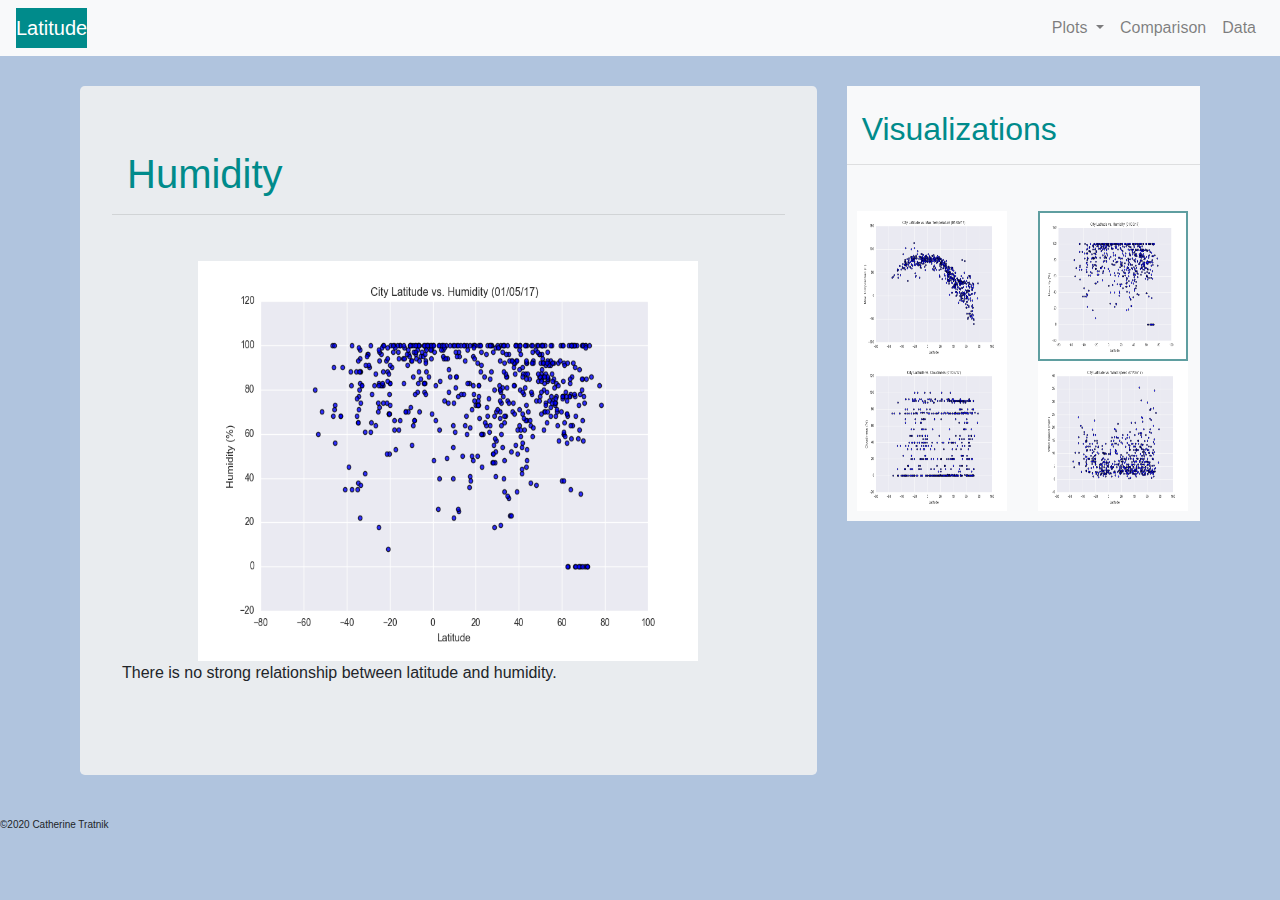
<file: humidity.html>
<!DOCTYPE html>
<html lang="en">
    <head>
        <meta charset="UTF-8"/>
        <title>Web Design Challenge</title>
        <!-- CDN -->
        <!-- Boostrap Stylesheet -->
        <link rel="stylesheet" href="https://stackpath.bootstrapcdn.com/bootstrap/4.4.1/css/bootstrap.min.css" 
        integrity="sha384-Vkoo8x4CGsO3+Hhxv8T/Q5PaXtkKtu6ug5TOeNV6gBiFeWPGFN9MuhOf23Q9Ifjh" crossorigin="anonymous">
    
        <!-- Personal css -->
        <link rel="stylesheet" href="assets/styles/styles.css" media="screen">
    
      </head>

<body>
    <!-- navbar -->
    <nav class="navbar navbar-expand-lg navbar-light bg-light">
        <a class="navbar-brand" href="index.html">Latitude</a>
        <button class="navbar-toggler" type="button" data-toggle="collapse" data-target="#navbarNavDropdown" aria-controls="navbarNavDropdown" aria-expanded="false" aria-label="Toggle navigation">
            <span class="navbar-toggler-icon"></span>
        </button>
        <div class="collapse navbar-collapse" id="navbarNavDropdown">
            <ul class="navbar-nav ml-auto">
            <!-- <li class="nav-item active">
                <a class="nav-link" href="index.html">Latitude </a>
            </li> -->
            <li class="nav-item dropdown">
                <a class="nav-link dropdown-toggle" href="#" id="navbarDropdownMenuLink" data-toggle="dropdown" aria-haspopup="true" aria-expanded="false">
                Plots
                </a>
                <div class="dropdown-menu" aria-labelledby="navbarDropdownMenuLink">
                <a class="dropdown-item" href="maxtemp.html">Max Temperature</a>
                <a class="dropdown-item" href="humidity.html">Humidity</a>
                <a class="dropdown-item" href="cloudiness.html">Cloudiness</a>
                <a class="dropdown-item" href="windspeed.html">Wind Speed</a>
                </div>
            </li>
            <li class="nav-item">
                <a class="nav-link" href="comparison.html">Comparison</a>
            </li>
            <li class="nav-item">
                <a class="nav-link" href="data.html">Data <span class="sr-only">(current)</span></a>
            </li>
            </ul>
        </div>
    </nav>

    <!-- Humidity Content-->
    <div class="container">
        <div class="row">
          <div class="col-xs-12 col-md-8">
            <div class="jumbotron">
              <h1>Humidity</h1>
              <hr>
              <div class="container">
                <img src="images/Fig2.png" class="image-center">
                <div>
                  <p>
                    There is no strong relationship between latitude and humidity.
                  </p>
                </div>
  
              </div>
            </div>
          </div>
          <div class="col-xs-6 col-md-4">
            <div class="box bg-light">
              <br>
              <h2>Visualizations</h2>
              <hr>
              <div class="container">
                  <div class="row">
                      <div class="col-sm">
                        <article>
                            <a href="maxtemp.html">
                              <img src="images/Fig1.png" class="image-thumbs" >    
                            </a>
                          </article>            
                      </div>

                      <div class="col-sm">
                        <article>
                            <a href="humidity.html">
                              <img src="images/Fig2.png" class="image-border">    
                            </a>
                          </article>            
                      </div>

                      <div class="col-sm">
                        <article>
                            <a href="cloudiness.html">
                              <img src="images/Fig3.png" class="image-thumbs">    
                            </a>
                          </article>            
                      </div>

                      <div class="col-sm">
                        <article>
                            <a href="windspeed.html">
                              <img src="images/Fig4.png" class="image-thumbs">    
                            </a>
                          </article>
                      </div>

                  </div>
              </div>

            </div>
          </div>
        </div>  
      </div>

    <!-- bootstrap CDN -->
    <script src="https://code.jquery.com/jquery-3.4.1.slim.min.js" 
    integrity="sha384-J6qa4849blE2+poT4WnyKhv5vZF5SrPo0iEjwBvKU7imGFAV0wwj1yYfoRSJoZ+n" crossorigin="anonymous"></script>
    <script src="https://cdn.jsdelivr.net/npm/popper.js@1.16.0/dist/umd/popper.min.js" 
    integrity="sha384-Q6E9RHvbIyZFJoft+2mJbHaEWldlvI9IOYy5n3zV9zzTtmI3UksdQRVvoxMfooAo" crossorigin="anonymous"></script>
    <script src="https://stackpath.bootstrapcdn.com/bootstrap/4.4.1/js/bootstrap.min.js" 
    integrity="sha384-wfSDF2E50Y2D1uUdj0O3uMBJnjuUD4Ih7YwaYd1iqfktj0Uod8GCExl3Og8ifwB6" crossorigin="anonymous"></script>
    <footer class="myfooter">
      <p>&copy;2020 Catherine Tratnik</p>
    </footer>  
</body>
</html>
</file>
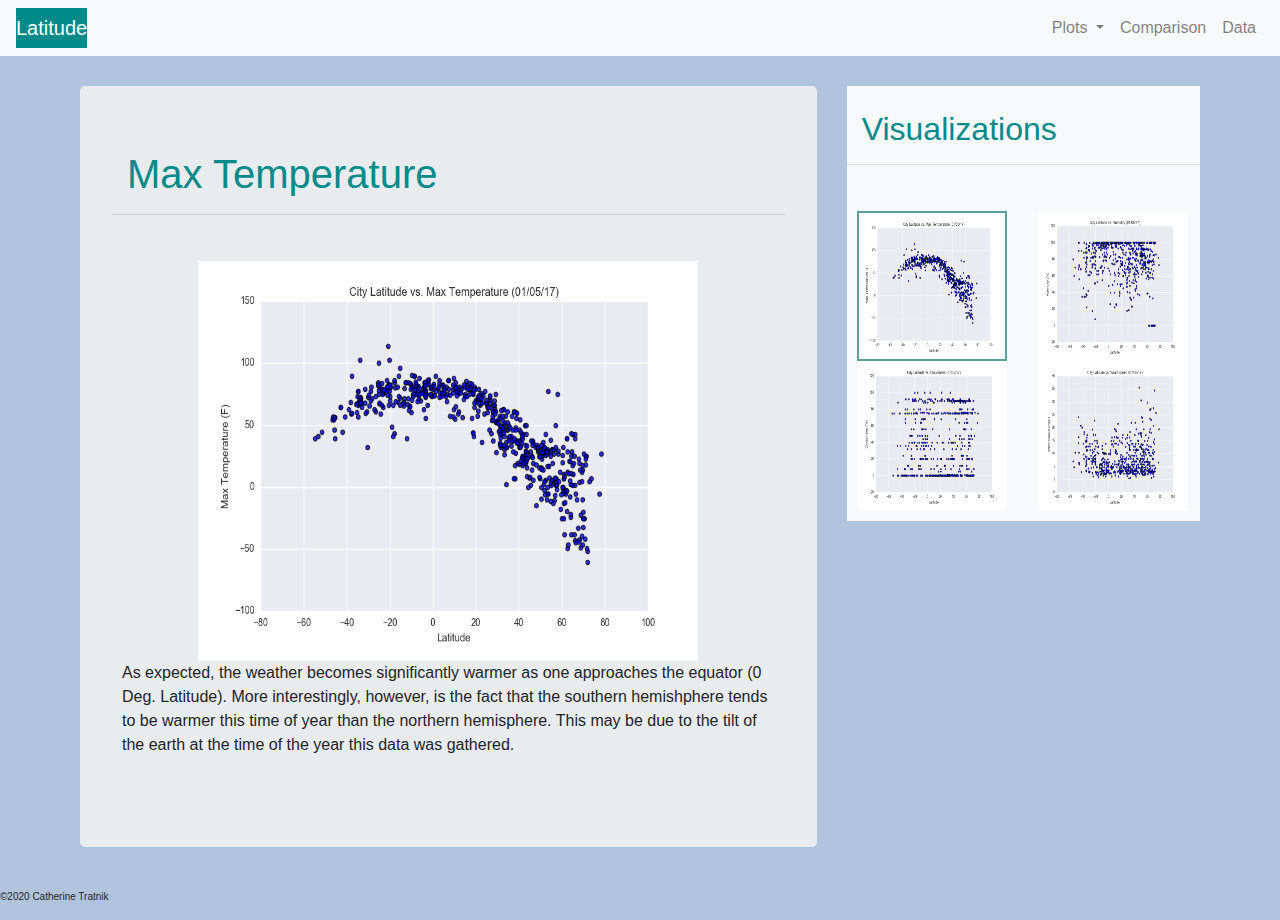
<file: maxtemp.html>
<!DOCTYPE html>
<html lang="en">
    <head>
        <meta charset="UTF-8"/>
        <title>Web Design Challenge</title>
        <!-- CDN -->
        <!-- Boostrap Stylesheet -->
        <link rel="stylesheet" href="https://stackpath.bootstrapcdn.com/bootstrap/4.4.1/css/bootstrap.min.css" 
        integrity="sha384-Vkoo8x4CGsO3+Hhxv8T/Q5PaXtkKtu6ug5TOeNV6gBiFeWPGFN9MuhOf23Q9Ifjh" crossorigin="anonymous">
    
        <!-- Personal css -->
        <link rel="stylesheet" href="assets/styles/styles.css" media="screen">
    
      </head>

<body>
    <!-- navbar -->
    <nav class="navbar navbar-expand-lg navbar-light bg-light">
        <a class="navbar-brand" href="index.html">Latitude</a>
        <button class="navbar-toggler" type="button" data-toggle="collapse" data-target="#navbarNavDropdown" aria-controls="navbarNavDropdown" aria-expanded="false" aria-label="Toggle navigation">
            <span class="navbar-toggler-icon"></span>
        </button>
        <div class="collapse navbar-collapse" id="navbarNavDropdown">
            <ul class="navbar-nav ml-auto">
            <!-- <li class="nav-item active">
                <a class="nav-link" href="index.html">Latitude </a>
            </li> -->
            <li class="nav-item dropdown">
                <a class="nav-link dropdown-toggle" href="#" id="navbarDropdownMenuLink" data-toggle="dropdown" aria-haspopup="true" aria-expanded="false">
                Plots
                </a>
                <div class="dropdown-menu" aria-labelledby="navbarDropdownMenuLink">
                <a class="dropdown-item" href="maxtemp.html">Max Temperature</a>
                <a class="dropdown-item" href="humidity.html">Humidity</a>
                <a class="dropdown-item" href="cloudiness.html">Cloudiness</a>
                <a class="dropdown-item" href="windspeed.html">Wind Speed</a>
                </div>
            </li>
            <li class="nav-item">
                <a class="nav-link" href="comparison.html">Comparison</a>
            </li>
            <li class="nav-item">
                <a class="nav-link" href="data.html">Data</a>
            </li>
            </ul>
        </div>
    </nav>

    <!-- Max Temperature Content -->
    <div class="container">
        <div class="row">
          <div class="col-xs-12 col-md-8">
            <div class="jumbotron">
              <h1>Max Temperature</h1>
              <hr>
              <div class="container">
                <img src="images/Fig1.png" class="image-center">
                <div>
                  <p>
                    As expected, the weather becomes significantly warmer as one approaches the equator (0 Deg. Latitude). More interestingly, however, is the fact that the southern hemishphere tends to be warmer this time of year than the northern hemisphere. This may be due to the tilt of the earth at the time of the year this data was gathered.
                  </p>
                </div>
  
              </div>
            </div>
          </div>
          <div class="col-xs-6 col-md-4">
            <div class="box bg-light">
              <br>
              <h2>Visualizations</h2>
              <hr>
              <div class="container">
                  <div class="row">
                      <div class="col-sm">
                        <article>
                            <a href="maxtemp.html">
                              <img src="images/Fig1.png" class="image-border" >    
                            </a>
                          </article>
                      </div>

                      <div class="col-sm">
                        <article>
                            <a href="humidity.html">
                              <img src="images/Fig2.png" class="image-thumbs">    
                            </a>
                          </article>
                      </div>

                      <div class="col-sm">
                        <article>
                            <a href="cloudiness.html">
                              <img src="images/Fig3.png" class="image-thumbs">    
                            </a>
                          </article>
                      </div>

                      <div class="col-sm">
                        <article>
                            <a href="windspeed.html">
                              <img src="images/Fig4.png" class="image-thumbs">    
                            </a>
                          </article>
                      </div>

                  </div>
              </div>
            </div>
          </div>
        </div>  
      </div>


    <!-- bootstrap CDN -->
    <script src="https://code.jquery.com/jquery-3.4.1.slim.min.js" 
    integrity="sha384-J6qa4849blE2+poT4WnyKhv5vZF5SrPo0iEjwBvKU7imGFAV0wwj1yYfoRSJoZ+n" crossorigin="anonymous"></script>
    <script src="https://cdn.jsdelivr.net/npm/popper.js@1.16.0/dist/umd/popper.min.js" 
    integrity="sha384-Q6E9RHvbIyZFJoft+2mJbHaEWldlvI9IOYy5n3zV9zzTtmI3UksdQRVvoxMfooAo" crossorigin="anonymous"></script>
    <script src="https://stackpath.bootstrapcdn.com/bootstrap/4.4.1/js/bootstrap.min.js" 
    integrity="sha384-wfSDF2E50Y2D1uUdj0O3uMBJnjuUD4Ih7YwaYd1iqfktj0Uod8GCExl3Og8ifwB6" crossorigin="anonymous"></script>
    <footer class="myfooter">
      <p>&copy;2020 Catherine Tratnik</p>
    </footer>  
</body>
</html>
</file>
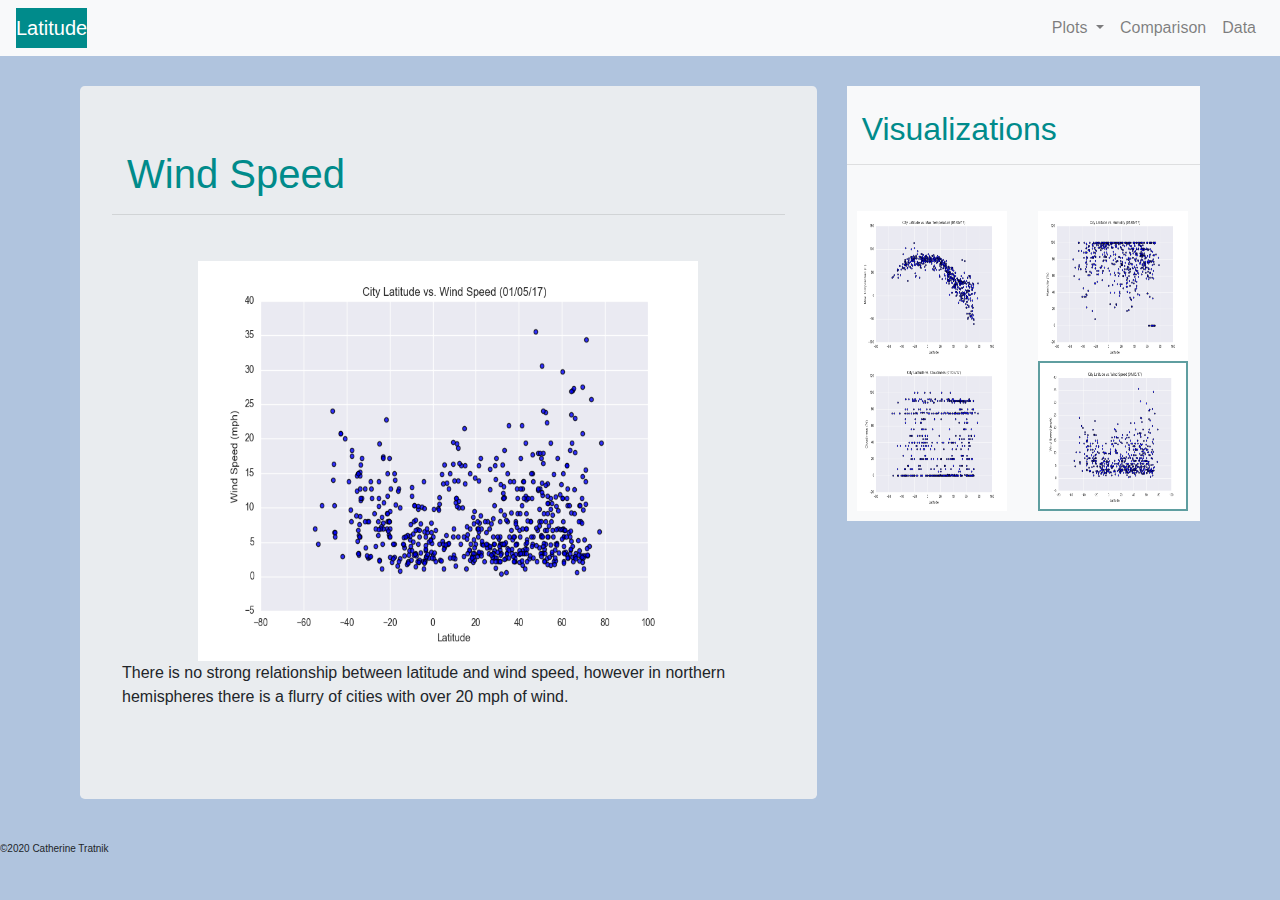
<file: windspeed.html>
<!DOCTYPE html>
<html lang="en">
    <head>
        <meta charset="UTF-8"/>
        <title>Web Design Challenge</title>
        <!-- CDN -->
        <!-- Boostrap Stylesheet -->
        <link rel="stylesheet" href="https://stackpath.bootstrapcdn.com/bootstrap/4.4.1/css/bootstrap.min.css" 
        integrity="sha384-Vkoo8x4CGsO3+Hhxv8T/Q5PaXtkKtu6ug5TOeNV6gBiFeWPGFN9MuhOf23Q9Ifjh" crossorigin="anonymous">
    
        <!-- Personal css -->
        <link rel="stylesheet" href="assets/styles/styles.css" media="screen">
    
      </head>

<body>
    <!-- navbar -->
    <nav class="navbar navbar-expand-lg navbar-light bg-light">
        <a class="navbar-brand" href="index.html">Latitude</a>
        <button class="navbar-toggler" type="button" data-toggle="collapse" data-target="#navbarNavDropdown" aria-controls="navbarNavDropdown" aria-expanded="false" aria-label="Toggle navigation">
            <span class="navbar-toggler-icon"></span>
        </button>
        <div class="collapse navbar-collapse" id="navbarNavDropdown">
            <ul class="navbar-nav ml-auto">
            <!-- <li class="nav-item active">
                <a class="nav-link" href="index.html">Latitude </a>
            </li> -->
            <li class="nav-item dropdown">
                <a class="nav-link dropdown-toggle" href="#" id="navbarDropdownMenuLink" data-toggle="dropdown" aria-haspopup="true" aria-expanded="false">
                Plots
                </a>
                <div class="dropdown-menu" aria-labelledby="navbarDropdownMenuLink">
                <a class="dropdown-item" href="maxtemp.html">Max Temperature</a>
                <a class="dropdown-item" href="humidity.html">Humidity</a>
                <a class="dropdown-item" href="cloudiness.html">Cloudiness</a>
                <a class="dropdown-item" href="windspeed.html">Wind Speed</a>
                </div>
            </li>
            <li class="nav-item">
                <a class="nav-link" href="comparison.html">Comparison</a>
            </li>
            <li class="nav-item">
                <a class="nav-link" href="data.html">Data <span class="sr-only">(current)</span></a>
            </li>

            </ul>
        </div>
    </nav>

    <!-- Wind Speed Content-->
    <div class="container">
        <div class="row">
          <div class="col-xs-12 col-md-8">
            <div class="jumbotron">
              <h1>Wind Speed</h1>
              <hr>
              <div class="container">
                <img src="images/Fig4.png" class="image-center">
                <div>
                  <p>
                    There is no strong relationship between latitude and wind speed, however in northern hemispheres there is a flurry of cities with over 20 mph of wind.
                  </p>
                </div>
  
              </div>
            </div>
          </div>
          <div class="col-xs-6 col-md-4">
            <div class="box bg-light">
              <br>
              <h2>Visualizations</h2>
              <hr>

              <div class="container">
                  <div class="row">
                      <div class="col-sm">
                        <article>
                            <a href="maxtemp.html">
                              <img src="images/Fig1.png" class="image-thumbs" >    
                            </a>
                          </article>            
                      </div>

                      <div class="col-sm">
                        <article>
                            <a href="humidity.html">
                              <img src="images/Fig2.png" class="image-thumbs">    
                            </a>
                          </article>            
                      </div>

                      <div class="col-sm">
                        <article>
                            <a href="cloudiness.html">
                              <img src="images/Fig3.png" class="image-thumbs">
                            </a>
                          </article>
                      </div>

                      <div class="col-sm">
                        <article>
                            <a href="windspeed.html">
                              <img src="images/Fig4.png" class="image-border">    
                            </a>
                          </article>
                      </div>

                  </div>
              </div>

            </div>
          </div>
        </div>  
      </div>

    <!-- bootstrap CDN -->
    <script src="https://code.jquery.com/jquery-3.4.1.slim.min.js" 
    integrity="sha384-J6qa4849blE2+poT4WnyKhv5vZF5SrPo0iEjwBvKU7imGFAV0wwj1yYfoRSJoZ+n" crossorigin="anonymous"></script>
    <script src="https://cdn.jsdelivr.net/npm/popper.js@1.16.0/dist/umd/popper.min.js" 
    integrity="sha384-Q6E9RHvbIyZFJoft+2mJbHaEWldlvI9IOYy5n3zV9zzTtmI3UksdQRVvoxMfooAo" crossorigin="anonymous"></script>
    <script src="https://stackpath.bootstrapcdn.com/bootstrap/4.4.1/js/bootstrap.min.js" 
    integrity="sha384-wfSDF2E50Y2D1uUdj0O3uMBJnjuUD4Ih7YwaYd1iqfktj0Uod8GCExl3Og8ifwB6" crossorigin="anonymous"></script>
    <footer class="myfooter">
      <p>&copy;2020 Catherine Tratnik</p>
    </footer> 
</body>
</html>
</file>
<file: assets/styles/styles.css>
body {
    background-color: lightsteelblue;
}
h1 {
    color: darkcyan;
    margin-left: 15px;
}
h2 {
    color: darkcyan;
    margin-left: 15px;
}
h3 {
    color: darkcyan;
    text-align: center;
}
h4 {
    font-size: medium;
}
td {
    font-size: small;
}
.div-one {
    padding: 10px;
}
.container {
    padding: 30px 10px 10px;
}
.image-details {
    float: left;
    height: 200px;
    width: 200px;
}

.image-thumbs {
    height: 150px;
    width: 150px;
    margin-left: auto;
    margin-right: auto;
}

.image-border {
    border: 2px solid cadetblue;
    height: 150px;
    width: 150px;
}

.container-viz {
    align-items: center;
}
.image-center {
    display: block;
    margin-left: auto;
    margin-right: auto;
    height: 400px;
    width: 500px;
    max-width: 100%;
    max-height: auto;
}

.image-compare {
    display: block;
    margin-left: auto;
    margin-right: auto;
    height: 270px;
    width: 360px;
}
.navbar-light .navbar-brand {
    color: white;
    background-color: darkcyan;
}
.myfooter {
    font-size: x-small;
    bottom: 0;
}

@media (max-width: 600px) {
    nav.navbar.navbar-expand-lg.navbar-light.bg-light {
        color: white;
        background-color: darkcyan !important;
    }
}
</file>
